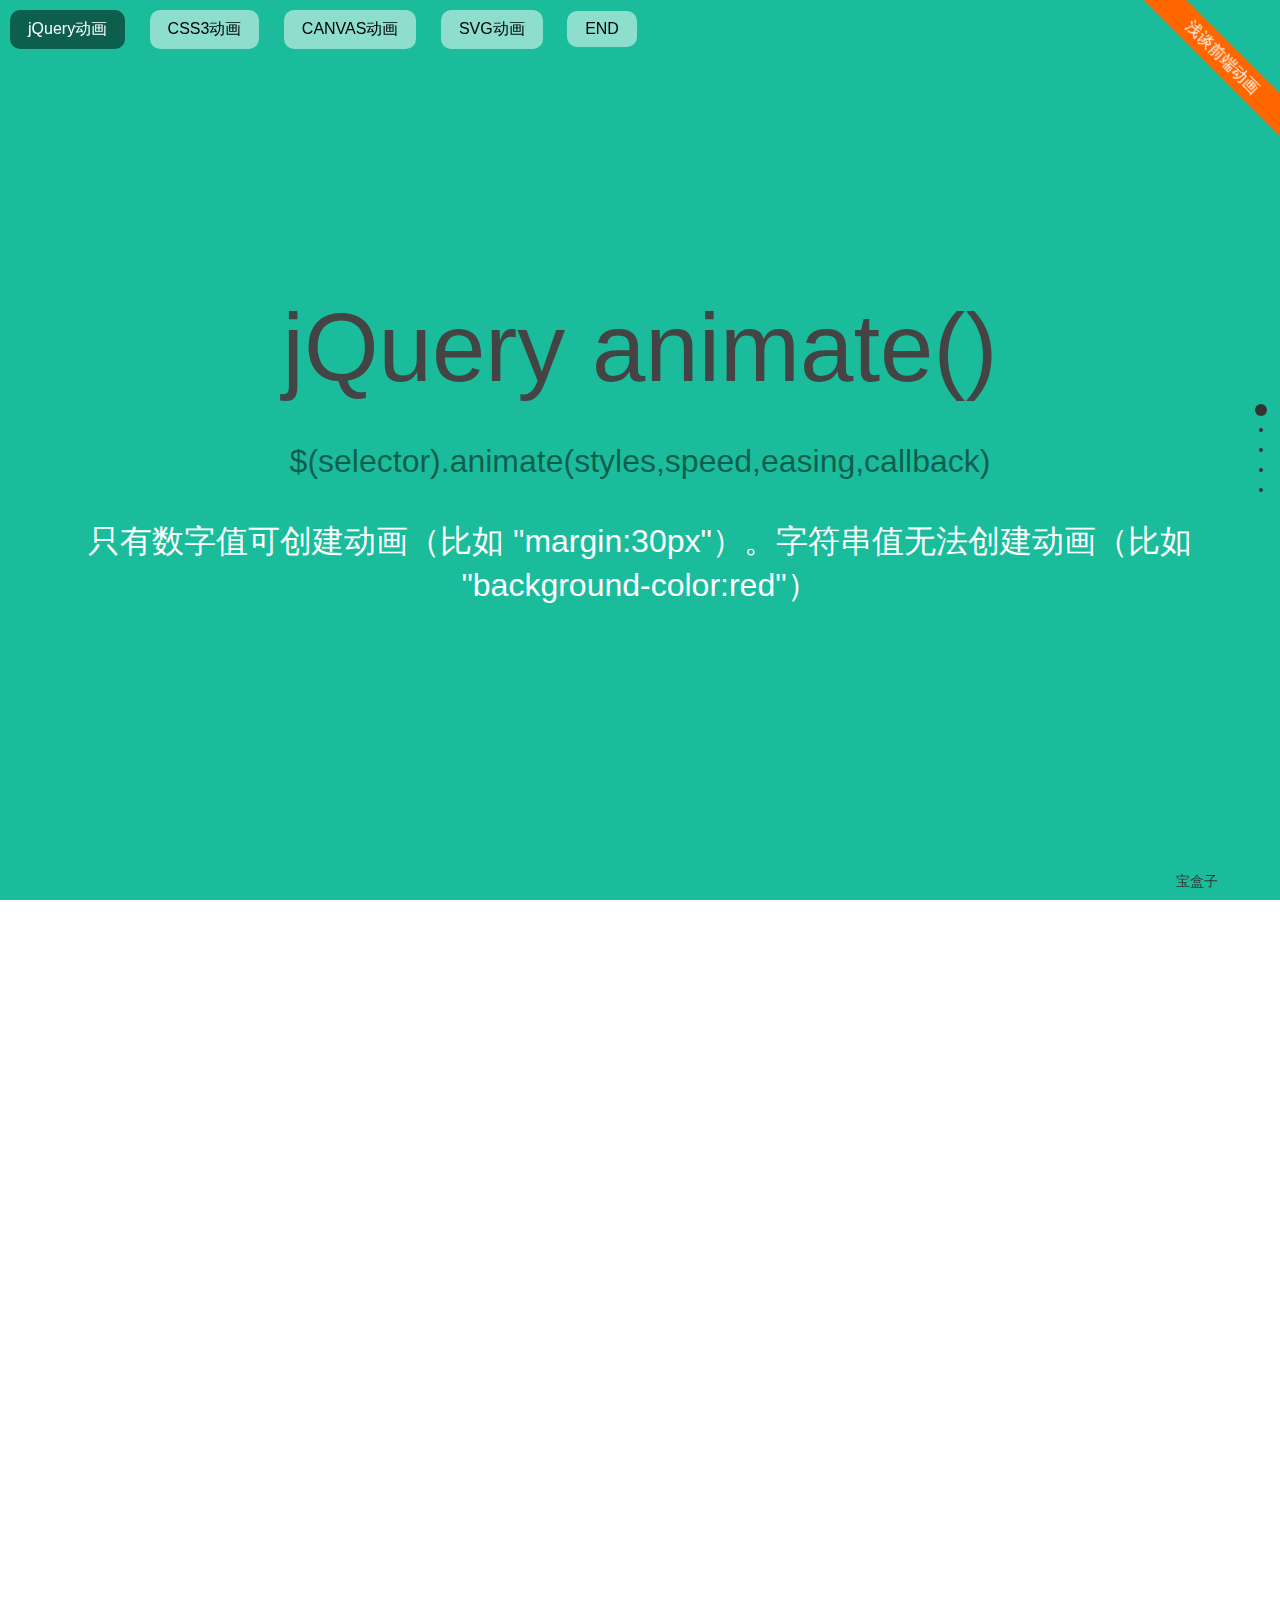
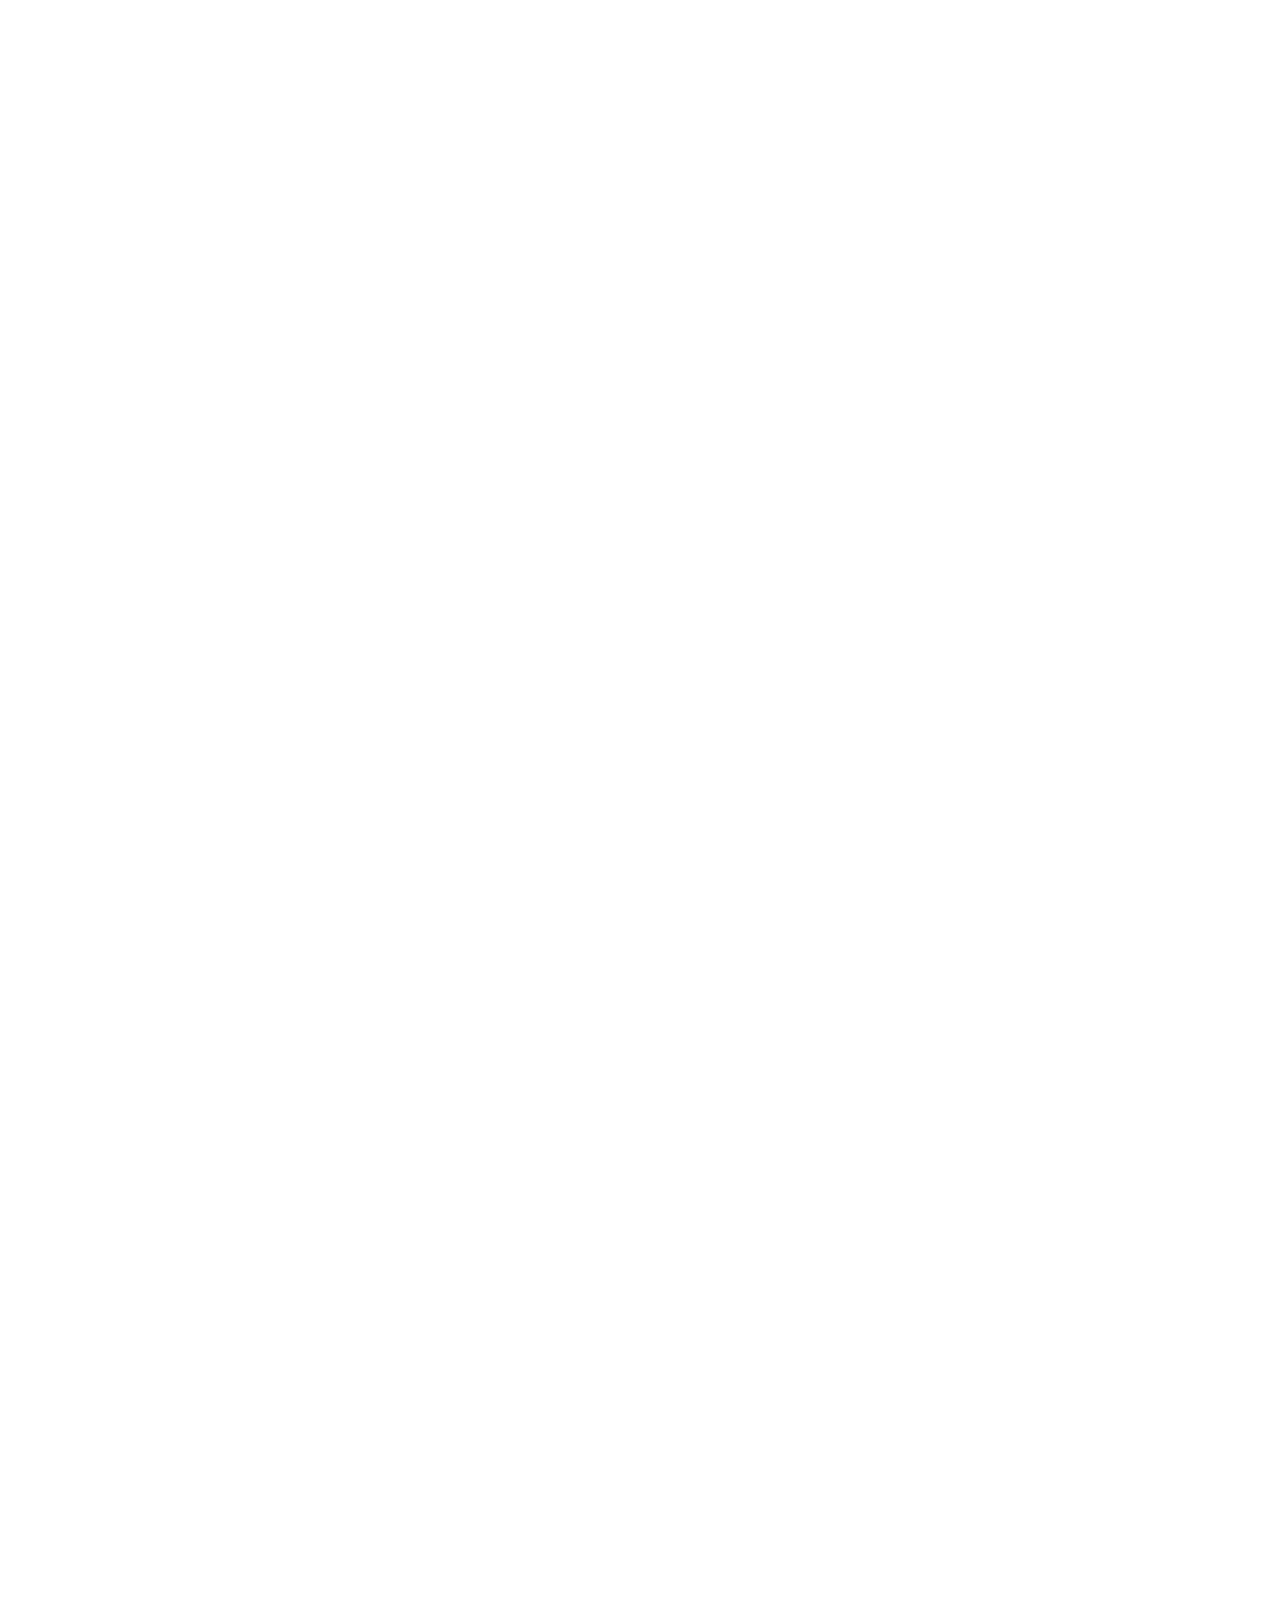
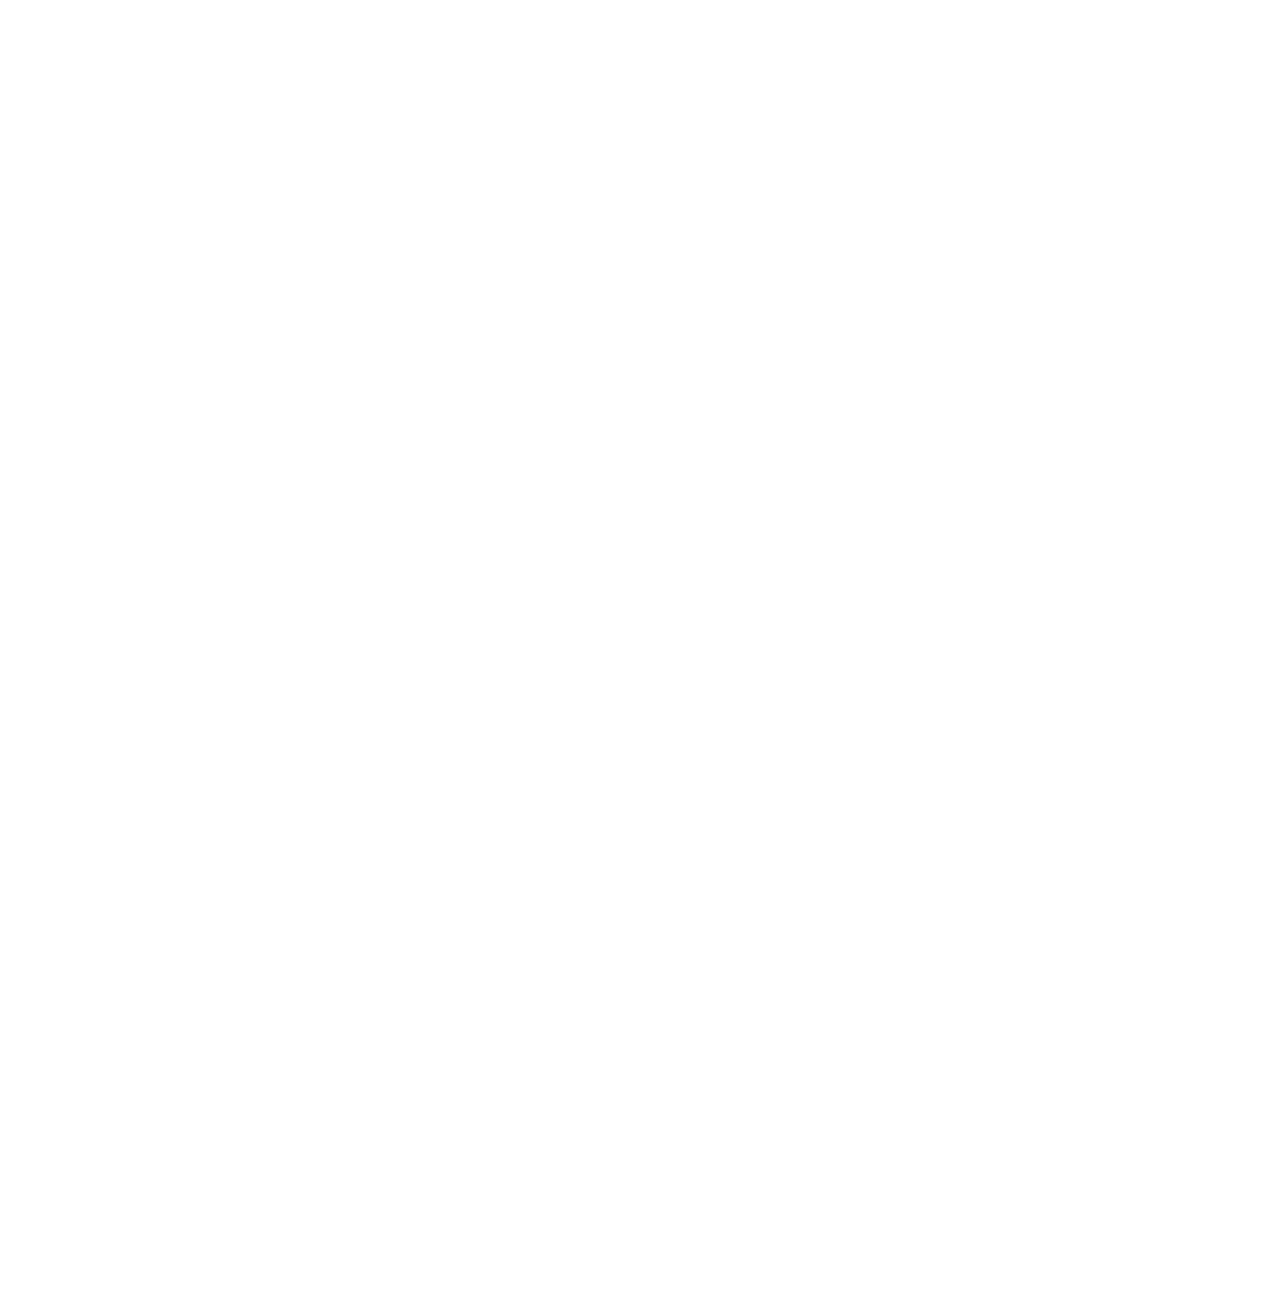
<file: index.html>
<!DOCTYPE html>
<html xmlns="http://www.w3.org/1999/xhtml">

<head>
	<meta http-equiv="Content-Type" content="text/html; charset=utf-8" />
	<title>浅谈前端动画</title>
	<meta name="author" content="aohui" />
	<link rel="stylesheet" type="text/css" href="css/jquery.fullPage.css" />
	<link rel="stylesheet" type="text/css" href="css/example.css" />
	<!--[if IE]>
		<script type="text/javascript">
			 var console = { log: function() {} };
		</script>
	<![endif]-->
	<script src="js/jquery-1.7.2.min.js"></script>
	<script src="js/jquery.easings.min.js"></script>
	<script type="text/javascript" src="js/jquery.fullPage.min.js"></script>
	<script type="text/javascript">
		$(document).ready(function() {
			$('#fullpage').fullpage({
				sectionsColor: ['#1bbc9b', '#4BBFC3', '#7BAABE', '#1bbc9b', '#2C3437'],
				anchors: ['firstPage', 'secondPage', '3rdPage', '4thpage', 'lastPage'],
				menu: '#menu',
				css3: true,
				scrollingSpeed: 1000,
				navigation: true,
        		navigationPosition: 'right',
        		navigationTooltips: ['jQuery动画', 'CSS3动画', 'CANVAS动画', 'SVG动画','END'],
        		afterLoad:function(anchorLink,index){
        			if(index==5){
			    		animate();
			    	}
        
			        $(".end-content .play").click(animate).mouseover(function(){
			          $(".end-content .play").css({"background-color":"#A55"});
			        }).mouseout(function(){
			          $(".end-content .play").css({"background-color":"#060"});
			        });

			        function animate(){
			          $('.end-content>div>div').each(function(id){
			          $(this).css({
			            position: 'relative',
			            top: '-200px',
			            opacity: 0
			          });
			          var wait = Math.floor((Math.random()*3000)+1);
			          $(this).delay(wait).animate({
			            top: '0px',
			            opacity: 1
			          },1000);
			        });
			      }
        		}
			});

			$('#showExamples').click(function(e){
				e.stopPropagation();
				e.preventDefault();
				$('#examplesList').toggle();
			});

			$('html').click(function(){
				$('#examplesList').hide();
			});
		});
	</script>

</head>
<body>
<div class="ppt-title">
	浅谈前端动画
</div>
<ul id="menu">
	<li data-menuanchor="firstPage" class="active"><a href="#firstPage">jQuery动画</a></li>
	<li data-menuanchor="secondPage"><a href="#secondPage">CSS3动画</a></li>
	<li data-menuanchor="3rdPage"><a href="#3rdPage">CANVAS动画</a></li>
	<li data-menuanchor="4thpage"><a href="#4thpage">SVG动画</a></li>
	<li data-menuanchor="lastPage"><a href="#lastPage">END</a></li>
</ul>

<div id="fullpage">

	<div class="section active" id="section0">
		<h1>jQuery animate()</h1>
		<div class="h40"></div>
		<p>$(selector).animate(styles,speed,easing,callback)</p>
		<div class="h40"></div>
		<p id="donations">
			只有数字值可创建动画（比如 "margin:30px"）。字符串值无法创建动画（比如 "background-color:red"）
		</p>

	</div>
	<div class="section" id="section1">
		<div class="slide active">
			<div class="intro">
				<h1>CSS3动画</h1>
				<p>过渡：transition；CSS3 2D/3D 转换：transform；CSS3 动画：animation</p>
				<img src="images/slider.png" alt="slider" height="132" width="662" />
			</div>

		</div>
		<div class="slide">
			<div class="intro">
				<img src="images/1.png" alt="simple" height="176" width="176" />
				<h1>Transition</h1>
				<p><a href="http://www.w3cplus.com/content/css3-transition/" class="btn-link" target="_blank">参考资料</a></p>
			</div>
		</div>
		<div class="slide">
			<div class="intro">
				<img src="images/2.png" alt="Cool" height="176" width="176" />
				<h1>Transform</h1>
				<p><a href="http://www.w3cplus.com/content/css3-transform/" class="btn-link" target="_blank">参考资料</a></p>
			</div>
		</div>
		<div class="slide">
			<div class="intro">
				<img src="images/3.png" alt="Compatible" height="176" width="176" />
				<h1>Animation</h1>
				<p><a href="http://www.w3cplus.com/css3/CSS3-animation.html" class="btn-link" target="_blank">参考资料</a></p>
			</div>
		</div>
	</div>
	<div class="section" id="section2">
		<div class="intro">
			<h1>canvas动画</h1>
			<p><a href="https://developer.mozilla.org/zh-CN/docs/Web/API/Canvas_API/Tutorial/Basic_animations" class="btn-link" target="_blank">参考资料</a></p>
		</div>
	</div>
	<div class="section" id="section3">
		<div class="intro">
			<h1>svg动画</h1>
			<p><a href="https://developer.mozilla.org/zh-CN/docs/Web/SVG" class="btn-link" target="_blank">参考资料</a></p>
		</div>
	</div>
	<div class="section" id="section4">
		<div class="intro">
			<h1 style="color:#fff;">谢谢</h1>
			<div class='end-content'>
		      <div>
		        <div></div>
		        <div></div>
		        <div></div>
		        <div></div>
		        <div></div>
		        <div></div>
		        <div style='margin-left:40px'></div>
		        <div></div>
		        <div></div>
		        <div></div>
		        <div></div>
		        <div></div>
		        <div></div>
		        <div></div>
		        <div></div>
		      </div>
		      <div>
		        <div></div>
		        <div></div>
		        <div></div>
		        <div></div>
		        <div></div>
		        <div></div>
		        <div style='margin-left:40px'></div>
		        <div></div>
		        <div></div>
		        <div></div>
		        <div></div>
		        <div></div>
		        <div></div>
		        <div></div>
		        <div></div>
		      </div>
		      <div style='padding-left:80px'>
		        <div></div>
		        <div></div>
		        <div style='margin-left:40px'></div>
		        <div></div>
		        <div style='margin-left:102px'></div>
		        <div></div>
		      </div>
		      <div style='padding-left:80px'>
		        <div></div>
		        <div></div>
		        <div style='margin-left:40px'></div>
		        <div></div>
		        <div style='margin-left:102px'></div>
		        <div></div>
		      </div>
		      <div style='padding-left:80px'>
		        <div></div>
		        <div></div>
		        <div style='margin-left:40px'></div>
		        <div></div>
		        <div style='margin-left:102px'></div>
		        <div></div>
		      </div>
		      <div style='padding-left:80px'>
		        <div></div>
		        <div></div>
		        <div style='margin-left:40px'></div>
		        <div></div>
		        <div style='margin-left:102px'></div>
		        <div></div>
		      </div>
		      <div>
		        <div></div>
		        <div></div>
		        <div></div>
		        <div></div>
		        <div></div>
		        <div></div>
		        <div style='margin-left:40px'></div>
		        <div></div>
		        <div style='margin-left:102px'></div>
		        <div></div>
		      </div>
		      <div>
		        <div></div>
		        <div></div>
		        <div></div>
		        <div></div>
		        <div></div>
		        <div></div>
		        <div style='margin-left:40px'></div>
		        <div></div>
		        <div style='margin-left:102px'></div>
		        <div></div>
		      </div>
		      <div style='padding-left:80px'>
		        <div></div>
		        <div></div>
		        <div style='margin-left:40px'></div>
		        <div></div>
		        <div style='margin-left:102px'></div>
		        <div></div>
		      </div>
		      <div style='padding-left:80px'>
		        <div></div>
		        <div></div>
		        <div style='margin-left:40px'></div>
		        <div></div>
		        <div style='margin-left:102px' class="play"></div>
		        <div class="play"></div>
		      </div>
		      <div style='padding-left:80px'>
		        <div></div>
		        <div></div>
		        <div style='margin-left:40px'></div>
		        <div></div>
		        <div></div>
		        <div></div>
		        <div></div>
		        <div></div>
		        <div></div>
		        <div class="play"></div>
		        <div class="play"></div>
		        <div class="play"></div>
		      </div>
		      <div style='padding-left:80px'>
		        <div></div>
		        <div></div>
		        <div style='margin-left:40px'></div>
		        <div></div>
		        <div></div>
		        <div></div>
		        <div></div>
		        <div></div>
		        <div></div>
		        <div class="play"></div>
		        <div class="play"></div>
		        <div class="play"></div>
		        <div class="play"></div>
		      </div>
		      <div>
		        <div></div>
		        <div></div>
		        <div></div>
		        <div></div>
		        <div></div>
		        <div></div>
		        <div style='margin-left:180px' class="play"></div>
		        <div class="play"></div>
		        <div class="play"></div>
		      </div>
		      <div>
		        <div></div>
		        <div></div>
		        <div></div>
		        <div></div>
		        <div></div>
		        <div></div>
		        <div style='margin-left:180px' class="play"></div>
		        <div class="play"></div>
		      </div>
		  </div>
		</div>
	</div>
</div>

<div id="infoMenu">
	<ul>
		<li>
			<a href="#" id="showExamples">宝盒子</a>
			<div id="examplesList">
				<div class="column">
					<h3>jQuery动画</h3>
					<ul>
						<li><a href="jQuery/animate01.html" target="_blank">无间隙滚动</a></li>
						<li><a href="jQuery/animate02.html" target="_blank">返回顶部</a></li>
						<li><a href="jQuery/animate03.html" target="_blank">左右切换幻灯片</a></li>
					</ul>
				</div>
				<div class="column">
					<h3>CSS3动画</h3>
					<ul>
						<li><a href="css3/loading.html" target="_blank">加载</a></li>
						<li><a href="css3/countdown.html" target="_blank">倒计时</a></li>
						<li><a href="css3/lottery.html" target="_blank">大转盘</a></li>
					</ul>
				</div>
				<div class="column">
					<h3>CANVAS动画</h3>
					<ul>
						<li><a href="canvas/lottery.html" target="_blank">大转盘</a></li>
						<li><a href="canvas/guaguale.html" target="_blank">橡皮擦</a></li>
					</ul>
				</div>
				<div class="column">
					<h3>SVG动画</h3>
					<ul>
						<li><a href="http://www.zhangxinxu.com/wordpress/2014/08/so-powerful-svg-smil-animation/" target="_blank">SVG SMIL animation</a></li>
						<li><a href="svg/loading.html" target="_blank">扇形加载</a></li>
						<li><a href="svg/clock.html" target="_blank">时钟</a></li>
					</ul>
				</div>
				<div class="column">
					<h3>工具</h3>
					<ul>
						<li><a href="http://caniuse.com/" target="_blank">caniuse</a></li>
						<li><a href="http://cubic-bezier.com/" target="_blank">cubic-bezier</a></li>
						<li><a href="http://daneden.github.io/animate.css/" target="_blank">animate.css</a></li>
						<li><a href="http://h5bp.github.io/Effeckt.css/" target="_blank">Effeckt.css</a></li>
						<li><a href="http://ianlunn.github.io/Hover/" target="_blank">Hover.css</a></li>
						<li><a href="magic/index.html" target="_blank">magic.css</a></li>
						<li><a href="http://www.zhangxinxu.com/GitHub/demo-Snap.svg/demo/basic/Element.after.php" target="_blank">snapsvg中文版</a></li>
						<li><a href="http://snapsvg.io/" target="_blank">snapsvg</a></li>
					</ul>
				</div>
			</div>

		</li>
	</ul>
</div>
</body>
</html>
</file>
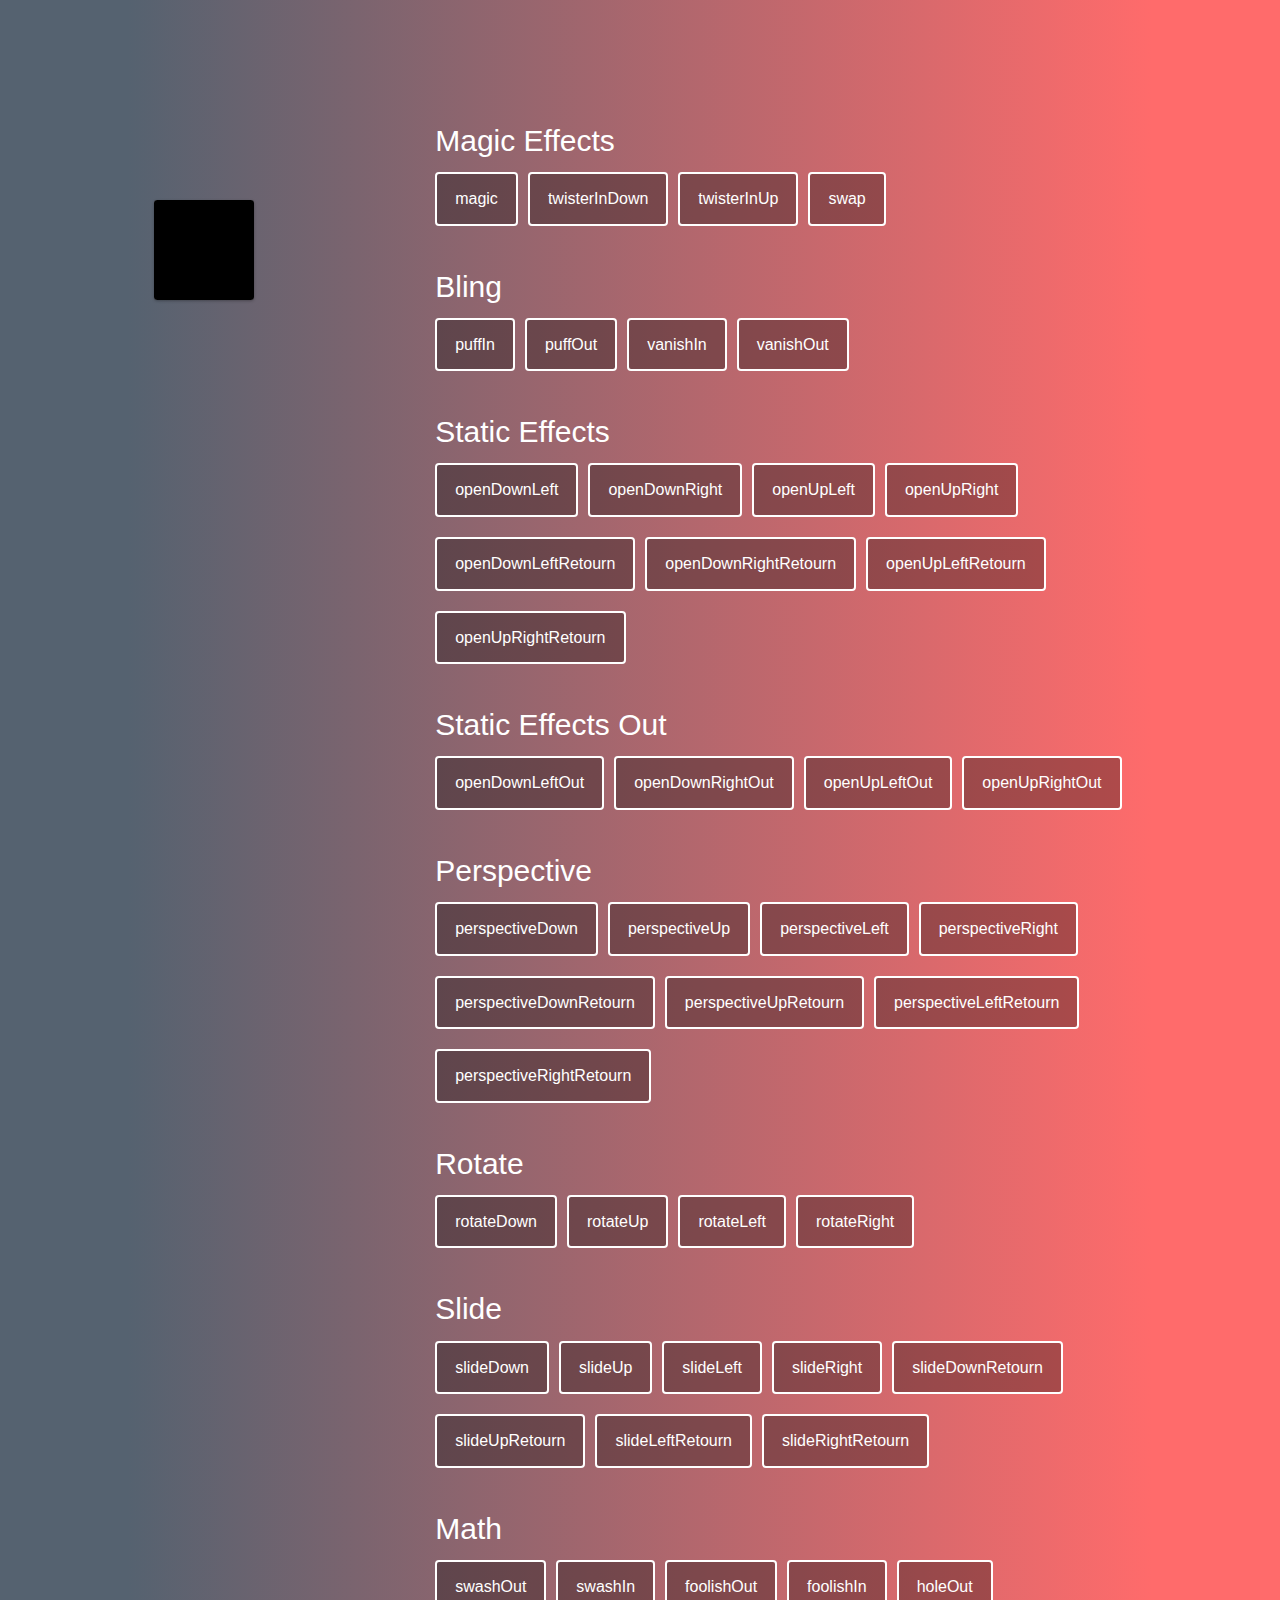
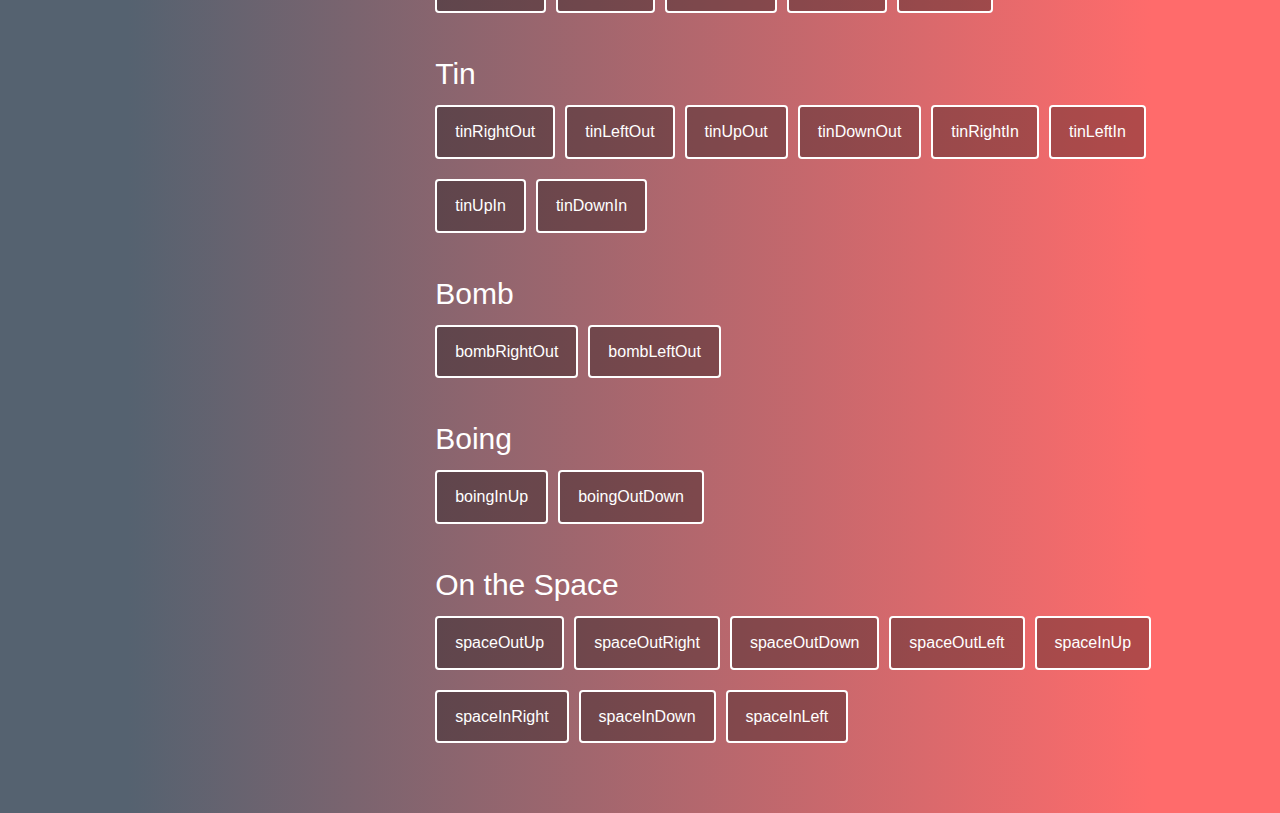
<file: magic/index.html>
<!DOCTYPE html>
<!--[if lt IE 7]><html class="no-js lt-ie9 lt-ie8 lt-ie7"> <![endif]-->
<!--[if IE 7]><html class="no-js lt-ie9 lt-ie8"> <![endif]-->
<!--[if IE 8]><html class="no-js lt-ie9"> <![endif]-->
<!--[if gt IE 8]><!--> <html class="no-js"> <!--<![endif]-->
<head>
	<meta charset="utf-8">
	<meta http-equiv="X-UA-Compatible" content="IE=edge,chrome=1">
	<title>Magic Animations CSS3</title>
	<meta name="description" content="">
	<meta name="viewport" content="width=device-width">
	<link rel="stylesheet" href="magic.min.css">
	<link rel="stylesheet" href="style.css">
</head>
<body>
	
	<div id="page" class="site">
	 	
		
		<div id="main" class="site-main">
			<div id="testbox">
				<div id="retrobox"></div>
				<div id="timing" class="perspective"><span class="icon-diamond"></span></div>
			</div>
			<div id="cssoptions">
				<h3>Magic Effects</h3>
				<a rel="nofollow" class="btn" data-test='magic'>magic</a>
				<a rel="nofollow" class="btn" data-test='twisterInDown'>twisterInDown</a>
				<a rel="nofollow" class="btn" data-test='twisterInUp'>twisterInUp</a>
				<a rel="nofollow" class="btn" data-test='swap'>swap</a>
				
				<h3>Bling</h3>
				<a rel="nofollow" class="btn" data-test='puffIn'>puffIn</a>
				<a rel="nofollow" class="btn" data-test='puffOut'>puffOut</a>
				<a rel="nofollow" class="btn" data-test='vanishIn'>vanishIn</a>
				<a rel="nofollow" class="btn" data-test='vanishOut'>vanishOut</a>
				
				<h3>Static Effects</h3>
				<a rel="nofollow" class="btn" data-test='openDownLeft'>openDownLeft</a>
				<a rel="nofollow" class="btn" data-test='openDownRight'>openDownRight</a>
				<a rel="nofollow" class="btn" data-test='openUpLeft'>openUpLeft</a>
				<a rel="nofollow" class="btn" data-test='openUpRight'>openUpRight</a>
				<a rel="nofollow" class="btn" data-test='openDownLeftRetourn'>openDownLeftRetourn</a>
				<a rel="nofollow" class="btn" data-test='openDownRightRetourn'>openDownRightRetourn</a>
				<a rel="nofollow" class="btn" data-test='openUpLeftRetourn'>openUpLeftRetourn</a>
				<a rel="nofollow" class="btn" data-test='openUpRightRetourn'>openUpRightRetourn</a>
				
				<h3>Static Effects Out</h3>
				<a rel="nofollow" class="btn" data-test='openDownLeftOut'>openDownLeftOut</a>
				<a rel="nofollow" class="btn" data-test='openDownRightOut'>openDownRightOut</a>
				<a rel="nofollow" class="btn" data-test='openUpLeftOut'>openUpLeftOut</a>
				<a rel="nofollow" class="btn" data-test='openUpRightOut'>openUpRightOut</a>
				
				<h3>Perspective</h3>
				<a rel="nofollow" class="btn" data-test='perspectiveDown'>perspectiveDown</a>
				<a rel="nofollow" class="btn" data-test='perspectiveUp'>perspectiveUp</a>
				<a rel="nofollow" class="btn" data-test='perspectiveLeft'>perspectiveLeft</a>
				<a rel="nofollow" class="btn" data-test='perspectiveRight'>perspectiveRight</a>
				<a rel="nofollow" class="btn" data-test='perspectiveDownRetourn'>perspectiveDownRetourn</a>
				<a rel="nofollow" class="btn" data-test='perspectiveUpRetourn'>perspectiveUpRetourn</a>
				<a rel="nofollow" class="btn" data-test='perspectiveLeftRetourn'>perspectiveLeftRetourn</a>
				<a rel="nofollow" class="btn" data-test='perspectiveRightRetourn'>perspectiveRightRetourn</a>
				
				<h3>Rotate</h3>
				<a rel="nofollow" class="btn" data-test='rotateDown'>rotateDown</a>
				<a rel="nofollow" class="btn" data-test='rotateUp'>rotateUp</a>
				<a rel="nofollow" class="btn" data-test='rotateLeft'>rotateLeft</a>
				<a rel="nofollow" class="btn" data-test='rotateRight'>rotateRight</a>
				
				<h3>Slide</h3>
				<a rel="nofollow" class="btn" data-test='slideDown'>slideDown</a>
				<a rel="nofollow" class="btn" data-test='slideUp'>slideUp</a>
				<a rel="nofollow" class="btn" data-test='slideLeft'>slideLeft</a>
				<a rel="nofollow" class="btn" data-test='slideRight'>slideRight</a>
				<a rel="nofollow" class="btn" data-test='slideDownRetourn'>slideDownRetourn</a>
				<a rel="nofollow" class="btn" data-test='slideUpRetourn'>slideUpRetourn</a>
				<a rel="nofollow" class="btn" data-test='slideLeftRetourn'>slideLeftRetourn</a>
				<a rel="nofollow" class="btn" data-test='slideRightRetourn'>slideRightRetourn</a>
				
				<h3>Math</h3>
				<a rel="nofollow" class="btn" data-test='swashOut'>swashOut</a>
				<a rel="nofollow" class="btn" data-test='swashIn'>swashIn</a>
				<a rel="nofollow" class="btn" data-test='foolishOut'>foolishOut</a>
				<a rel="nofollow" class="btn" data-test='foolishIn'>foolishIn</a>
				<a rel="nofollow" class="btn" data-test='holeOut'>holeOut</a>
				
				<h3>Tin</h3>
				<a rel="nofollow" class="btn" data-test='tinRightOut'>tinRightOut</a>
				<a rel="nofollow" class="btn" data-test='tinLeftOut'>tinLeftOut</a>
				<a rel="nofollow" class="btn" data-test='tinUpOut'>tinUpOut</a>
				<a rel="nofollow" class="btn" data-test='tinDownOut'>tinDownOut</a>
				
				<a rel="nofollow" class="btn" data-test='tinRightIn'>tinRightIn</a>
				<a rel="nofollow" class="btn" data-test='tinLeftIn'>tinLeftIn</a>
				<a rel="nofollow" class="btn" data-test='tinUpIn'>tinUpIn</a>
				<a rel="nofollow" class="btn" data-test='tinDownIn'>tinDownIn</a>
				
				<h3>Bomb</h3>
				<a rel="nofollow" class="btn" data-test='bombRightOut'>bombRightOut</a>
				<a rel="nofollow" class="btn" data-test='bombLeftOut'>bombLeftOut</a>
				
				<h3>Boing</h3>
				<a rel="nofollow" class="btn" data-test='boingInUp'>boingInUp</a>
				<a rel="nofollow" class="btn" data-test='boingOutDown'>boingOutDown</a>
				
				<h3>On the Space</h3>
				<a rel="nofollow" class="btn" data-test='spaceOutUp'>spaceOutUp</a>
				<a rel="nofollow" class="btn" data-test='spaceOutRight'>spaceOutRight</a>
				<a rel="nofollow" class="btn" data-test='spaceOutDown'>spaceOutDown</a>
				<a rel="nofollow" class="btn" data-test='spaceOutLeft'>spaceOutLeft</a>
				<a rel="nofollow" class="btn" data-test='spaceInUp'>spaceInUp</a>
				<a rel="nofollow" class="btn" data-test='spaceInRight'>spaceInRight</a>
				<a rel="nofollow" class="btn" data-test='spaceInDown'>spaceInDown</a>
				<a rel="nofollow" class="btn" data-test='spaceInLeft'>spaceInLeft</a>
			
			</div>
			
			<!-- END DEMO code -->
				
		</div><!-- #main -->
	</div>

<script src="../js/jquery-1.7.2.min.js"></script>
<script src="script.js"></script>
</body>
</html>
</file>
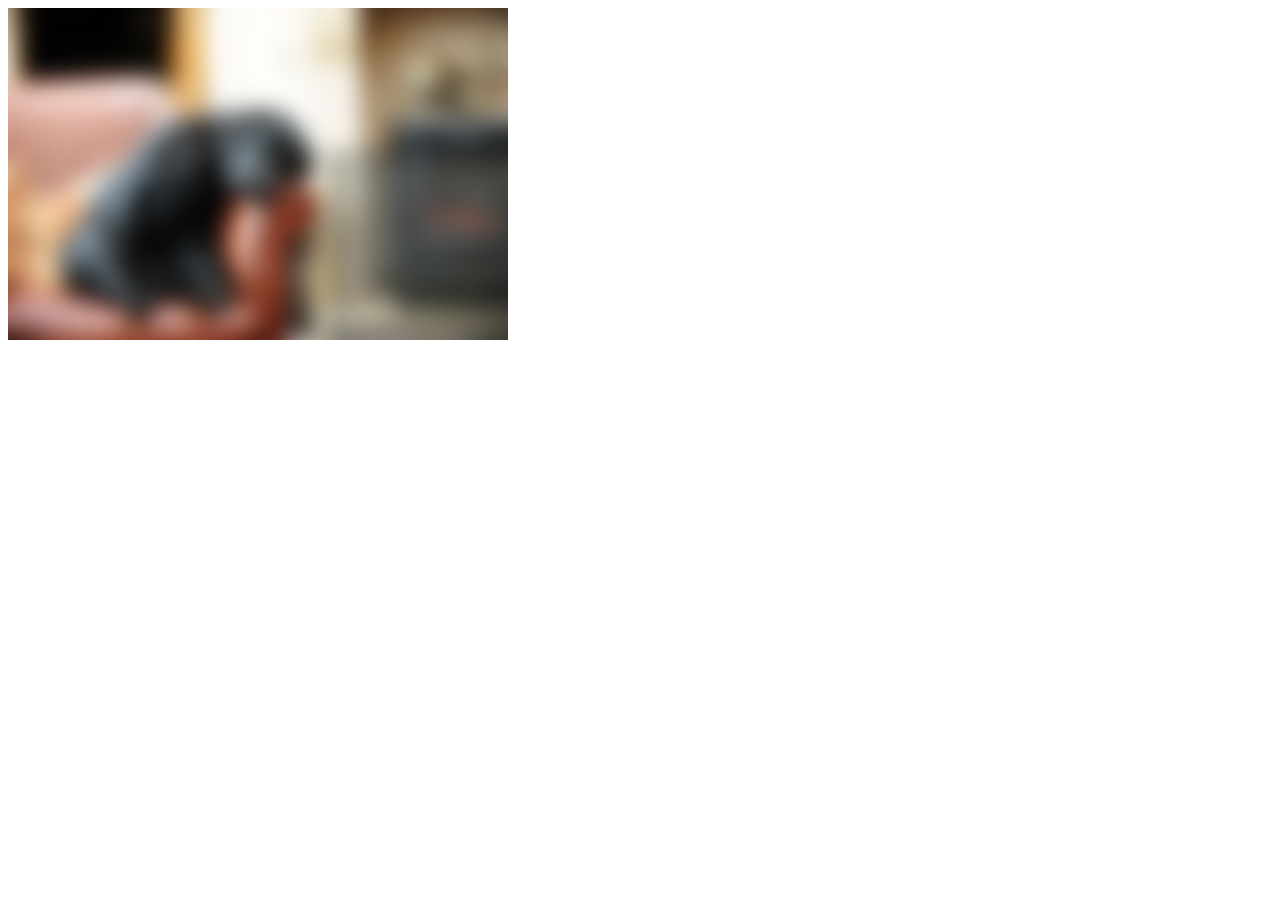
<file: canvas/guaguale.html>
<!doctype html>
<html lang="zh-cn">
<head>
<meta charset="utf-8">
<title>canvas橡皮擦</title>
</head>
<body>
<canvas></canvas>
<img id="lamp" src="pet2.jpg">
<script>
(function(bodyStyle) {
	bodyStyle.mozUserSelect = 'none';
	bodyStyle.webkitUserSelect = 'none';

	var img = new Image();
	var canvas = document.querySelector('canvas');
	canvas.style.backgroundColor='transparent';
	canvas.style.position = 'absolute';

	img.addEventListener('load', function(e) {
	var ctx;
	var w = img.width,
	h = img.height;
	var offsetX = canvas.offsetLeft,
	offsetY = canvas.offsetTop;
	var mousedown = false;

	function layer(ctx) {            

	var img=document.getElementById("lamp");
	var pat=ctx.createPattern(img,"repeat");                



	ctx.fillStyle = pat;
	ctx.fillRect(0, 0, w, h);
	}

	function eventDown(e){
	e.preventDefault();
	mousedown=true;
	}

	function eventUp(e){
	e.preventDefault();
	mousedown=false;
	}

	function eventMove(e){
	e.preventDefault();
	if(mousedown) {
	if(e.changedTouches){
	e=e.changedTouches[e.changedTouches.length-1];
	}
	var x = (e.clientX + document.body.scrollLeft || e.pageX) - offsetX || 0,
	y = (e.clientY + document.body.scrollTop || e.pageY) - offsetY || 0;
	with(ctx) {
	beginPath()
	arc(x, y, 20, 0, Math.PI * 2);
	fill();
	}
	}
	}

	canvas.width=w;
	canvas.height=h;
	canvas.style.backgroundImage='url('+img.src+')';
	ctx=canvas.getContext('2d');
	ctx.fillStyle='transparent';
	ctx.fillRect(0, 0, w, h);
	layer(ctx);

	ctx.globalCompositeOperation = 'destination-out';

	canvas.addEventListener('touchstart', eventDown);
	canvas.addEventListener('touchend', eventUp);
	canvas.addEventListener('touchmove', eventMove);
	canvas.addEventListener('mousedown', eventDown);
	canvas.addEventListener('mouseup', eventUp);
	canvas.addEventListener('mousemove', eventMove);
	});
	img.src = 'pet.jpg';
	})(document.body.style);
</script>
</body>
</html>
</file>
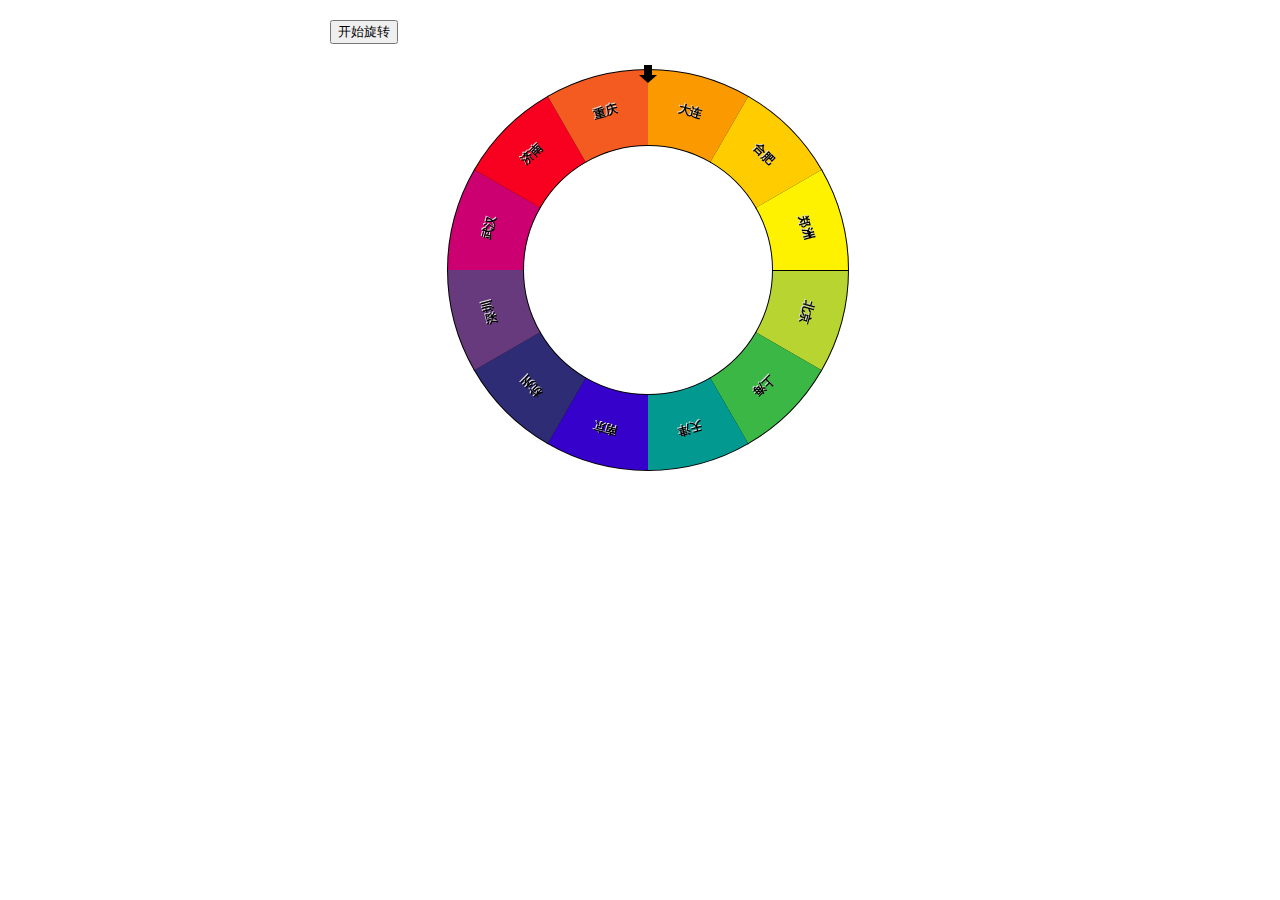
<file: canvas/lottery.html>
<!DOCTYPE html PUBLIC "-//W3C//DTD XHTML 1.0 Transitional//EN" "http://www.w3.org/TR/xhtml1/DTD/xhtml1-transitional.dtd">
<html xmlns="http://www.w3.org/1999/xhtml">
<head>
<meta http-equiv="Content-Type" content="text/html; charset=utf-8" />
<title>canvas大转盘</title>
</head>
<body>

<div style="width:620px;margin:20px auto 0 auto;">

	<input type="button" value="开始旋转" onClick="spin();" style="float: left;" />
	
	<canvas id="wheelcanvas" width="500" height="500"></canvas>

</div>

<script type="text/javascript">
var colors = ["#B8D430", "#3AB745", "#029990", "#3501CB","#2E2C75", "#673A7E", "#CC0071", "#F80120","#F35B20", "#FB9A00", "#FFCC00", "#FEF200"];  
var restaraunts = ["北京", "上海", "天津", "南京","杭州", "深圳", "武汉", "济南","重庆", "大连", "合肥", "郑洲"];   
var startAngle = 0;
var arc = Math.PI / 6;
var spinTimeout = null;    
var spinArcStart = 10;  
var spinTime = 0;  
var spinTimeTotal = 0;    
var ctx;    
function draw() {    
  drawRouletteWheel();  
}    
function drawRouletteWheel() {    
  var canvas = document.getElementById("wheelcanvas");    
  if (canvas.getContext) {      
	  var outsideRadius = 200;      
	  var textRadius = 160;      
	  var insideRadius = 125;            
	  ctx = canvas.getContext("2d");      
	  ctx.clearRect(0,0,500,500);
	  ctx.strokeStyle = "black";      
	  ctx.lineWidth = 2;            
	  ctx.font = 'bold 12px sans-serif';            
	  for(var i = 0; i < 12; i++) {       
		  var angle = startAngle + i * arc;        
		  ctx.fillStyle = colors[i];                
		  ctx.beginPath();        
		  ctx.arc(250, 250, outsideRadius, angle, angle + arc, false);        
		  ctx.arc(250, 250, insideRadius, angle + arc, angle, true);        
		  ctx.stroke();        
		  ctx.fill();                
		  ctx.save();       
		  ctx.shadowOffsetX = -1;        
		  ctx.shadowOffsetY = -1;        
		  ctx.shadowBlur    = 0;        
		  ctx.shadowColor   = "rgb(220,220,220)";        
		  ctx.fillStyle = "black";        
		  ctx.translate(250 + Math.cos(angle + arc / 2) * textRadius, 250 + Math.sin(angle + arc / 2) * textRadius);        
		  ctx.rotate(angle + arc / 2 + Math.PI / 2);        
		  var text = restaraunts[i];        
		  ctx.fillText(text, -ctx.measureText(text).width / 2, 0);        
		  ctx.restore();      
		  }             
		  //Arrow
		  ctx.fillStyle = "black";      
		  ctx.beginPath();      
		  ctx.moveTo(250 - 4, 250 - (outsideRadius + 5));      
		  ctx.lineTo(250 + 4, 250 - (outsideRadius + 5));      
		  ctx.lineTo(250 + 4, 250 - (outsideRadius - 5)); 
		  ctx.lineTo(250 + 9, 250 - (outsideRadius - 5));      
		  ctx.lineTo(250 + 0, 250 - (outsideRadius - 13));     
		  ctx.lineTo(250 - 9, 250 - (outsideRadius - 5));      
		  ctx.lineTo(250 - 4, 250 - (outsideRadius - 5));      
		  ctx.lineTo(250 - 4, 250 - (outsideRadius + 5));      
		  ctx.fill();    
		  } 
}    
function spin() {    
	spinAngleStart = Math.random() * 10 + 10;    
	spinTime = 0;    
	spinTimeTotal = Math.random() * 3 + 4 * 1000;   
	rotateWheel();  
}    
function rotateWheel() {    
	spinTime += 30;    
	if(spinTime >= spinTimeTotal) {      
		stopRotateWheel();      
		return;    
	}    
	var spinAngle = spinAngleStart - easeOut(spinTime, 0, spinAngleStart, spinTimeTotal);    
	startAngle += (spinAngle * Math.PI / 180);
	drawRouletteWheel();    spinTimeout = setTimeout('rotateWheel()', 30); 
}    
function stopRotateWheel() {    
	clearTimeout(spinTimeout);    
	var degrees = startAngle * 180 / Math.PI + 90;    
	var arcd = arc * 180 / Math.PI;    
	var index = Math.floor((360 - degrees % 360) / arcd);    ctx.save();
	ctx.font = 'bold 30px sans-serif';    
	var text = restaraunts[index]    
	ctx.fillText(text, 250 - ctx.measureText(text).width / 2, 250 + 10);    ctx.restore();  
}    
function easeOut(t, b, c, d) {    
	var ts = (t/=d)*t;    
	var tc = ts*t;    
	return b+c*(tc + -3*ts + 3*t);  
}    
draw();
</script>
 </body>
</html>
</file>
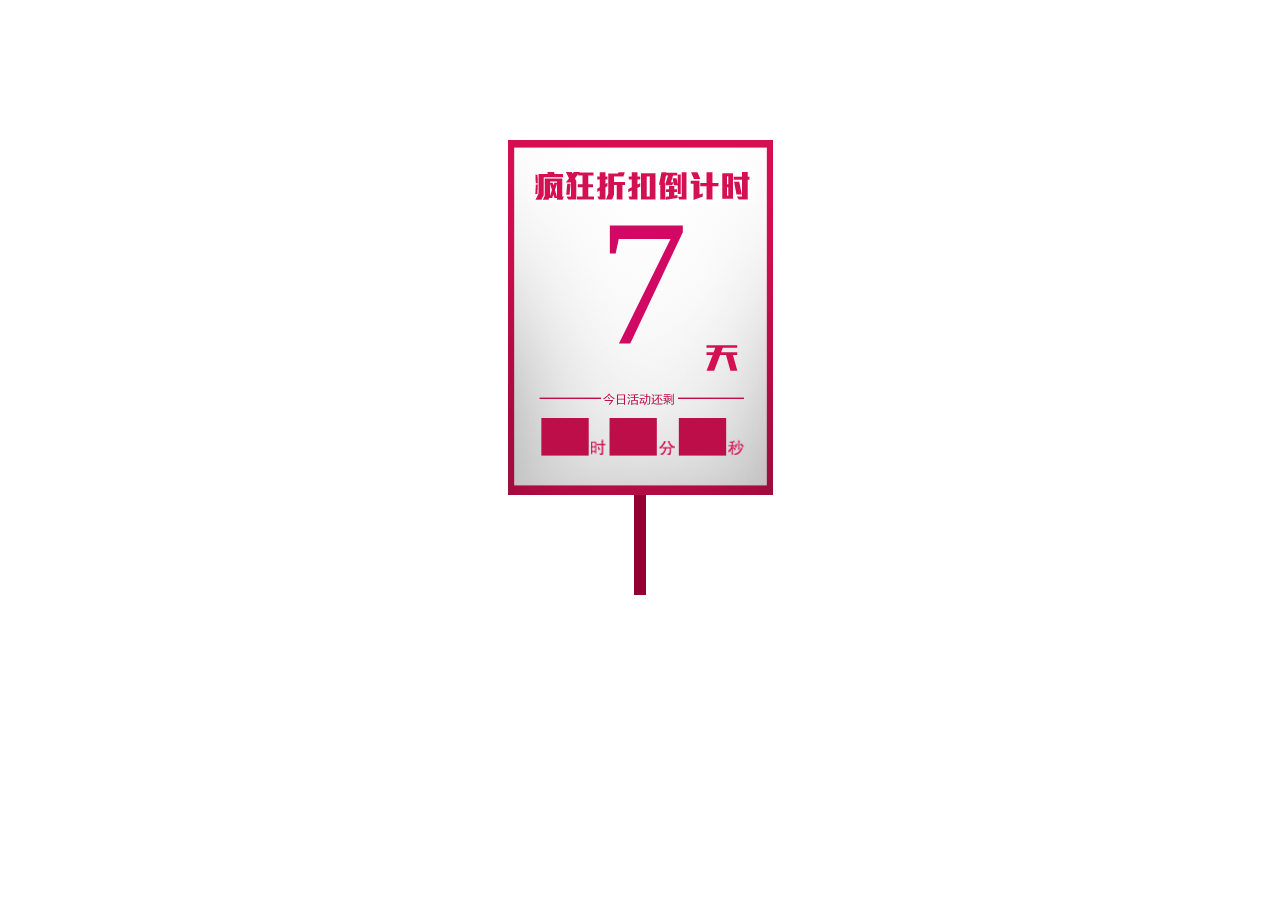
<file: css3/countdown.html>
<!DOCTYPE html>
<html>
<head>
    <meta charset="utf-8">
	<title>css3倒计时</title>
    <link rel="stylesheet" type="text/css" href="../css/css3/countdown.css" />
</head>
<body>
	<div class="ani-coat">
		<div class="board-coat" id="boardCoat">
          <div class="board">
            <div class="day">7</div><!-- 倒计时天数 -->
            <div class="time"></div>
          </div>
          <div class="board other" id="other_3">
            <div class="day">9</div>
            <div class="time-other"><span class="hour">00</span><span class="minute">00</span><span class="second">00</span></div>
          </div> 
          <div class="board other" id="other_2">
            <div class="day">10</div>
            <div class="time-other"><span class="hour">00</span><span class="minute">00</span><span class="second">00</span></div>
          </div>
          <div class="board other" id="other_1">
            <div class="day">11</div>
            <div class="time-other"><span class="hour">00</span><span class="minute">00</span><span class="second">00</span></div>
          </div> 

        </div>
	</div>
	<script src="../js/jquery-1.7.2.min.js"></script>
	<script type="text/javascript">
		//倒计时控件start
    ;(function($){

        $.fn.todaytimedown = function(options){
            var opts = $.extend({},$.fn.todaytimedown.defaults,options);

            return this.each(function(){
                var timedown = $(this);

                var endHour = opts.endHour;
                var now = new Date();
                var nowY = now.getFullYear(),
                    nowM = now.getMonth()+1,
                    nowD = now.getDate();  

                var endDateStr = nowY + '/' + nowM + '/' + nowD + ' ' + endHour;               

                var ntime,
                    etime = new Date(endDateStr).getTime();

                var timer = setInterval(action,1000);

                function action(){
                    ntime = new Date().getTime();
                    var left_time = (etime - ntime) / 1000;
                    var left_hour, left_minute, left_second, time_str;

                    timedown.html('<span class="hour">00</span><span class="minute">00</span><span class="second">00</span>');
                    if (left_time > 0 ) {
                        left_hour = Math.floor( left_time / 3600 );
                        left_minute = Math.floor( (left_time - left_hour*3600) / 60 );
                        left_second = Math.floor( left_time % 60 );                         
                        timedown.find('.hour').html( formatNum(left_hour) );
                        timedown.find('.minute').html( formatNum(left_minute) );
                        timedown.find('.second').html( formatNum(left_second) );                    
                    } else {
                        clearInterval(timer);
                    }

                }

            });

        }
        //格式化数字: 1 -> 01
        function formatNum(num){
            return num.toString().replace(/^(\d)$/, "0$1");
        }  

        $.fn.todaytimedown.defaults = {
            endHour : '23:59:59'
        }
    })(jQuery);
//倒计时控件end
$(function(){
	if ($.browser.msie && parseInt($.browser.version) < 10.0) {
            // alert(parseInt($.browser.version) < 11.0);
            $('#boardCoat').find('.other').hide();
        }else{
            $('#other_1').addClass('go');
            setTimeout(function(){
                $('#other_2').addClass('go');
            },300);
            setTimeout(function(){
                $('#other_3').addClass('go');
            },600);            
        }

        $(".time").todaytimedown();

})
	</script>
</body>
</html>
</file>
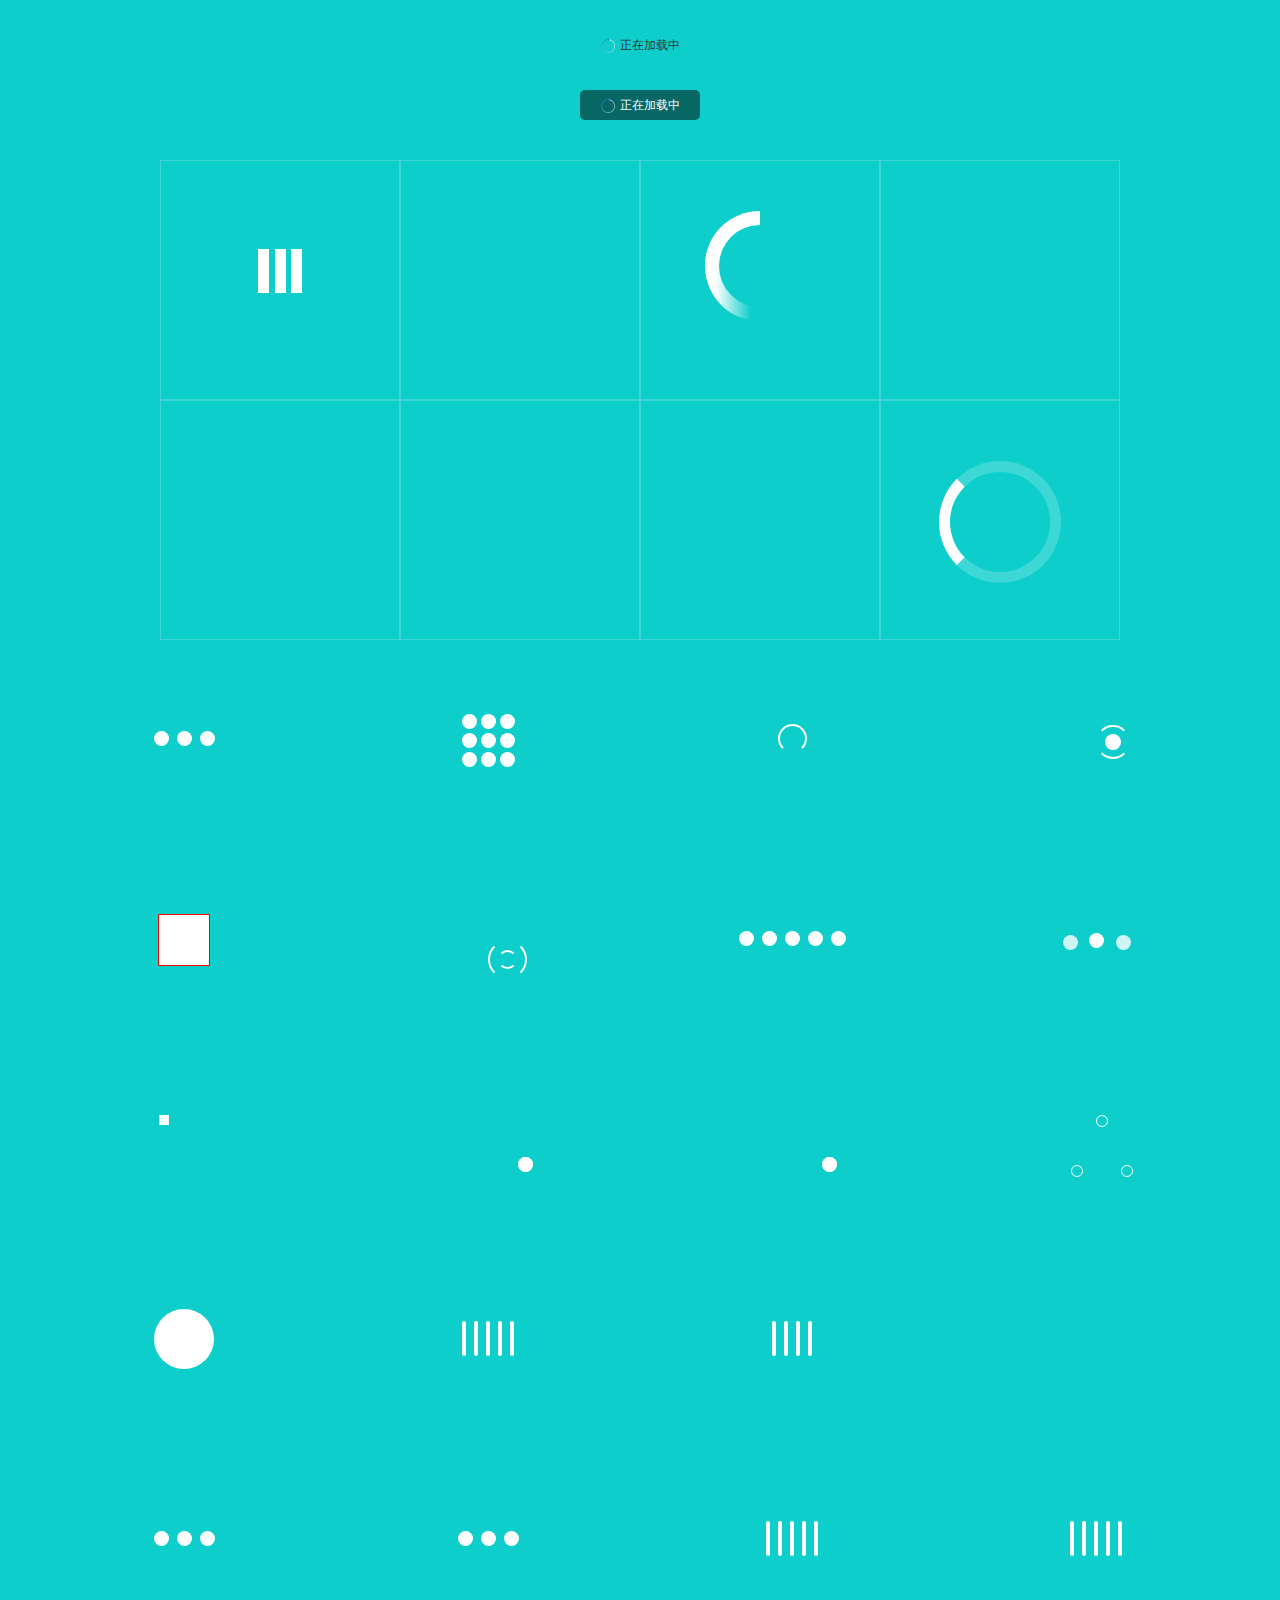
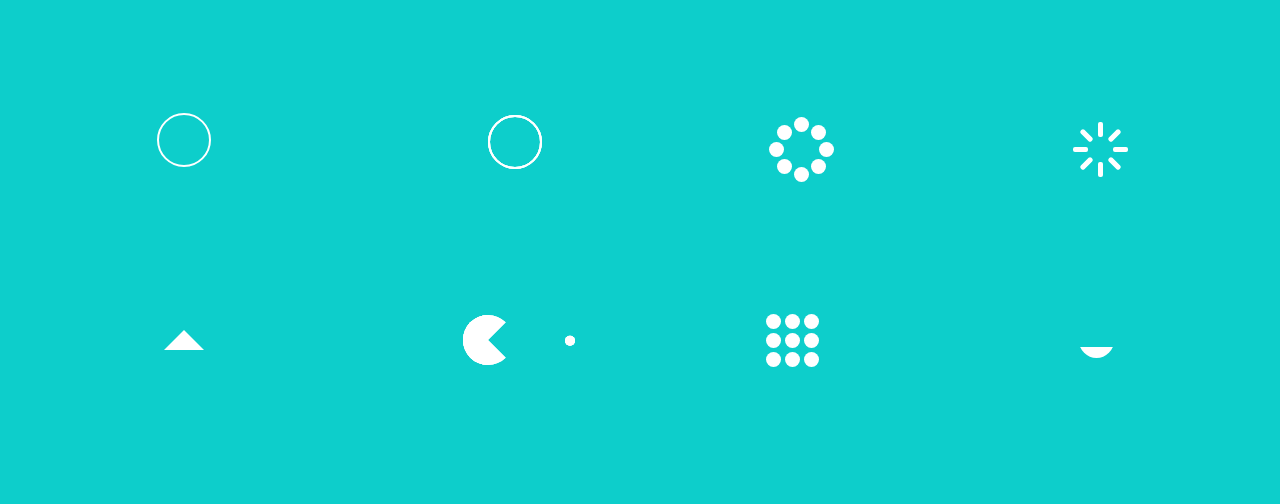
<file: css3/loading.html>
<!DOCTYPE html>
<html>
<head>
	<meta charset="utf-8">
	<title>css3加载样式</title>
	<link rel="stylesheet" type="text/css" href="../css/css3/style.css" />
	<link rel="stylesheet" type="text/css" href="../css/css3/loaders.css" />
</head>
<body>
	<div class="loading-more">
        <a href="javascript:void(0);" class="loading"><i></i><span>正在加载中</span></a>
    </div>
    <div class="loading-in">
        <div class="loading-mask"></div>
        <a href="javascript:void(0);" class="loading"><i></i><span>正在加载中</span></a>
    </div>
    <div class="inner">
		<div class="load-container load1">
			<div class="loader">Loading...</div>
		</div>
		<div class="load-container load2">
			<div class="loader">Loading...</div>
		</div>
		<div class="load-container load3">
			<div class="loader">Loading...</div>
		</div>
		<div class="load-container load4">
			<div class="loader">Loading...</div>
		</div>
		<div class="load-container load5">
			<div class="loader">Loading...</div>
		</div>
		<div class="load-container load6">
			<div class="loader">Loading...</div>
		</div>
		<div class="load-container load7">
			<div class="loader">Loading...</div>
		</div>
		<div class="load-container load8">
			<div class="loader">Loading...</div>
		</div>
	</div>
	<div class="main">

    <div class="loaders">

      <div class="loader">

        <div class="loader-inner ball-pulse">

          <div></div>

          <div></div>

          <div></div>

        </div>

      </div>

      <div class="loader">

        <div class="loader-inner ball-grid-pulse">

          <div></div>

          <div></div>

          <div></div>

          <div></div>

          <div></div>

          <div></div>

          <div></div>

          <div></div>

          <div></div>

        </div>

      </div>

      <div class="loader">

        <div class="loader-inner ball-clip-rotate">

          <div></div>

        </div>

      </div>

      <div class="loader">

        <div class="loader-inner ball-clip-rotate-pulse">

          <div></div>

          <div></div>

        </div>

      </div>

      <div class="loader">

        <div class="loader-inner square-spin">

          <div></div>

        </div>

      </div>

      <div class="loader">

        <div class="loader-inner ball-clip-rotate-multiple">

          <div></div>

          <div></div>

        </div>

      </div>

      <div class="loader">

        <div class="loader-inner ball-pulse-rise">

          <div></div>

          <div></div>

          <div></div>

          <div></div>

          <div></div>

        </div>

      </div>

      <div class="loader">

        <div class="loader-inner ball-rotate">

          <div></div>

        </div>

      </div>

      <div class="loader">

        <div class="loader-inner cube-transition">

          <div></div>

          <div></div>

        </div>

      </div>

      <div class="loader">

        <div class="loader-inner ball-zig-zag">

          <div></div>

          <div></div>

        </div>

      </div>

      <div class="loader">

        <div class="loader-inner ball-zig-zag-deflect">

          <div></div>

          <div></div>

        </div>

      </div>

      <div class="loader">

        <div class="loader-inner ball-triangle-path">

          <div></div>

          <div></div>

          <div></div>

        </div>

      </div>

      <div class="loader">

        <div class="loader-inner ball-scale">

          <div></div>

        </div>

      </div>

      <div class="loader">

        <div class="loader-inner line-scale">

          <div></div>

          <div></div>

          <div></div>

          <div></div>

          <div></div>

        </div>

      </div>

      <div class="loader">

        <div class="loader-inner line-scale-party">

          <div></div>

          <div></div>

          <div></div>

          <div></div>

        </div>

      </div>

      <div class="loader">

        <div class="loader-inner ball-scale-multiple">

          <div></div>

          <div></div>

          <div></div>

        </div>

      </div>

      <div class="loader">

        <div class="loader-inner ball-pulse-sync">

          <div></div>

          <div></div>

          <div></div>

        </div>

      </div>

      <div class="loader">

        <div class="loader-inner ball-beat">

          <div></div>

          <div></div>

          <div></div>

        </div>

      </div>

      <div class="loader">

        <div class="loader-inner line-scale-pulse-out">

          <div></div>

          <div></div>

          <div></div>

          <div></div>

          <div></div>

        </div>

      </div>

      <div class="loader">

        <div class="loader-inner line-scale-pulse-out-rapid">

          <div></div>

          <div></div>

          <div></div>

          <div></div>

          <div></div>

        </div>

      </div>

      <div class="loader">

        <div class="loader-inner ball-scale-ripple">

          <div></div>

        </div>

      </div>

      <div class="loader">

        <div class="loader-inner ball-scale-ripple-multiple">

          <div></div>

          <div></div>

          <div></div>

        </div>

      </div>

      <div class="loader">

        <div class="loader-inner ball-spin-fade-loader">

          <div></div>

          <div></div>

          <div></div>

          <div></div>

          <div></div>

          <div></div>

          <div></div>

          <div></div>

        </div>

      </div>

      <div class="loader">

        <div class="loader-inner line-spin-fade-loader">

          <div></div>

          <div></div>

          <div></div>

          <div></div>

          <div></div>

          <div></div>

          <div></div>

          <div></div>

        </div>

      </div>

      <div class="loader">

        <div class="loader-inner triangle-skew-spin">

          <div></div>

        </div>

      </div>

      <div class="loader">

        <div class="loader-inner pacman">

          <div></div>

          <div></div>

          <div></div>

          <div></div>

          <div></div>

        </div>

      </div>

      <div class="loader">

        <div class="loader-inner ball-grid-beat">

          <div></div>

          <div></div>

          <div></div>

          <div></div>

          <div></div>

          <div></div>

          <div></div>

          <div></div>

          <div></div>

        </div>

      </div>

      <div class="loader">

        <div class="loader-inner semi-circle-spin">

          <div></div>

        </div>

      </div>

    </div>

  </div>


</body>
</html>
</file>
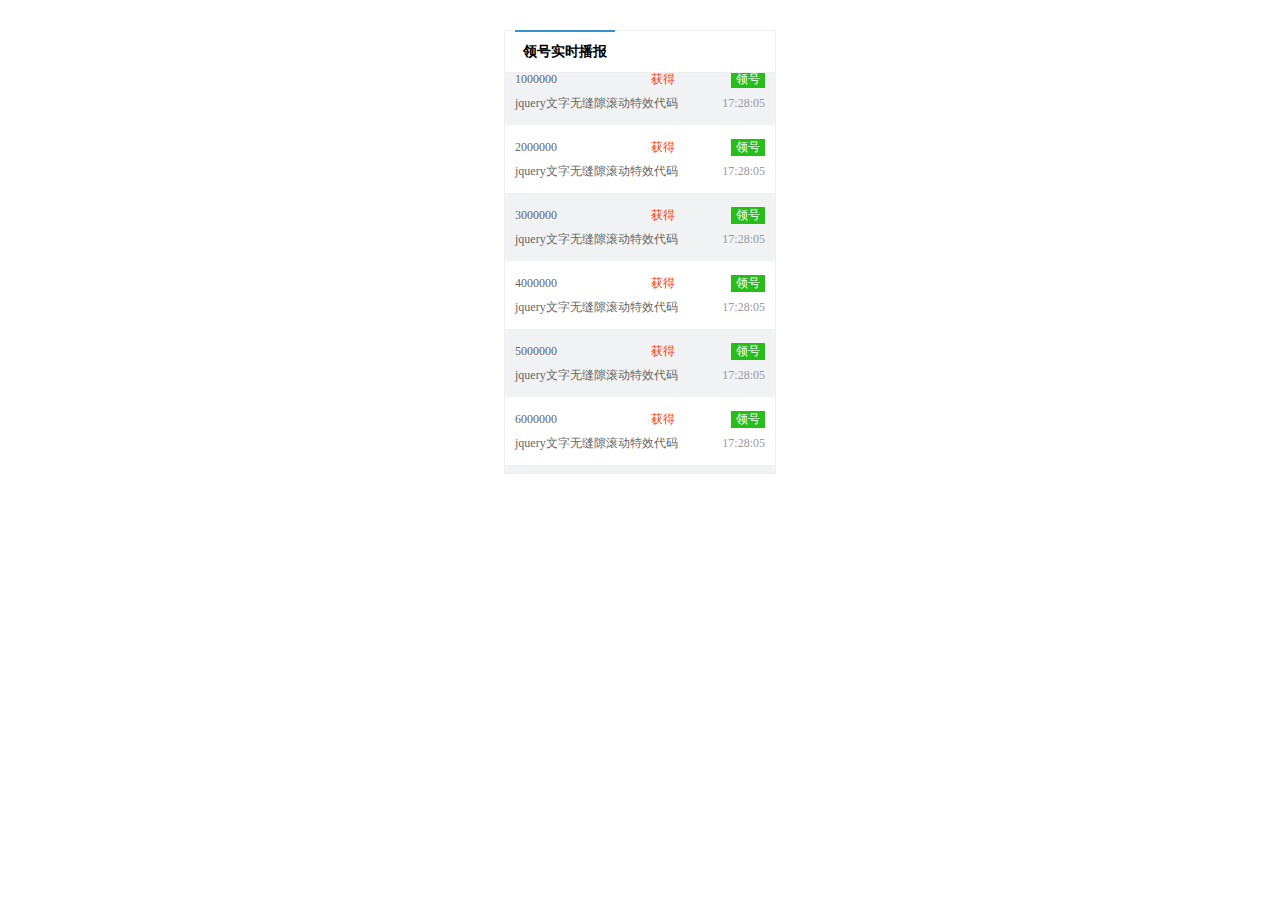
<file: jQuery/animate01.html>
<!DOCTYPE html PUBLIC "-//W3C//DTD XHTML 1.0 Transitional//EN" "http://www.w3.org/TR/xhtml1/DTD/xhtml1-transitional.dtd">
<html xmlns="http://www.w3.org/1999/xhtml">
<head>
<meta http-equiv="Content-Type" content="text/html; charset=utf-8" />
<title>jquery无缝隙滚动</title>
<link type="text/css" rel="stylesheet" href="../css/jquery/style.css" />
<script type="text/javascript" src="../js/jquery-1.7.2.min.js"></script>
<script type="text/javascript" src="../js/scroll.js"></script>
<script type="text/javascript">
$(document).ready(function(){
	$('.list-lh li:even').addClass('lieven');
})
$(function(){
	$("div.list-lh").myScroll({
		speed:40, //数值越大，速度越慢
		rowHeight:68 //li的高度
	});
});
</script>
</head>

<body>

<div class="box">
	<div class="bcon">
		<h1><b>领号实时播报</b></h1>
		<!-- 代码开始 -->
		<div class="list-lh">
			<ul>
				<li>
					<p><a href="#" target="_blank">1000000</a><a href="#" target="_blank" class="btn-lh">领号</a><em>获得</em></p>
					<p><a href="#" target="_blank" class="a-blue">jquery文字无缝隙滚动特效代码</a><span>17:28:05</span></p>
				</li>
				<li>
					<p><a href="#" target="_blank">2000000</a><a href="#" target="_blank" class="btn-lh">领号</a><em>获得</em></p>
					<p><a href="#" target="_blank" class="a-blue">jquery文字无缝隙滚动特效代码</a><span>17:28:05</span></p>
				</li>
				<li>
					<p><a href="#" target="_blank">3000000</a><a href="#" target="_blank" class="btn-lh">领号</a><em>获得</em></p>
					<p><a href="#" target="_blank" class="a-blue">jquery文字无缝隙滚动特效代码</a><span>17:28:05</span></p>
				</li>
				<li>
					<p><a href="#" target="_blank">4000000</a><a href="#" target="_blank" class="btn-lh">领号</a><em>获得</em></p>
					<p><a href="#" target="_blank" class="a-blue">jquery文字无缝隙滚动特效代码</a><span>17:28:05</span></p>
				</li>
				<li>
					<p><a href="#" target="_blank">5000000</a><a href="#" target="_blank" class="btn-lh">领号</a><em>获得</em></p>
					<p><a href="#" target="_blank" class="a-blue">jquery文字无缝隙滚动特效代码</a><span>17:28:05</span></p>
				</li>
				<li>
					<p><a href="#" target="_blank">6000000</a><a href="#" target="_blank" class="btn-lh">领号</a><em>获得</em></p>
					<p><a href="#" target="_blank" class="a-blue">jquery文字无缝隙滚动特效代码</a><span>17:28:05</span></p>
				</li>
				<li>
					<p><a href="#" target="_blank">7000000</a><a href="#" target="_blank" class="btn-lh">领号</a><em>获得</em></p>
					<p><a href="#" target="_blank" class="a-blue">jquery文字无缝隙滚动特效代码</a><span>17:28:05</span></p>
				</li>
				<li>
					<p><a href="#" target="_blank">8000000</a><a href="#" target="_blank" class="btn-lh">领号</a><em>获得</em></p>
					<p><a href="#" target="_blank" class="a-blue">jquery文字无缝隙滚动特效代码</a><span>17:28:05</span></p>
				</li>
				<li>
					<p><a href="#" target="_blank">9000000</a><a href="#" target="_blank" class="btn-lh">领号</a><em>获得</em></p>
					<p><a href="#" target="_blank" class="a-blue">jquery文字无缝隙滚动特效代码</a><span>17:28:05</span></p>
				</li>
				<li>
					<p><a href="#" target="_blank">1000000</a><a href="#" target="_blank" class="btn-lh">领号</a><em>获得</em></p>
					<p><a href="#" target="_blank" class="a-blue">jquery文字无缝隙滚动特效代码</a><span>17:28:05</span></p>
				</li>
				<li>
					<p><a href="#" target="_blank">1100000</a><a href="#" target="_blank" class="btn-lh">领号</a><em>获得</em></p>
					<p><a href="#" target="_blank" class="a-blue">jquery文字无缝隙滚动特效代码</a><span>17:28:05</span></p>
				</li>
				<li>
					<p><a href="#" target="_blank">1200000</a><a href="#" target="_blank" class="btn-lh">领号</a><em>获得</em></p>
					<p><a href="#" target="_blank" class="a-blue">jquery文字无缝隙滚动特效代码</a><span>17:28:05</span></p>
				</li>
			</ul>
		</div>
		<!-- 代码结束 -->
	</div>
</div>

</body>
</html>
</file>
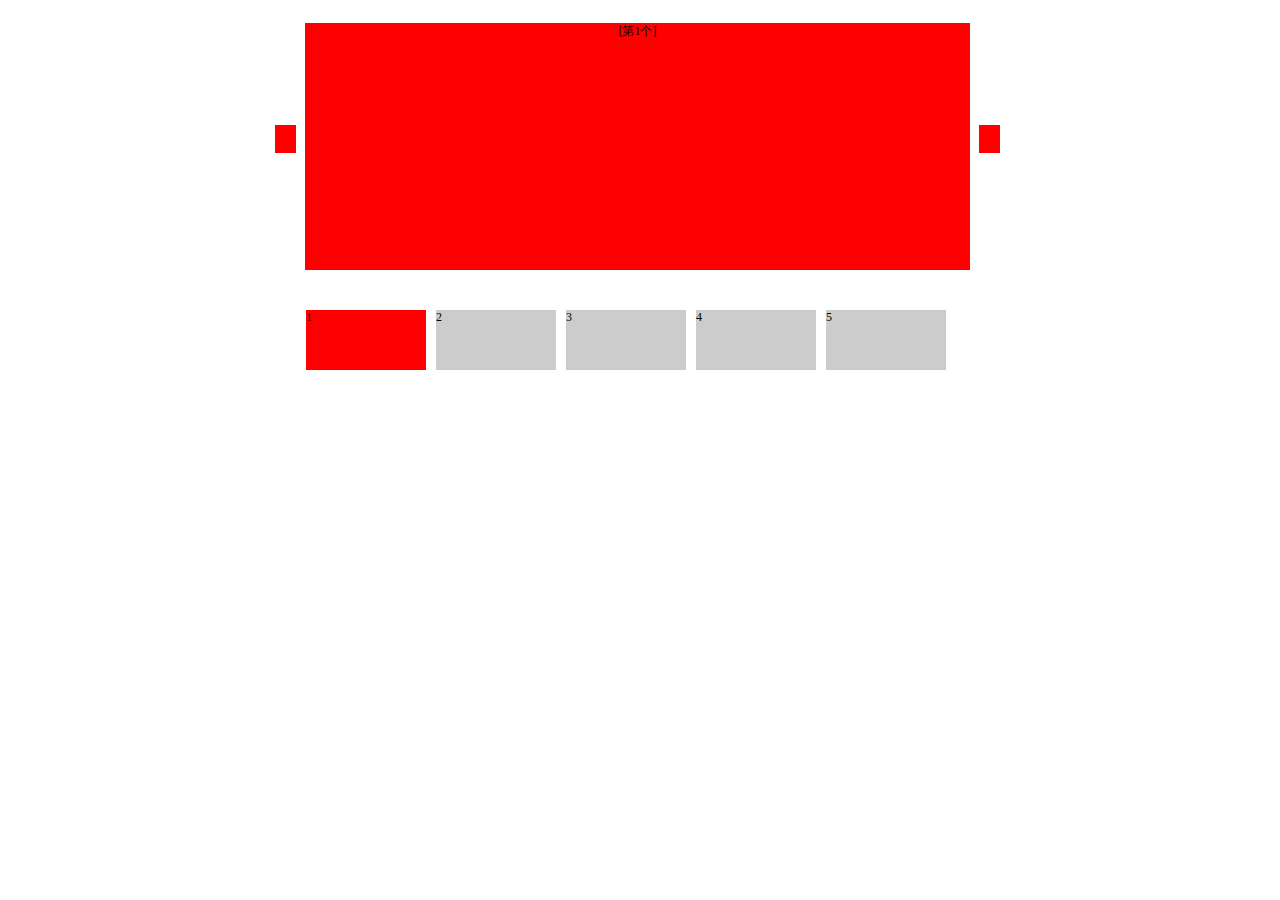
<file: jQuery/animate03.html>
<!DOCTYPE html PUBLIC "-//W3C//DTD XHTML 1.0 Transitional//EN" "http://www.w3.org/TR/xhtml1/DTD/xhtml1-transitional.dtd">
<html xmlns="http://www.w3.org/1999/xhtml">
<head>
<meta http-equiv="Content-Type" content="text/html; charset=utf-8" />
<title>jQuery左右滚动幻灯片</title>
<link type="text/css" rel="stylesheet" href="../css/jquery/style.css" />
<script type="text/javascript" src="../js/jquery-1.7.2.min.js"></script>
</head>
<body>
<div class="v-out">
	<div class="prev"><a href="javascript:void(0)"></a></div>
	<div class="v-show">
		<div class="v-cont">
			<ul>
				<li index="0" style="background:#f00">[第1个]</li>
				<li index="1" style="background:#ff0">[第2个]</li>
				<li index="2" style="background:#f0f">[第3个]</li>
				<li index="3" style="background:#999">[第4个]</li>
				<li index="4" style="background:#666">[第5个]</li>
			</ul>
		</div>
	</div>
	<div class="next"><a href="javascript:void(0)"></a></div>

	<ul class="circle">
		<li class="circle-cur">1</li>
		<li>2</li>
		<li>3</li>
		<li>4</li>
		<li>5</li>
	</ul>
</div>
<script type="text/javascript" src="../js/slide.js"></script>
</body>
</html>
</file>
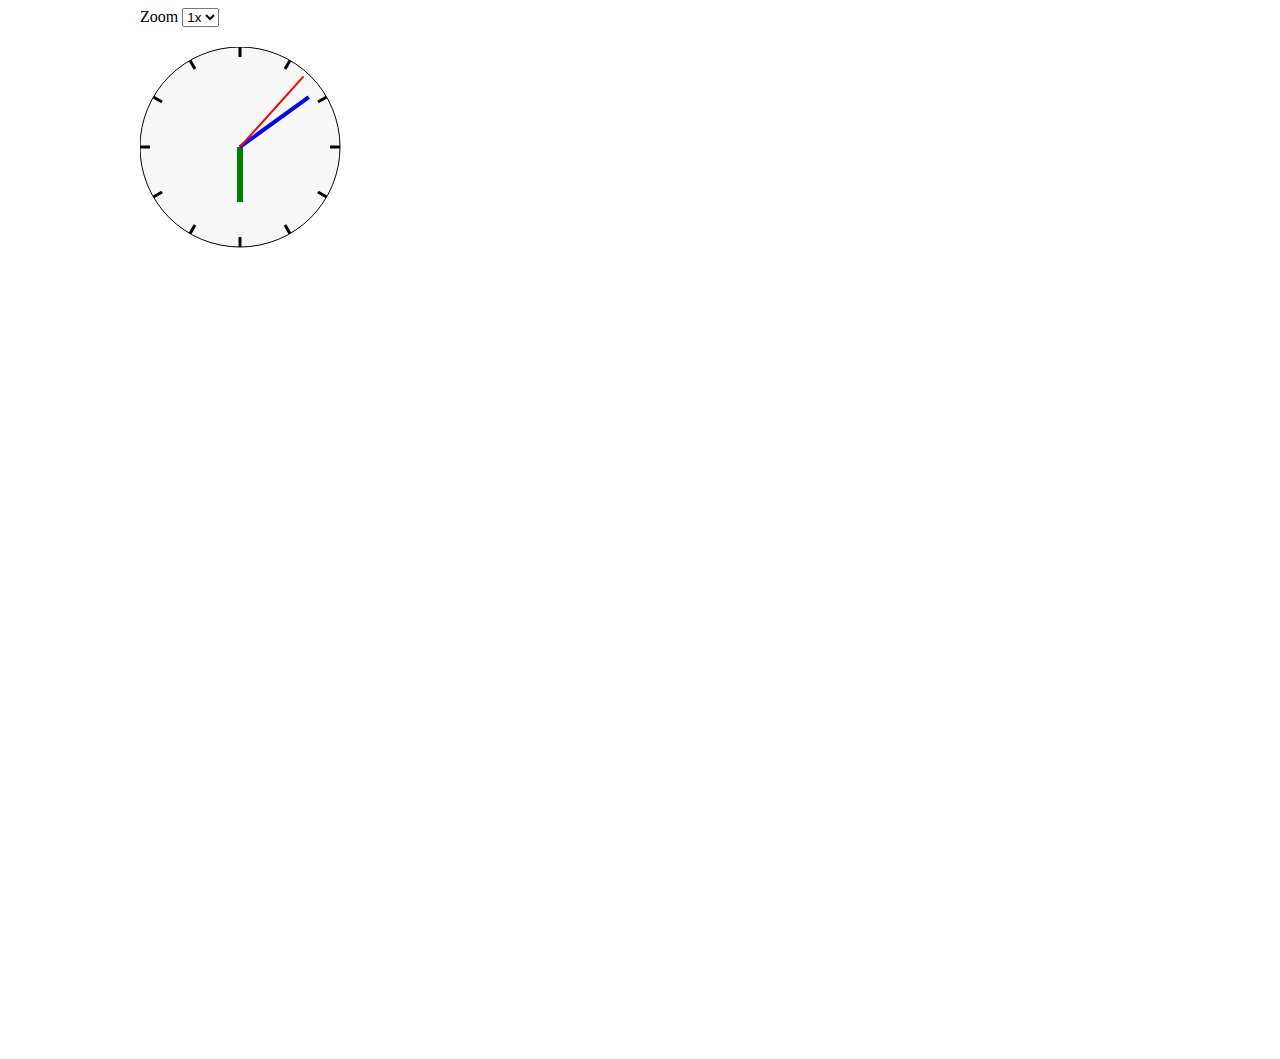
<file: svg/clock.html>
<!DOCTYPE html>
<html lang="en">
<head>
<meta charset=utf-8>
<meta name="viewport" content="width=620">
<title>SVG动画</title>
<style>
  article{
    width: 1000px;
    margin: 0 auto;
  }
  line {
  stroke-width: 3px;
  stroke: black;
  }      
</style>
</head>
<body>
<article>
    <div style="margin-bottom:20px;">
      <label for="zoominput">Zoom</label>
      <select id="rangeinput" onchange="CLOCK.zoom();">
        <option value="1" selected="selected">1x</option>
        <option value="2">2x</option>
        <option value="3">3x</option>
        <option value="4">4x</option>
        <option value="5">5x</option>
      </select>
    </div>
    <div>
      <svg xmlns="http://www.w3.org/2000/svg" width="1000" height="1000" >
        <g>
          <circle id="circle" style="stroke: black; fill: #f8f8f8;" cx="100" cy="100" r="100"/>
          <line id="hour0" x1="100" y1="10"  x2="100" y2="0"/>
          <line id="hour1" x1="150" y1="13"  x2="145" y2="22"/>
          <line id="hour2" x1="187" y1="50"  x2="178" y2="55"/>
          <line id="hour3" x1="190" y1="100" x2="200" y2="100"/>
          <line id="hour4" x1="187" y1="150" x2="178" y2="145"/>
          <line id="hour5" x1="150" y1="187" x2="145" y2="178"/>
          <line id="hour6" x1="100" y1="190" x2="100" y2="200"/>
          <line id="hour7" x1="50"  y1="187" x2="55"  y2="178"/>
          <line id="hour8" x1="13"  y1="150" x2="22"  y2="145"/>
          <line id="hour9" x1="0"   y1="100" x2="10"  y2="100"/>
          <line id="hour10" x1="13"  y1="50"  x2="22"  y2="55" />
          <line id="hour11" x1="50"  y1="13"  x2="55"  y2="22" />
        </g>
        <g>
          <line x1="100" y1="100" x2="100" y2="45" style="stroke-width: 6px; stroke: green;" id="hourhand"/>
          <line x1="100" y1="100" x2="100" y2="15" style="stroke-width: 4px; stroke: blue;"  id="minutehand"/>
          <line x1="100" y1="100" x2="100" y2="5"  style="stroke-width: 2px; stroke: red;"   id="secondhand"/>
        </g>
      </svg>
    </div>

</article>
<script>
var CLOCK = (function() {
    var drawClock = function() {
        var INITIAL_R = 100;

        var zoom = document.getElementById("rangeinput").value;
        
        var r = INITIAL_R * zoom;

        // Draw Circle
        var circle = document.getElementById("circle");
        circle.setAttribute('r', r);
        circle.setAttribute('cx', r);
        circle.setAttribute('cy', r);

        // Draw Hours
        for(var i = 0; i < 12; i++) {
            var hour = document.getElementById("hour"+i);
            var degrees = i * 30;
            hour.setAttribute('x1', getX(degrees, r, 0.9)); // 90% of radio's length.
            hour.setAttribute('y1', getY(degrees, r, 0.9)); // 90% of radio's length.
            hour.setAttribute('x2', getX(degrees, r));
            hour.setAttribute('y2', getY(degrees, r));
        }

        // Draw hands
        drawHands();
    };

    var drawHands = function() {
        // Constants for hand's sizes.
        var SECONDS_HAND_SIZE = 0.95,
        MINUTES_HAND_SIZE = 0.85,
        HOURS_HAND_SIZE = 0.55;

        var circle = document.getElementById("circle");

        // Clock Circle's Properties
        var r = circle.getAttribute('r'),
        cx = parseInt(circle.getAttribute('cx')),
        cy = parseInt(circle.getAttribute('cy'));

        // Current time.
        var currentTime = new Date();

        // Draw Hands
        drawHand(document.getElementById("secondhand"),
                 currentTime.getSeconds(),
                 SECONDS_HAND_SIZE,
                 6);
        drawHand(document.getElementById("minutehand"),
                 currentTime.getMinutes(),
                 MINUTES_HAND_SIZE,
                 6);
        drawHand(document.getElementById("hourhand"),
                 currentTime.getHours(),
                 HOURS_HAND_SIZE,
                 30);
        
        function drawHand(hand, value, size, degrees) {
            var deg = degrees * value;
            x2 = getX(deg, r, size, cx),
            y2 = getY(deg, r, size, cy);
            
            hand.setAttribute('x1', cx);
            hand.setAttribute('y1', cy); 
            hand.setAttribute('x2', x2);
            hand.setAttribute('y2', y2); 
        }
    };


    function getX(degrees, r, adjust, x) {
        var x = x || r, 
        adj = adjust || 1;
        return x + r * adj * Math.cos(getRad(degrees));
    }

    
    function getY(degrees, r, adjust, y) {
        var y = y || r,
        adj = adjust || 1;
        return y + r * adj * Math.sin(getRad(degrees));
    }

    // Convert from degrees to radians.
    function getRad(degrees) {
        var adjust = Math.PI / 2;
        return (degrees * Math.PI / 180) - adjust;
    }
        
    return {
        init: function() {
            drawClock();
            setInterval(drawHands, 1000);
        },
        zoom: function() {
            drawClock();
        }
    };
})();
CLOCK.init();
</script>
</body>
</html>
</file>
<file: css/css3/countdown.css>
*{
			margin: 0;
			padding: 0;
		}
		.ani-coat {
		  width: 1000px;
		  height: 547px;
		  margin: 0 auto;
		  margin-top: 100px;
		  position: relative;
		}
		.ani-coat .board-coat {
		  position: absolute;
		  width: 1000px;
		  height: 455px;
		  left: 0px;
		  top: 40px;
		  overflow: hidden;
		}
		.ani-coat .board-coat .board {
		  width: 265px;
		  height: 910px;
		  left: 50%;
		  margin-left: -132px;
		  top: 0px;
		  background: url(../images/daojishipai6.9.png) no-repeat center top;
		  position: absolute;
		}
		.ani-coat .board-coat .board .day {
		  font-size: 180px;
		  font-family: "impact";
		  position: absolute;
		  right: 85px;
		  top: 40px;
		  width: 200px;
		  text-align: right;
		  color: #d10964;
		}
		.ani-coat .board-coat .board .time {
		  width: 260px;
		  height: 38px;
		  position: absolute;
		  left: 40px;
		  top: 280px;
		}
		.ani-coat .board-coat .board .time span {
		    display: inline-block;
		    font-family: sans-serif;
		    width: 48px;
		    height: 30px;
		    font-size: 30px;
		    color: #fff;
		    margin-right: 22px;
		    font-family: "impact";
		}

		.ani-coat .board-coat .board .time-other {
		    width: 260px;
		    height: 38px;
		    position: absolute;
		    left: 40px;
		    top: 275px;
		}
		.ani-coat .board-coat .board .time-other span {
		    display: inline-block;
		    font-family: sans-serif;
		    width: 48px;
		    height: 30px;
		    font-size: 30px;
		    color: #fff;
		    margin-right: 22px;
		    font-family: "impact";
		}
		.ani-coat .board-coat .board.go{
          -webkit-transition:all 0.6s ease-out;
          -webkit-transform:rotate(180deg);
          -webkit-transform-origin:50% 50%;
          -moz-transition:all 1s ease-out;
          -moz-transform:rotate(180deg);
          -moz-transform-origin:50% 50%;
          -ms-transition:all 1s ease-out;
          -ms-transform:rotate(180deg);
          -ms-transform-origin:50% 50%;          
          -o-transition:all 1s ease-out;
          -o-transform:rotate(180deg);
          -o-transform-origin:50% 50%;
          transition:all 0.6s ease-out;
          transform:rotate(180deg);
          transform-origin:50% 50%; 
        }
</file>
<file: css/css3/style.css>
html,
body,
div,
span,
applet,
object,
iframe,
h1,
h2,
h3,
h4,
h5,
h6,
p,
blockquote,
pre,
a,
abbr,
acronym,
address,
big,
cite,
code,
del,
dfn,
em,
img,
ins,
kbd,
q,
s,
samp,
small,
strike,
strong,
sub,
sup,
tt,
var,
b,
u,
i,
center,
dl,
dt,
dd,
ol,
ul,
li,
fieldset,
form,
label,
legend,
table,
caption,
tbody,
tfoot,
thead,
tr,
th,
td,
article,
aside,
canvas,
details,
embed,
figure,
figcaption,
footer,
header,
hgroup,
menu,
nav,
output,
ruby,
section,
summary,
time,
mark,
audio,
video {
  margin: 0;
  padding: 0;
  border: 0;
  font-size: 100%;
  font: inherit;
  vertical-align: baseline;
}
/* HTML5 display-role reset for older browsers */
article,
aside,
details,
figcaption,
figure,
footer,
header,
hgroup,
menu,
nav,
section {
  display: block;
}
body {
  line-height: 1;
}
ol,
ul {
  list-style: none;
}
blockquote,
q {
  quotes: none;
}
blockquote:before,
blockquote:after,
q:before,
q:after {
  content: '';
  content: none;
}
table {
  border-collapse: collapse;
  border-spacing: 0;
}
body {
  font-size: 62.5%;
  font-family: 'Lato', sans-serif;
  background: #0dcecb;
  color: #FFF;
}
.loading-more {
    width: 120px;
    margin: 0 auto;
    margin-top:30px;
    position: relative;
    color: #333;
    font-size: 12px;
    text-align: center;
}

.loading-more a {
    display: block;
    height: 30px;
    line-height: 1;
    color: #fff;
    text-align: center;
    position: relative;
    z-index: 10;
    font-size: 0;
}

.loading-more a i {
    display: inline-block;
    margin: 8px 5px 0 0;
    width: 14px;
    height: 15px;
    background: url(../images/loading.png) no-repeat;
    background-size: 14px 15px;
    -webkit-animation: roll 0.8s linear infinite;
    z-index: 12;
}

.loading-more a span {
    position: relative;
    display: inline-block;
    line-height: 30px;
    color: #333;
    font-size: 12px;
    z-index: 12;
    top: -4px;
}

.loading-more .loading-tips,.loading-more .loading {
    
}

.loading-in {
    width: 120px;
    margin: 0 auto;
    margin-top:30px;
    position: relative;
    color: #333;
    font-size: 12px;
    text-align: center;
}

.loading-in a {
    display: block;
    height: 30px;
    line-height: 1;
    color: #fff;
    text-align: center;
    position: relative;
    z-index: 10;
    font-size: 0;
}

.loading-in a i {
    display: inline-block;
    margin: 8px 5px 0 0;
    width: 14px;
    height: 15px;
    background: url(../images/loading.png) no-repeat;
    background-size: 14px 15px;
    -webkit-animation: roll 0.8s linear infinite;
    z-index: 12;
}

.loading-in a span {
    position: relative;
    display: inline-block;
    line-height: 30px;
    color: #fff;
    font-size: 12px;
    z-index: 12;
    top: -4px;
}

.loading-mask {
    position: absolute;
    width: 100%;
    height: 30px;
    background-color: #000;
    border-radius: 5px;
    opacity: 0.5;
    left: 0;
    top: 0;
    z-index: 4;
}

@-webkit-keyframes roll {
    0% {
        -webkit-transform: rotate(0deg);
    }

    100% {
        -webkit-transform: rotate(360deg);
    }
}

keyframes roll 0% {
    -webkit-transform: rotate(0deg);
}

keyframes roll 100% {
    -webkit-transform: rotate(360deg);
}

.inner {
  width: 960px;
  margin:40px auto 0 auto;
  font-family: 'Lato', sans-serif;
  background: #0dcecb;
  color: #FFF;
  font-size: 62.5%;
  line-height: 1;
}
.load-container {
  border: 1px solid rgba(255, 255, 255, 0.2);
  width: 240px;
  height: 240px;
  float: left;
  position: relative;
  overflow: hidden;
  -moz-box-sizing: border-box;
  box-sizing: border-box;
}
.load-container a:link,
.load-container a:visited {
  position: absolute;
  bottom: 3px;
  font-size: 1.15em;
  text-align: center;
  left: 0;
  right: 0;
  text-decoration: none;
  color: #FFF;
}
.load-container a:link:hover,
.load-container a:visited:hover {
  text-decoration: underline;
}
.loader {
  -webkit-transform: translateZ(0);
  -moz-transform: translateZ(0);
  -ms-transform: translateZ(0);
  -o-transform: translateZ(0);
  transform: translateZ(0);
}
.load1 .loader,
.load1 .loader:before,
.load1 .loader:after {
  background: #FFF;
  -webkit-animation: load1 1s infinite ease-in-out;
  animation: load1 1s infinite ease-in-out;
  width: 1em;
  height: 4em;
}
.load1 .loader:before,
.load1 .loader:after {
  position: absolute;
  top: 0;
  content: '';
}
.load1 .loader:before {
  left: -1.5em;
  -webkit-animation-delay: -0.32s;
  animation-delay: -0.32s;
}
.load1 .loader {
  text-indent: -9999em;
  margin: 8em auto;
  position: relative;
  font-size: 11px;
  -webkit-animation-delay: -0.16s;
  animation-delay: -0.16s;
}
.load1 .loader:after {
  left: 1.5em;
}
@-webkit-keyframes load1 {
  0%,
  80%,
  100% {
    box-shadow: 0 0 #FFF;
    height: 4em;
  }
  40% {
    box-shadow: 0 -2em #ffffff;
    height: 5em;
  }
}
@keyframes load1 {
  0%,
  80%,
  100% {
    box-shadow: 0 0 #FFF;
    height: 4em;
  }
  40% {
    box-shadow: 0 -2em #ffffff;
    height: 5em;
  }
}
.load2 .loader,
.load2 .loader:before,
.load2 .loader:after {
  border-radius: 50%;
}
.load2 .loader:before,
.load2 .loader:after {
  position: absolute;
  content: '';
}
.load2 .loader:before {
  width: 5.2em;
  height: 10.2em;
  background: #0dcecb;
  border-radius: 10.2em 0 0 10.2em;
  top: -0.1em;
  left: -0.1em;
  -webkit-transform-origin: 5.2em 5.1em;
  transform-origin: 5.2em 5.1em;
  -webkit-animation: load2 2s infinite ease 1.5s;
  animation: load2 2s infinite ease 1.5s;
}
.load2 .loader {
  font-size: 11px;
  text-indent: -99999em;
  margin: 5em auto;
  position: relative;
  width: 10em;
  height: 10em;
  box-shadow: inset 0 0 0 1em #FFF;
}
.load2 .loader:after {
  width: 5.2em;
  height: 10.2em;
  background: #0dcecb;
  border-radius: 0 10.2em 10.2em 0;
  top: -0.1em;
  left: 5.1em;
  -webkit-transform-origin: 0px 5.1em;
  transform-origin: 0px 5.1em;
  -webkit-animation: load2 2s infinite ease;
  animation: load2 2s infinite ease;
}
@-webkit-keyframes load2 {
  0% {
    -webkit-transform: rotate(0deg);
    transform: rotate(0deg);
  }
  100% {
    -webkit-transform: rotate(360deg);
    transform: rotate(360deg);
  }
}
@keyframes load2 {
  0% {
    -webkit-transform: rotate(0deg);
    transform: rotate(0deg);
  }
  100% {
    -webkit-transform: rotate(360deg);
    transform: rotate(360deg);
  }
}
.load3 .loader {
  font-size: 10px;
  margin: 5em auto;
  text-indent: -9999em;
  width: 11em;
  height: 11em;
  border-radius: 50%;
  background: #ffffff;
  background: -moz-linear-gradient(left, #ffffff 10%, rgba(255, 255, 255, 0) 42%);
  background: -webkit-linear-gradient(left, #ffffff 10%, rgba(255, 255, 255, 0) 42%);
  background: -o-linear-gradient(left, #ffffff 10%, rgba(255, 255, 255, 0) 42%);
  background: -ms-linear-gradient(left, #ffffff 10%, rgba(255, 255, 255, 0) 42%);
  background: linear-gradient(to right, #ffffff 10%, rgba(255, 255, 255, 0) 42%);
  position: relative;
  -webkit-animation: load3 1.4s infinite linear;
  animation: load3 1.4s infinite linear;
}
.load3 .loader:before {
  width: 50%;
  height: 50%;
  background: #FFF;
  border-radius: 100% 0 0 0;
  position: absolute;
  top: 0;
  left: 0;
  content: '';
}
.load3 .loader:after {
  background: #0dcecb;
  width: 75%;
  height: 75%;
  border-radius: 50%;
  content: '';
  margin: auto;
  position: absolute;
  top: 0;
  left: 0;
  bottom: 0;
  right: 0;
}
@-webkit-keyframes load3 {
  0% {
    -webkit-transform: rotate(0deg);
    transform: rotate(0deg);
  }
  100% {
    -webkit-transform: rotate(360deg);
    transform: rotate(360deg);
  }
}
@keyframes load3 {
  0% {
    -webkit-transform: rotate(0deg);
    transform: rotate(0deg);
  }
  100% {
    -webkit-transform: rotate(360deg);
    transform: rotate(360deg);
  }
}
.load4 .loader {
  font-size: 20px;
  margin: 5em auto;
  width: 1em;
  height: 1em;
  border-radius: 50%;
  position: relative;
  text-indent: -9999em;
  -webkit-animation: load4 1.3s infinite linear;
  animation: load4 1.3s infinite linear;
}
@-webkit-keyframes load4 {
  0%,
  100% {
    box-shadow: 0em -3em 0em 0.2em #ffffff, 2em -2em 0 0em #ffffff, 3em 0em 0 -0.5em #ffffff, 2em 2em 0 -0.5em #ffffff, 0em 3em 0 -0.5em #ffffff, -2em 2em 0 -0.5em #ffffff, -3em 0em 0 -0.5em #ffffff, -2em -2em 0 0em #ffffff;
  }
  12.5% {
    box-shadow: 0em -3em 0em 0em #ffffff, 2em -2em 0 0.2em #ffffff, 3em 0em 0 0em #ffffff, 2em 2em 0 -0.5em #ffffff, 0em 3em 0 -0.5em #ffffff, -2em 2em 0 -0.5em #ffffff, -3em 0em 0 -0.5em #ffffff, -2em -2em 0 -0.5em #ffffff;
  }
  25% {
    box-shadow: 0em -3em 0em -0.5em #ffffff, 2em -2em 0 0em #ffffff, 3em 0em 0 0.2em #ffffff, 2em 2em 0 0em #ffffff, 0em 3em 0 -0.5em #ffffff, -2em 2em 0 -0.5em #ffffff, -3em 0em 0 -0.5em #ffffff, -2em -2em 0 -0.5em #ffffff;
  }
  37.5% {
    box-shadow: 0em -3em 0em -0.5em #ffffff, 2em -2em 0 -0.5em #ffffff, 3em 0em 0 0em #ffffff, 2em 2em 0 0.2em #ffffff, 0em 3em 0 0em #ffffff, -2em 2em 0 -0.5em #ffffff, -3em 0em 0 -0.5em #ffffff, -2em -2em 0 -0.5em #ffffff;
  }
  50% {
    box-shadow: 0em -3em 0em -0.5em #ffffff, 2em -2em 0 -0.5em #ffffff, 3em 0em 0 -0.5em #ffffff, 2em 2em 0 0em #ffffff, 0em 3em 0 0.2em #ffffff, -2em 2em 0 0em #ffffff, -3em 0em 0 -0.5em #ffffff, -2em -2em 0 -0.5em #ffffff;
  }
  62.5% {
    box-shadow: 0em -3em 0em -0.5em #ffffff, 2em -2em 0 -0.5em #ffffff, 3em 0em 0 -0.5em #ffffff, 2em 2em 0 -0.5em #ffffff, 0em 3em 0 0em #ffffff, -2em 2em 0 0.2em #ffffff, -3em 0em 0 0em #ffffff, -2em -2em 0 -0.5em #ffffff;
  }
  75% {
    box-shadow: 0em -3em 0em -0.5em #ffffff, 2em -2em 0 -0.5em #ffffff, 3em 0em 0 -0.5em #ffffff, 2em 2em 0 -0.5em #ffffff, 0em 3em 0 -0.5em #ffffff, -2em 2em 0 0em #ffffff, -3em 0em 0 0.2em #ffffff, -2em -2em 0 0em #ffffff;
  }
  87.5% {
    box-shadow: 0em -3em 0em 0em #ffffff, 2em -2em 0 -0.5em #ffffff, 3em 0em 0 -0.5em #ffffff, 2em 2em 0 -0.5em #ffffff, 0em 3em 0 -0.5em #ffffff, -2em 2em 0 0em #ffffff, -3em 0em 0 0em #ffffff, -2em -2em 0 0.2em #ffffff;
  }
}
@keyframes load4 {
  0%,
  100% {
    box-shadow: 0em -3em 0em 0.2em #ffffff, 2em -2em 0 0em #ffffff, 3em 0em 0 -0.5em #ffffff, 2em 2em 0 -0.5em #ffffff, 0em 3em 0 -0.5em #ffffff, -2em 2em 0 -0.5em #ffffff, -3em 0em 0 -0.5em #ffffff, -2em -2em 0 0em #ffffff;
  }
  12.5% {
    box-shadow: 0em -3em 0em 0em #ffffff, 2em -2em 0 0.2em #ffffff, 3em 0em 0 0em #ffffff, 2em 2em 0 -0.5em #ffffff, 0em 3em 0 -0.5em #ffffff, -2em 2em 0 -0.5em #ffffff, -3em 0em 0 -0.5em #ffffff, -2em -2em 0 -0.5em #ffffff;
  }
  25% {
    box-shadow: 0em -3em 0em -0.5em #ffffff, 2em -2em 0 0em #ffffff, 3em 0em 0 0.2em #ffffff, 2em 2em 0 0em #ffffff, 0em 3em 0 -0.5em #ffffff, -2em 2em 0 -0.5em #ffffff, -3em 0em 0 -0.5em #ffffff, -2em -2em 0 -0.5em #ffffff;
  }
  37.5% {
    box-shadow: 0em -3em 0em -0.5em #ffffff, 2em -2em 0 -0.5em #ffffff, 3em 0em 0 0em #ffffff, 2em 2em 0 0.2em #ffffff, 0em 3em 0 0em #ffffff, -2em 2em 0 -0.5em #ffffff, -3em 0em 0 -0.5em #ffffff, -2em -2em 0 -0.5em #ffffff;
  }
  50% {
    box-shadow: 0em -3em 0em -0.5em #ffffff, 2em -2em 0 -0.5em #ffffff, 3em 0em 0 -0.5em #ffffff, 2em 2em 0 0em #ffffff, 0em 3em 0 0.2em #ffffff, -2em 2em 0 0em #ffffff, -3em 0em 0 -0.5em #ffffff, -2em -2em 0 -0.5em #ffffff;
  }
  62.5% {
    box-shadow: 0em -3em 0em -0.5em #ffffff, 2em -2em 0 -0.5em #ffffff, 3em 0em 0 -0.5em #ffffff, 2em 2em 0 -0.5em #ffffff, 0em 3em 0 0em #ffffff, -2em 2em 0 0.2em #ffffff, -3em 0em 0 0em #ffffff, -2em -2em 0 -0.5em #ffffff;
  }
  75% {
    box-shadow: 0em -3em 0em -0.5em #ffffff, 2em -2em 0 -0.5em #ffffff, 3em 0em 0 -0.5em #ffffff, 2em 2em 0 -0.5em #ffffff, 0em 3em 0 -0.5em #ffffff, -2em 2em 0 0em #ffffff, -3em 0em 0 0.2em #ffffff, -2em -2em 0 0em #ffffff;
  }
  87.5% {
    box-shadow: 0em -3em 0em 0em #ffffff, 2em -2em 0 -0.5em #ffffff, 3em 0em 0 -0.5em #ffffff, 2em 2em 0 -0.5em #ffffff, 0em 3em 0 -0.5em #ffffff, -2em 2em 0 0em #ffffff, -3em 0em 0 0em #ffffff, -2em -2em 0 0.2em #ffffff;
  }
}
.load5 .loader {
  margin: 4em auto;
  font-size: 25px;
  width: 1em;
  height: 1em;
  border-radius: 50%;
  position: relative;
  text-indent: -9999em;
  -webkit-animation: load5 1.1s infinite ease;
  animation: load5 1.1s infinite ease;
}
@-webkit-keyframes load5 {
  0%,
  100% {
    box-shadow: 0em -2.6em 0em 0em #ffffff, 1.8em -1.8em 0 0em rgba(255, 255, 255, 0.2), 2.5em 0em 0 0em rgba(255, 255, 255, 0.2), 1.75em 1.75em 0 0em rgba(255, 255, 255, 0.2), 0em 2.5em 0 0em rgba(255, 255, 255, 0.2), -1.8em 1.8em 0 0em rgba(255, 255, 255, 0.2), -2.6em 0em 0 0em rgba(255, 255, 255, 0.5), -1.8em -1.8em 0 0em rgba(255, 255, 255, 0.7);
  }
  12.5% {
    box-shadow: 0em -2.6em 0em 0em rgba(255, 255, 255, 0.7), 1.8em -1.8em 0 0em #ffffff, 2.5em 0em 0 0em rgba(255, 255, 255, 0.2), 1.75em 1.75em 0 0em rgba(255, 255, 255, 0.2), 0em 2.5em 0 0em rgba(255, 255, 255, 0.2), -1.8em 1.8em 0 0em rgba(255, 255, 255, 0.2), -2.6em 0em 0 0em rgba(255, 255, 255, 0.2), -1.8em -1.8em 0 0em rgba(255, 255, 255, 0.5);
  }
  25% {
    box-shadow: 0em -2.6em 0em 0em rgba(255, 255, 255, 0.5), 1.8em -1.8em 0 0em rgba(255, 255, 255, 0.7), 2.5em 0em 0 0em #ffffff, 1.75em 1.75em 0 0em rgba(255, 255, 255, 0.2), 0em 2.5em 0 0em rgba(255, 255, 255, 0.2), -1.8em 1.8em 0 0em rgba(255, 255, 255, 0.2), -2.6em 0em 0 0em rgba(255, 255, 255, 0.2), -1.8em -1.8em 0 0em rgba(255, 255, 255, 0.2);
  }
  37.5% {
    box-shadow: 0em -2.6em 0em 0em rgba(255, 255, 255, 0.2), 1.8em -1.8em 0 0em rgba(255, 255, 255, 0.5), 2.5em 0em 0 0em rgba(255, 255, 255, 0.7), 1.75em 1.75em 0 0em rgba(255, 255, 255, 0.2), 0em 2.5em 0 0em rgba(255, 255, 255, 0.2), -1.8em 1.8em 0 0em rgba(255, 255, 255, 0.2), -2.6em 0em 0 0em rgba(255, 255, 255, 0.2), -1.8em -1.8em 0 0em rgba(255, 255, 255, 0.2);
  }
  50% {
    box-shadow: 0em -2.6em 0em 0em rgba(255, 255, 255, 0.2), 1.8em -1.8em 0 0em rgba(255, 255, 255, 0.2), 2.5em 0em 0 0em rgba(255, 255, 255, 0.5), 1.75em 1.75em 0 0em rgba(255, 255, 255, 0.7), 0em 2.5em 0 0em #ffffff, -1.8em 1.8em 0 0em rgba(255, 255, 255, 0.2), -2.6em 0em 0 0em rgba(255, 255, 255, 0.2), -1.8em -1.8em 0 0em rgba(255, 255, 255, 0.2);
  }
  62.5% {
    box-shadow: 0em -2.6em 0em 0em rgba(255, 255, 255, 0.2), 1.8em -1.8em 0 0em rgba(255, 255, 255, 0.2), 2.5em 0em 0 0em rgba(255, 255, 255, 0.2), 1.75em 1.75em 0 0em rgba(255, 255, 255, 0.5), 0em 2.5em 0 0em rgba(255, 255, 255, 0.7), -1.8em 1.8em 0 0em #ffffff, -2.6em 0em 0 0em rgba(255, 255, 255, 0.2), -1.8em -1.8em 0 0em rgba(255, 255, 255, 0.2);
  }
  75% {
    box-shadow: 0em -2.6em 0em 0em rgba(255, 255, 255, 0.2), 1.8em -1.8em 0 0em rgba(255, 255, 255, 0.2), 2.5em 0em 0 0em rgba(255, 255, 255, 0.2), 1.75em 1.75em 0 0em rgba(255, 255, 255, 0.2), 0em 2.5em 0 0em rgba(255, 255, 255, 0.5), -1.8em 1.8em 0 0em rgba(255, 255, 255, 0.7), -2.6em 0em 0 0em #ffffff, -1.8em -1.8em 0 0em rgba(255, 255, 255, 0.2);
  }
  87.5% {
    box-shadow: 0em -2.6em 0em 0em rgba(255, 255, 255, 0.2), 1.8em -1.8em 0 0em rgba(255, 255, 255, 0.2), 2.5em 0em 0 0em rgba(255, 255, 255, 0.2), 1.75em 1.75em 0 0em rgba(255, 255, 255, 0.2), 0em 2.5em 0 0em rgba(255, 255, 255, 0.2), -1.8em 1.8em 0 0em rgba(255, 255, 255, 0.5), -2.6em 0em 0 0em rgba(255, 255, 255, 0.7), -1.8em -1.8em 0 0em #ffffff;
  }
}
@keyframes load5 {
  0%,
  100% {
    box-shadow: 0em -2.6em 0em 0em #ffffff, 1.8em -1.8em 0 0em rgba(255, 255, 255, 0.2), 2.5em 0em 0 0em rgba(255, 255, 255, 0.2), 1.75em 1.75em 0 0em rgba(255, 255, 255, 0.2), 0em 2.5em 0 0em rgba(255, 255, 255, 0.2), -1.8em 1.8em 0 0em rgba(255, 255, 255, 0.2), -2.6em 0em 0 0em rgba(255, 255, 255, 0.5), -1.8em -1.8em 0 0em rgba(255, 255, 255, 0.7);
  }
  12.5% {
    box-shadow: 0em -2.6em 0em 0em rgba(255, 255, 255, 0.7), 1.8em -1.8em 0 0em #ffffff, 2.5em 0em 0 0em rgba(255, 255, 255, 0.2), 1.75em 1.75em 0 0em rgba(255, 255, 255, 0.2), 0em 2.5em 0 0em rgba(255, 255, 255, 0.2), -1.8em 1.8em 0 0em rgba(255, 255, 255, 0.2), -2.6em 0em 0 0em rgba(255, 255, 255, 0.2), -1.8em -1.8em 0 0em rgba(255, 255, 255, 0.5);
  }
  25% {
    box-shadow: 0em -2.6em 0em 0em rgba(255, 255, 255, 0.5), 1.8em -1.8em 0 0em rgba(255, 255, 255, 0.7), 2.5em 0em 0 0em #ffffff, 1.75em 1.75em 0 0em rgba(255, 255, 255, 0.2), 0em 2.5em 0 0em rgba(255, 255, 255, 0.2), -1.8em 1.8em 0 0em rgba(255, 255, 255, 0.2), -2.6em 0em 0 0em rgba(255, 255, 255, 0.2), -1.8em -1.8em 0 0em rgba(255, 255, 255, 0.2);
  }
  37.5% {
    box-shadow: 0em -2.6em 0em 0em rgba(255, 255, 255, 0.2), 1.8em -1.8em 0 0em rgba(255, 255, 255, 0.5), 2.5em 0em 0 0em rgba(255, 255, 255, 0.7), 1.75em 1.75em 0 0em rgba(255, 255, 255, 0.2), 0em 2.5em 0 0em rgba(255, 255, 255, 0.2), -1.8em 1.8em 0 0em rgba(255, 255, 255, 0.2), -2.6em 0em 0 0em rgba(255, 255, 255, 0.2), -1.8em -1.8em 0 0em rgba(255, 255, 255, 0.2);
  }
  50% {
    box-shadow: 0em -2.6em 0em 0em rgba(255, 255, 255, 0.2), 1.8em -1.8em 0 0em rgba(255, 255, 255, 0.2), 2.5em 0em 0 0em rgba(255, 255, 255, 0.5), 1.75em 1.75em 0 0em rgba(255, 255, 255, 0.7), 0em 2.5em 0 0em #ffffff, -1.8em 1.8em 0 0em rgba(255, 255, 255, 0.2), -2.6em 0em 0 0em rgba(255, 255, 255, 0.2), -1.8em -1.8em 0 0em rgba(255, 255, 255, 0.2);
  }
  62.5% {
    box-shadow: 0em -2.6em 0em 0em rgba(255, 255, 255, 0.2), 1.8em -1.8em 0 0em rgba(255, 255, 255, 0.2), 2.5em 0em 0 0em rgba(255, 255, 255, 0.2), 1.75em 1.75em 0 0em rgba(255, 255, 255, 0.5), 0em 2.5em 0 0em rgba(255, 255, 255, 0.7), -1.8em 1.8em 0 0em #ffffff, -2.6em 0em 0 0em rgba(255, 255, 255, 0.2), -1.8em -1.8em 0 0em rgba(255, 255, 255, 0.2);
  }
  75% {
    box-shadow: 0em -2.6em 0em 0em rgba(255, 255, 255, 0.2), 1.8em -1.8em 0 0em rgba(255, 255, 255, 0.2), 2.5em 0em 0 0em rgba(255, 255, 255, 0.2), 1.75em 1.75em 0 0em rgba(255, 255, 255, 0.2), 0em 2.5em 0 0em rgba(255, 255, 255, 0.5), -1.8em 1.8em 0 0em rgba(255, 255, 255, 0.7), -2.6em 0em 0 0em #ffffff, -1.8em -1.8em 0 0em rgba(255, 255, 255, 0.2);
  }
  87.5% {
    box-shadow: 0em -2.6em 0em 0em rgba(255, 255, 255, 0.2), 1.8em -1.8em 0 0em rgba(255, 255, 255, 0.2), 2.5em 0em 0 0em rgba(255, 255, 255, 0.2), 1.75em 1.75em 0 0em rgba(255, 255, 255, 0.2), 0em 2.5em 0 0em rgba(255, 255, 255, 0.2), -1.8em 1.8em 0 0em rgba(255, 255, 255, 0.5), -2.6em 0em 0 0em rgba(255, 255, 255, 0.7), -1.8em -1.8em 0 0em #ffffff;
  }
}
.load6 .loader {
  font-size: 90px;
  text-indent: -9999em;
  overflow: hidden;
  width: 1em;
  height: 1em;
  border-radius: 50%;
  margin: 0.8em auto;
  position: relative;
  -webkit-animation: load6 1.7s infinite ease;
  animation: load6 1.7s infinite ease;
}
@-webkit-keyframes load6 {
  0% {
    -webkit-transform: rotate(0deg);
    transform: rotate(0deg);
    box-shadow: -0.11em -0.83em 0 -0.4em #ffffff, -0.11em -0.83em 0 -0.42em #ffffff, -0.11em -0.83em 0 -0.44em #ffffff, -0.11em -0.83em 0 -0.46em #ffffff, -0.11em -0.83em 0 -0.477em #ffffff;
  }
  5%,
  95% {
    box-shadow: -0.11em -0.83em 0 -0.4em #ffffff, -0.11em -0.83em 0 -0.42em #ffffff, -0.11em -0.83em 0 -0.44em #ffffff, -0.11em -0.83em 0 -0.46em #ffffff, -0.11em -0.83em 0 -0.477em #ffffff;
  }
  30% {
    box-shadow: -0.11em -0.83em 0 -0.4em #ffffff, -0.51em -0.66em 0 -0.42em #ffffff, -0.75em -0.36em 0 -0.44em #ffffff, -0.83em -0.03em 0 -0.46em #ffffff, -0.81em 0.21em 0 -0.477em #ffffff;
  }
  55% {
    box-shadow: -0.11em -0.83em 0 -0.4em #ffffff, -0.29em -0.78em 0 -0.42em #ffffff, -0.43em -0.72em 0 -0.44em #ffffff, -0.52em -0.65em 0 -0.46em #ffffff, -0.57em -0.61em 0 -0.477em #ffffff;
  }
  100% {
    -webkit-transform: rotate(360deg);
    transform: rotate(360deg);
    box-shadow: -0.11em -0.83em 0 -0.4em #ffffff, -0.11em -0.83em 0 -0.42em #ffffff, -0.11em -0.83em 0 -0.44em #ffffff, -0.11em -0.83em 0 -0.46em #ffffff, -0.11em -0.83em 0 -0.477em #ffffff;
  }
}
@keyframes load6 {
  0% {
    -webkit-transform: rotate(0deg);
    transform: rotate(0deg);
    box-shadow: -0.11em -0.83em 0 -0.4em #ffffff, -0.11em -0.83em 0 -0.42em #ffffff, -0.11em -0.83em 0 -0.44em #ffffff, -0.11em -0.83em 0 -0.46em #ffffff, -0.11em -0.83em 0 -0.477em #ffffff;
  }
  5%,
  95% {
    box-shadow: -0.11em -0.83em 0 -0.4em #ffffff, -0.11em -0.83em 0 -0.42em #ffffff, -0.11em -0.83em 0 -0.44em #ffffff, -0.11em -0.83em 0 -0.46em #ffffff, -0.11em -0.83em 0 -0.477em #ffffff;
  }
  30% {
    box-shadow: -0.11em -0.83em 0 -0.4em #ffffff, -0.51em -0.66em 0 -0.42em #ffffff, -0.75em -0.36em 0 -0.44em #ffffff, -0.83em -0.03em 0 -0.46em #ffffff, -0.81em 0.21em 0 -0.477em #ffffff;
  }
  55% {
    box-shadow: -0.11em -0.83em 0 -0.4em #ffffff, -0.29em -0.78em 0 -0.42em #ffffff, -0.43em -0.72em 0 -0.44em #ffffff, -0.52em -0.65em 0 -0.46em #ffffff, -0.57em -0.61em 0 -0.477em #ffffff;
  }
  100% {
    -webkit-transform: rotate(360deg);
    transform: rotate(360deg);
    box-shadow: -0.11em -0.83em 0 -0.4em #ffffff, -0.11em -0.83em 0 -0.42em #ffffff, -0.11em -0.83em 0 -0.44em #ffffff, -0.11em -0.83em 0 -0.46em #ffffff, -0.11em -0.83em 0 -0.477em #ffffff;
  }
}
.load7 .loader:before,
.load7 .loader:after,
.load7 .loader {
  border-radius: 50%;
  width: 2.5em;
  height: 2.5em;
  -webkit-animation-fill-mode: both;
  animation-fill-mode: both;
  -webkit-animation: load7 1.8s infinite ease-in-out;
  animation: load7 1.8s infinite ease-in-out;
}
.load7 .loader {
  margin: 8em auto;
  font-size: 10px;
  position: relative;
  text-indent: -9999em;
  -webkit-animation-delay: -0.16s;
  animation-delay: -0.16s;
}
.load7 .loader:before {
  left: -3.5em;
  -webkit-animation-delay: -0.32s;
  animation-delay: -0.32s;
}
.load7 .loader:after {
  left: 3.5em;
}
.load7 .loader:before,
.loader:after {
  content: '';
  position: absolute;
  top: 0;
}
@-webkit-keyframes load7 {
  0%,
  80%,
  100% {
    box-shadow: 0 2.5em 0 -1.3em #ffffff;
  }
  40% {
    box-shadow: 0 2.5em 0 0 #FFF;
  }
}
@keyframes load7 {
  0%,
  80%,
  100% {
    box-shadow: 0 2.5em 0 -1.3em #ffffff;
  }
  40% {
    box-shadow: 0 2.5em 0 0 #FFF;
  }
}
.load8 .loader {
  margin: 6em auto;
  font-size: 10px;
  position: relative;
  text-indent: -9999em;
  border-top: 1.1em solid rgba(255, 255, 255, 0.2);
  border-right: 1.1em solid rgba(255, 255, 255, 0.2);
  border-bottom: 1.1em solid rgba(255, 255, 255, 0.2);
  border-left: 1.1em solid #ffffff;
  -webkit-animation: load8 1.1s infinite linear;
  animation: load8 1.1s infinite linear;
}
.load8 .loader,
.load8 .loader:after {
  border-radius: 50%;
  width: 10em;
  height: 10em;
}
@-webkit-keyframes load8 {
  0% {
    -webkit-transform: rotate(0deg);
    transform: rotate(0deg);
  }
  100% {
    -webkit-transform: rotate(360deg);
    transform: rotate(360deg);
  }
}
@keyframes load8 {
  0% {
    -webkit-transform: rotate(0deg);
    transform: rotate(0deg);
  }
  100% {
    -webkit-transform: rotate(360deg);
    transform: rotate(360deg);
  }
}

.main {
	width: 95%;
	margin: 4em auto;
	
	font-size: 16px;
  
  color: #fff;
  font-family: 'Source Sans Pro';
}
.main.loaded {transition: opacity .25s linear;opacity: 1; }
.main header {width: 100%; }
.main header > div {width: 50%; }
.main header > .left, main header > .right {height: 100%; }
.main .loaders {
	width: 100%;
	box-sizing: border-box;
	display: flex;
	flex: 0 1 auto;
	flex-direction: row;
	flex-wrap: wrap;
}
.main .loaders .loader {
	box-sizing: border-box;
	display: flex;
	flex: 0 1 auto;
	flex-direction: column;
	flex-grow: 1;
	flex-shrink: 0;
	flex-basis: 25%;
	max-width: 25%;
	height: 200px;
	align-items: center;
	justify-content: center;
}
</file>
<file: css/css3/loaders.css>
/**
 *
 * All animations must live in their own file
 * in the animations directory and be included
 * here.
 *
 */
/**
 * Styles shared by multiple animations
 */
@-webkit-keyframes scale {
  0% {
    -webkit-transform: scale(1);
            transform: scale(1);
    opacity: 1; }

  45% {
    -webkit-transform: scale(0.1);
            transform: scale(0.1);
    opacity: 0.7; }

  80% {
    -webkit-transform: scale(1);
            transform: scale(1);
    opacity: 1; } }
@keyframes scale {
  0% {
    -webkit-transform: scale(1);
            transform: scale(1);
    opacity: 1; }

  45% {
    -webkit-transform: scale(0.1);
            transform: scale(0.1);
    opacity: 0.7; }

  80% {
    -webkit-transform: scale(1);
            transform: scale(1);
    opacity: 1; } }

.ball-pulse > div:nth-child(0) {
  -webkit-animation: scale 0.75s 0s infinite cubic-bezier(.2, .68, .18, 1.08);
          animation: scale 0.75s 0s infinite cubic-bezier(.2, .68, .18, 1.08); }
.ball-pulse > div:nth-child(1) {
  -webkit-animation: scale 0.75s 0.12s infinite cubic-bezier(.2, .68, .18, 1.08);
          animation: scale 0.75s 0.12s infinite cubic-bezier(.2, .68, .18, 1.08); }
.ball-pulse > div:nth-child(2) {
  -webkit-animation: scale 0.75s 0.24s infinite cubic-bezier(.2, .68, .18, 1.08);
          animation: scale 0.75s 0.24s infinite cubic-bezier(.2, .68, .18, 1.08); }
.ball-pulse > div:nth-child(3) {
  -webkit-animation: scale 0.75s 0.36s infinite cubic-bezier(.2, .68, .18, 1.08);
          animation: scale 0.75s 0.36s infinite cubic-bezier(.2, .68, .18, 1.08); }
.ball-pulse > div {
  background-color: #fff;
  width: 15px;
  height: 15px;
  border-radius: 100%;
  margin: 2px;
  -webkit-animation-fill-mode: both;
          animation-fill-mode: both;
  display: inline-block; }

@-webkit-keyframes ball-pulse-sync {
  33% {
    -webkit-transform: translateY(10px);
            transform: translateY(10px); }

  66% {
    -webkit-transform: translateY(-10px);
            transform: translateY(-10px); }

  100% {
    -webkit-transform: translateY(0);
            transform: translateY(0); } }

@keyframes ball-pulse-sync {
  33% {
    -webkit-transform: translateY(10px);
            transform: translateY(10px); }

  66% {
    -webkit-transform: translateY(-10px);
            transform: translateY(-10px); }

  100% {
    -webkit-transform: translateY(0);
            transform: translateY(0); } }

.ball-pulse-sync > div:nth-child(0) {
  -webkit-animation: ball-pulse-sync 0.6s 0s infinite ease-in-out;
          animation: ball-pulse-sync 0.6s 0s infinite ease-in-out; }
.ball-pulse-sync > div:nth-child(1) {
  -webkit-animation: ball-pulse-sync 0.6s 0.07s infinite ease-in-out;
          animation: ball-pulse-sync 0.6s 0.07s infinite ease-in-out; }
.ball-pulse-sync > div:nth-child(2) {
  -webkit-animation: ball-pulse-sync 0.6s 0.14s infinite ease-in-out;
          animation: ball-pulse-sync 0.6s 0.14s infinite ease-in-out; }
.ball-pulse-sync > div:nth-child(3) {
  -webkit-animation: ball-pulse-sync 0.6s 0.21s infinite ease-in-out;
          animation: ball-pulse-sync 0.6s 0.21s infinite ease-in-out; }
.ball-pulse-sync > div {
  background-color: #fff;
  width: 15px;
  height: 15px;
  border-radius: 100%;
  margin: 2px;
  -webkit-animation-fill-mode: both;
          animation-fill-mode: both;
  display: inline-block; }

@-webkit-keyframes ball-scale {
  0% {
    -webkit-transform: scale(0);
            transform: scale(0); }

  100% {
    -webkit-transform: scale(1);
            transform: scale(1);
    opacity: 0; } }

@keyframes ball-scale {
  0% {
    -webkit-transform: scale(0);
            transform: scale(0); }

  100% {
    -webkit-transform: scale(1);
            transform: scale(1);
    opacity: 0; } }

.ball-scale > div {
  background-color: #fff;
  width: 15px;
  height: 15px;
  border-radius: 100%;
  margin: 2px;
  -webkit-animation-fill-mode: both;
          animation-fill-mode: both;
  display: inline-block;
  height: 60px;
  width: 60px;
  -webkit-animation: ball-scale 1s 0s ease-in-out infinite;
          animation: ball-scale 1s 0s ease-in-out infinite; }

@-webkit-keyframes rotate {
  0% {
    -webkit-transform: rotate(0deg);
            transform: rotate(0deg); }

  50% {
    -webkit-transform: rotate(180deg);
            transform: rotate(180deg); }

  100% {
    -webkit-transform: rotate(360deg);
            transform: rotate(360deg); } }

@keyframes rotate {
  0% {
    -webkit-transform: rotate(0deg);
            transform: rotate(0deg); }

  50% {
    -webkit-transform: rotate(180deg);
            transform: rotate(180deg); }

  100% {
    -webkit-transform: rotate(360deg);
            transform: rotate(360deg); } }

.ball-rotate {
  position: relative; }
  .ball-rotate > div {
    background-color: #fff;
    width: 15px;
    height: 15px;
    border-radius: 100%;
    margin: 2px;
    -webkit-animation-fill-mode: both;
            animation-fill-mode: both;
    position: relative; }
    .ball-rotate > div:first-child {
      -webkit-animation: rotate 1s 0s cubic-bezier(.7, -.13, .22, .86) infinite;
              animation: rotate 1s 0s cubic-bezier(.7, -.13, .22, .86) infinite; }
    .ball-rotate > div:before, .ball-rotate > div:after {
      background-color: #fff;
      width: 15px;
      height: 15px;
      border-radius: 100%;
      margin: 2px;
      content: "";
      position: absolute;
      opacity: 0.8; }
    .ball-rotate > div:before {
      top: 0px;
      left: -28px; }
    .ball-rotate > div:after {
      top: 0px;
      left: 25px; }

@keyframes rotate {
  0% {
    -webkit-transform: rotate(0deg) scale(1);
            transform: rotate(0deg) scale(1); }

  50% {
    -webkit-transform: rotate(180deg) scale(0.6);
            transform: rotate(180deg) scale(0.6); }

  100% {
    -webkit-transform: rotate(360deg) scale(1);
            transform: rotate(360deg) scale(1); } }

.ball-clip-rotate > div {
  background-color: #fff;
  width: 15px;
  height: 15px;
  border-radius: 100%;
  margin: 2px;
  -webkit-animation-fill-mode: both;
          animation-fill-mode: both;
  border: 2px solid #fff;
  border-bottom-color: transparent;
  height: 25px;
  width: 25px;
  background: transparent !important;
  display: inline-block;
  -webkit-animation: rotate 0.75s 0s linear infinite;
          animation: rotate 0.75s 0s linear infinite; }

@keyframes rotate {
  0% {
    -webkit-transform: rotate(0deg) scale(1);
            transform: rotate(0deg) scale(1); }

  50% {
    -webkit-transform: rotate(180deg) scale(0.6);
            transform: rotate(180deg) scale(0.6); }

  100% {
    -webkit-transform: rotate(360deg) scale(1);
            transform: rotate(360deg) scale(1); } }

@keyframes scale {
  30% {
    -webkit-transform: scale(0.3);
            transform: scale(0.3); }

  100% {
    -webkit-transform: scale(1);
            transform: scale(1); } }

.ball-clip-rotate-pulse {
  position: relative;
  -webkit-transform: translateY(-15px);
      -ms-transform: translateY(-15px);
          transform: translateY(-15px); }
  .ball-clip-rotate-pulse > div {
    -webkit-animation-fill-mode: both;
            animation-fill-mode: both;
    position: absolute;
    top: 0px;
    left: 0px;
    border-radius: 100%; }
    .ball-clip-rotate-pulse > div:first-child {
      background: #fff;
      height: 16px;
      width: 16px;
      top: 9px;
      left: 9px;
      -webkit-animation: scale 1s 0s cubic-bezier(.09, .57, .49, .9) infinite;
              animation: scale 1s 0s cubic-bezier(.09, .57, .49, .9) infinite; }
    .ball-clip-rotate-pulse > div:last-child {
      position: absolute;
      border: 2px solid #fff;
      width: 30px;
      height: 30px;
      background: transparent;
      border: 2px solid;
      border-color: #fff transparent #fff transparent;
      -webkit-animation: rotate 1s 0s cubic-bezier(.09, .57, .49, .9) infinite;
              animation: rotate 1s 0s cubic-bezier(.09, .57, .49, .9) infinite;
      -webkit-animation-duration: 1s;
              animation-duration: 1s; }

@keyframes rotate {
  0% {
    -webkit-transform: rotate(0deg) scale(1);
            transform: rotate(0deg) scale(1); }

  50% {
    -webkit-transform: rotate(180deg) scale(0.6);
            transform: rotate(180deg) scale(0.6); }

  100% {
    -webkit-transform: rotate(360deg) scale(1);
            transform: rotate(360deg) scale(1); } }

.ball-clip-rotate-multiple {
  position: relative; }
  .ball-clip-rotate-multiple > div {
    -webkit-animation-fill-mode: both;
            animation-fill-mode: both;
    position: absolute;
    left: 0px;
    top: 0px;
    border: 2px solid #fff;
    border-bottom-color: transparent;
    border-top-color: transparent;
    border-radius: 100%;
    height: 35px;
    width: 35px;
    -webkit-animation: rotate 1s 0s ease-in-out infinite;
            animation: rotate 1s 0s ease-in-out infinite; }
    .ball-clip-rotate-multiple > div:last-child {
      display: inline-block;
      top: 10px;
      left: 10px;
      width: 15px;
      height: 15px;
      -webkit-animation-duration: 0.5s;
              animation-duration: 0.5s;
      border-color: #fff transparent #fff transparent;
      -webkit-animation-direction: reverse;
              animation-direction: reverse; }

@-webkit-keyframes ball-scale-ripple {
  0% {
    -webkit-transform: scale(0.1);
            transform: scale(0.1);
    opacity: 1; }

  70% {
    -webkit-transform: scale(1);
            transform: scale(1);
    opacity: 0.7; }

  100% {
    opacity: 0.0; } }

@keyframes ball-scale-ripple {
  0% {
    -webkit-transform: scale(0.1);
            transform: scale(0.1);
    opacity: 1; }

  70% {
    -webkit-transform: scale(1);
            transform: scale(1);
    opacity: 0.7; }

  100% {
    opacity: 0.0; } }

.ball-scale-ripple > div {
  -webkit-animation-fill-mode: both;
          animation-fill-mode: both;
  height: 50px;
  width: 50px;
  border-radius: 100%;
  border: 2px solid #fff;
  -webkit-animation: ball-scale-ripple 1s 0s infinite cubic-bezier(.21, .53, .56, .8);
          animation: ball-scale-ripple 1s 0s infinite cubic-bezier(.21, .53, .56, .8); }

@-webkit-keyframes ball-scale-ripple-multiple {
  0% {
    -webkit-transform: scale(0.1);
            transform: scale(0.1);
    opacity: 1; }

  70% {
    -webkit-transform: scale(1);
            transform: scale(1);
    opacity: 0.7; }

  100% {
    opacity: 0.0; } }

@keyframes ball-scale-ripple-multiple {
  0% {
    -webkit-transform: scale(0.1);
            transform: scale(0.1);
    opacity: 1; }

  70% {
    -webkit-transform: scale(1);
            transform: scale(1);
    opacity: 0.7; }

  100% {
    opacity: 0.0; } }

.ball-scale-ripple-multiple {
  position: relative;
  -webkit-transform: translateY(-25px);
      -ms-transform: translateY(-25px);
          transform: translateY(-25px); }
  .ball-scale-ripple-multiple > div:nth-child(0) {
    -webkit-animation-delay: -0.2s;
            animation-delay: -0.2s; }
  .ball-scale-ripple-multiple > div:nth-child(1) {
    -webkit-animation-delay: 0s;
            animation-delay: 0s; }
  .ball-scale-ripple-multiple > div:nth-child(2) {
    -webkit-animation-delay: 0.2s;
            animation-delay: 0.2s; }
  .ball-scale-ripple-multiple > div:nth-child(3) {
    -webkit-animation-delay: 0.4s;
            animation-delay: 0.4s; }
  .ball-scale-ripple-multiple > div {
    -webkit-animation-fill-mode: both;
            animation-fill-mode: both;
    position: absolute;
    top: 0;
    left: 0;
    width: 50px;
    height: 50px;
    border-radius: 100%;
    border: 2px solid #fff;
    -webkit-animation: ball-scale-ripple-multiple 1.25s 0s infinite cubic-bezier(.21, .53, .56, .8);
            animation: ball-scale-ripple-multiple 1.25s 0s infinite cubic-bezier(.21, .53, .56, .8); }

@-webkit-keyframes ball-beat {
  50% {
    opacity: 0.2;
    -webkit-transform: scale(0.75);
            transform: scale(0.75); }

  100% {
    opacity: 1;
    -webkit-transform: scale(1);
            transform: scale(1); } }

@keyframes ball-beat {
  50% {
    opacity: 0.2;
    -webkit-transform: scale(0.75);
            transform: scale(0.75); }

  100% {
    opacity: 1;
    -webkit-transform: scale(1);
            transform: scale(1); } }

.ball-beat > div {
  background-color: #fff;
  width: 15px;
  height: 15px;
  border-radius: 100%;
  margin: 2px;
  -webkit-animation-fill-mode: both;
          animation-fill-mode: both;
  display: inline-block;
  -webkit-animation: ball-beat 0.7s 0s infinite linear;
          animation: ball-beat 0.7s 0s infinite linear; }
  .ball-beat > div:nth-child(2n-1) {
    -webkit-animation-delay: 0.35s !important;
            animation-delay: 0.35s !important; }

@-webkit-keyframes ball-scale-multiple {
  0% {
    -webkit-transform: scale(0);
            transform: scale(0);
    opacity: 0; }

  5% {
    opacity: 1; }

  100% {
    -webkit-transform: scale(1);
            transform: scale(1);
    opacity: 0; } }

@keyframes ball-scale-multiple {
  0% {
    -webkit-transform: scale(0);
            transform: scale(0);
    opacity: 0; }

  5% {
    opacity: 1; }

  100% {
    -webkit-transform: scale(1);
            transform: scale(1);
    opacity: 0; } }

.ball-scale-multiple {
  position: relative;
  -webkit-transform: translateY(-30px);
      -ms-transform: translateY(-30px);
          transform: translateY(-30px); }
  .ball-scale-multiple > div:nth-child(2) {
    -webkit-animation-delay: 0.2s;
            animation-delay: 0.2s; }
  .ball-scale-multiple > div:nth-child(3) {
    -webkit-animation-delay: 0.4s;
            animation-delay: 0.4s; }
  .ball-scale-multiple > div {
    background-color: #fff;
    width: 15px;
    height: 15px;
    border-radius: 100%;
    margin: 2px;
    -webkit-animation-fill-mode: both;
            animation-fill-mode: both;
    position: absolute;
    left: 0px;
    top: 0px;
    opacity: 0;
    margin: 0;
    width: 60px;
    height: 60px;
    -webkit-animation: ball-scale-multiple 1s 0s linear infinite;
            animation: ball-scale-multiple 1s 0s linear infinite; }

@-webkit-keyframes ball-triangle-path-1 {
  33% {
    -webkit-transform: translate(25px, -50px);
            transform: translate(25px, -50px); }

  66% {
    -webkit-transform: translate(50px, 0px);
            transform: translate(50px, 0px); }

  100% {
    -webkit-transform: translate(0px, 0px);
            transform: translate(0px, 0px); } }

@keyframes ball-triangle-path-1 {
  33% {
    -webkit-transform: translate(25px, -50px);
            transform: translate(25px, -50px); }

  66% {
    -webkit-transform: translate(50px, 0px);
            transform: translate(50px, 0px); }

  100% {
    -webkit-transform: translate(0px, 0px);
            transform: translate(0px, 0px); } }

@-webkit-keyframes ball-triangle-path-2 {
  33% {
    -webkit-transform: translate(25px, 50px);
            transform: translate(25px, 50px); }

  66% {
    -webkit-transform: translate(-25px, 50px);
            transform: translate(-25px, 50px); }

  100% {
    -webkit-transform: translate(0px, 0px);
            transform: translate(0px, 0px); } }

@keyframes ball-triangle-path-2 {
  33% {
    -webkit-transform: translate(25px, 50px);
            transform: translate(25px, 50px); }

  66% {
    -webkit-transform: translate(-25px, 50px);
            transform: translate(-25px, 50px); }

  100% {
    -webkit-transform: translate(0px, 0px);
            transform: translate(0px, 0px); } }

@-webkit-keyframes ball-triangle-path-3 {
  33% {
    -webkit-transform: translate(-50px, 0px);
            transform: translate(-50px, 0px); }

  66% {
    -webkit-transform: translate(-25px, -50px);
            transform: translate(-25px, -50px); }

  100% {
    -webkit-transform: translate(0px, 0px);
            transform: translate(0px, 0px); } }

@keyframes ball-triangle-path-3 {
  33% {
    -webkit-transform: translate(-50px, 0px);
            transform: translate(-50px, 0px); }

  66% {
    -webkit-transform: translate(-25px, -50px);
            transform: translate(-25px, -50px); }

  100% {
    -webkit-transform: translate(0px, 0px);
            transform: translate(0px, 0px); } }

.ball-triangle-path {
  position: relative;
  -webkit-transform: translate(-25px, -25px);
      -ms-transform: translate(-25px, -25px);
          transform: translate(-25px, -25px); }
  .ball-triangle-path > div:nth-child(1) {
    -webkit-animation-name: ball-triangle-path-1;
            animation-name: ball-triangle-path-1;
    -webkit-animation-delay: 0;
            animation-delay: 0;
    -webkit-animation-duration: 2s;
            animation-duration: 2s;
    -webkit-animation-timing-function: ease-in-out;
            animation-timing-function: ease-in-out;
    -webkit-animation-iteration-count: infinite;
            animation-iteration-count: infinite; }
  .ball-triangle-path > div:nth-child(2) {
    -webkit-animation-name: ball-triangle-path-2;
            animation-name: ball-triangle-path-2;
    -webkit-animation-delay: 0;
            animation-delay: 0;
    -webkit-animation-duration: 2s;
            animation-duration: 2s;
    -webkit-animation-timing-function: ease-in-out;
            animation-timing-function: ease-in-out;
    -webkit-animation-iteration-count: infinite;
            animation-iteration-count: infinite; }
  .ball-triangle-path > div:nth-child(3) {
    -webkit-animation-name: ball-triangle-path-3;
            animation-name: ball-triangle-path-3;
    -webkit-animation-delay: 0;
            animation-delay: 0;
    -webkit-animation-duration: 2s;
            animation-duration: 2s;
    -webkit-animation-timing-function: ease-in-out;
            animation-timing-function: ease-in-out;
    -webkit-animation-iteration-count: infinite;
            animation-iteration-count: infinite; }
  .ball-triangle-path > div {
    -webkit-animation-fill-mode: both;
            animation-fill-mode: both;
    position: absolute;
    width: 10px;
    height: 10px;
    border-radius: 100%;
    border: 1px solid #fff; }
    .ball-triangle-path > div:nth-of-type(1) {
      top: 50px; }
    .ball-triangle-path > div:nth-of-type(2) {
      left: 25px; }
    .ball-triangle-path > div:nth-of-type(3) {
      top: 50px;
      left: 50px; }

@-webkit-keyframes ball-pulse-rise-even {
  0% {
    -webkit-transform: scale(1.1);
            transform: scale(1.1); }

  25% {
    -webkit-transform: translateY(-30px);
            transform: translateY(-30px); }

  50% {
    -webkit-transform: scale(0.4);
            transform: scale(0.4); }

  75% {
    -webkit-transform: translateY(30px);
            transform: translateY(30px); }

  100% {
    -webkit-transform: translateY(0);
            transform: translateY(0);
    -webkit-transform: scale(1);
            transform: scale(1); } }

@keyframes ball-pulse-rise-even {
  0% {
    -webkit-transform: scale(1.1);
            transform: scale(1.1); }

  25% {
    -webkit-transform: translateY(-30px);
            transform: translateY(-30px); }

  50% {
    -webkit-transform: scale(0.4);
            transform: scale(0.4); }

  75% {
    -webkit-transform: translateY(30px);
            transform: translateY(30px); }

  100% {
    -webkit-transform: translateY(0);
            transform: translateY(0);
    -webkit-transform: scale(1);
            transform: scale(1); } }

@-webkit-keyframes ball-pulse-rise-odd {
  0% {
    -webkit-transform: scale(0.4);
            transform: scale(0.4); }

  25% {
    -webkit-transform: translateY(30px);
            transform: translateY(30px); }

  50% {
    -webkit-transform: scale(1.1);
            transform: scale(1.1); }

  75% {
    -webkit-transform: translateY(-30px);
            transform: translateY(-30px); }

  100% {
    -webkit-transform: translateY(0);
            transform: translateY(0);
    -webkit-transform: scale(0.75);
            transform: scale(0.75); } }

@keyframes ball-pulse-rise-odd {
  0% {
    -webkit-transform: scale(0.4);
            transform: scale(0.4); }

  25% {
    -webkit-transform: translateY(30px);
            transform: translateY(30px); }

  50% {
    -webkit-transform: scale(1.1);
            transform: scale(1.1); }

  75% {
    -webkit-transform: translateY(-30px);
            transform: translateY(-30px); }

  100% {
    -webkit-transform: translateY(0);
            transform: translateY(0);
    -webkit-transform: scale(0.75);
            transform: scale(0.75); } }

.ball-pulse-rise > div {
  background-color: #fff;
  width: 15px;
  height: 15px;
  border-radius: 100%;
  margin: 2px;
  -webkit-animation-fill-mode: both;
          animation-fill-mode: both;
  display: inline-block;
  -webkit-animation-duration: 1s;
          animation-duration: 1s;
  -webkit-animation-timing-function: cubic-bezier(.15, .46, .9, .6);
          animation-timing-function: cubic-bezier(.15, .46, .9, .6);
  -webkit-animation-iteration-count: infinite;
          animation-iteration-count: infinite;
  -webkit-animation-delay: 0;
          animation-delay: 0; }
  .ball-pulse-rise > div:nth-child(2n) {
    -webkit-animation-name: ball-pulse-rise-even;
            animation-name: ball-pulse-rise-even; }
  .ball-pulse-rise > div:nth-child(2n-1) {
    -webkit-animation-name: ball-pulse-rise-odd;
            animation-name: ball-pulse-rise-odd; }

@-webkit-keyframes ball-grid-beat {
  50% {
    opacity: 0.7; }

  100% {
    opacity: 1; } }

@keyframes ball-grid-beat {
  50% {
    opacity: 0.7; }

  100% {
    opacity: 1; } }

.ball-grid-beat {
  width: 57px; }
  .ball-grid-beat > div:nth-child(1) {
    -webkit-animation-delay: 0.36s;
            animation-delay: 0.36s;
    -webkit-animation-duration: 0.96s;
            animation-duration: 0.96s; }
  .ball-grid-beat > div:nth-child(2) {
    -webkit-animation-delay: 0.4s;
            animation-delay: 0.4s;
    -webkit-animation-duration: 0.93s;
            animation-duration: 0.93s; }
  .ball-grid-beat > div:nth-child(3) {
    -webkit-animation-delay: 0.68s;
            animation-delay: 0.68s;
    -webkit-animation-duration: 1.19s;
            animation-duration: 1.19s; }
  .ball-grid-beat > div:nth-child(4) {
    -webkit-animation-delay: 0.41s;
            animation-delay: 0.41s;
    -webkit-animation-duration: 1.13s;
            animation-duration: 1.13s; }
  .ball-grid-beat > div:nth-child(5) {
    -webkit-animation-delay: 0.71s;
            animation-delay: 0.71s;
    -webkit-animation-duration: 1.34s;
            animation-duration: 1.34s; }
  .ball-grid-beat > div:nth-child(6) {
    -webkit-animation-delay: -0.15s;
            animation-delay: -0.15s;
    -webkit-animation-duration: 0.94s;
            animation-duration: 0.94s; }
  .ball-grid-beat > div:nth-child(7) {
    -webkit-animation-delay: -0.12s;
            animation-delay: -0.12s;
    -webkit-animation-duration: 1.2s;
            animation-duration: 1.2s; }
  .ball-grid-beat > div:nth-child(8) {
    -webkit-animation-delay: 0.01s;
            animation-delay: 0.01s;
    -webkit-animation-duration: 0.82s;
            animation-duration: 0.82s; }
  .ball-grid-beat > div:nth-child(9) {
    -webkit-animation-delay: 0.32s;
            animation-delay: 0.32s;
    -webkit-animation-duration: 1.19s;
            animation-duration: 1.19s; }
  .ball-grid-beat > div {
    background-color: #fff;
    width: 15px;
    height: 15px;
    border-radius: 100%;
    margin: 2px;
    -webkit-animation-fill-mode: both;
            animation-fill-mode: both;
    display: inline-block;
    float: left;
    -webkit-animation-name: ball-grid-beat;
            animation-name: ball-grid-beat;
    -webkit-animation-iteration-count: infinite;
            animation-iteration-count: infinite;
    -webkit-animation-delay: 0;
            animation-delay: 0; }

@-webkit-keyframes ball-grid-pulse {
  0% {
    -webkit-transform: scale(1);
            transform: scale(1); }

  50% {
    -webkit-transform: scale(0.5);
            transform: scale(0.5);
    opacity: 0.7; }

  100% {
    -webkit-transform: scale(1);
            transform: scale(1);
    opacity: 1; } }

@keyframes ball-grid-pulse {
  0% {
    -webkit-transform: scale(1);
            transform: scale(1); }

  50% {
    -webkit-transform: scale(0.5);
            transform: scale(0.5);
    opacity: 0.7; }

  100% {
    -webkit-transform: scale(1);
            transform: scale(1);
    opacity: 1; } }

.ball-grid-pulse {
  width: 57px; }
  .ball-grid-pulse > div:nth-child(1) {
    -webkit-animation-delay: -0.06s;
            animation-delay: -0.06s;
    -webkit-animation-duration: 0.72s;
            animation-duration: 0.72s; }
  .ball-grid-pulse > div:nth-child(2) {
    -webkit-animation-delay: 0.25s;
            animation-delay: 0.25s;
    -webkit-animation-duration: 1.02s;
            animation-duration: 1.02s; }
  .ball-grid-pulse > div:nth-child(3) {
    -webkit-animation-delay: -0.17s;
            animation-delay: -0.17s;
    -webkit-animation-duration: 1.28s;
            animation-duration: 1.28s; }
  .ball-grid-pulse > div:nth-child(4) {
    -webkit-animation-delay: 0.48s;
            animation-delay: 0.48s;
    -webkit-animation-duration: 1.42s;
            animation-duration: 1.42s; }
  .ball-grid-pulse > div:nth-child(5) {
    -webkit-animation-delay: 0.31s;
            animation-delay: 0.31s;
    -webkit-animation-duration: 1.45s;
            animation-duration: 1.45s; }
  .ball-grid-pulse > div:nth-child(6) {
    -webkit-animation-delay: 0.03s;
            animation-delay: 0.03s;
    -webkit-animation-duration: 1.18s;
            animation-duration: 1.18s; }
  .ball-grid-pulse > div:nth-child(7) {
    -webkit-animation-delay: 0.46s;
            animation-delay: 0.46s;
    -webkit-animation-duration: 0.87s;
            animation-duration: 0.87s; }
  .ball-grid-pulse > div:nth-child(8) {
    -webkit-animation-delay: 0.78s;
            animation-delay: 0.78s;
    -webkit-animation-duration: 1.45s;
            animation-duration: 1.45s; }
  .ball-grid-pulse > div:nth-child(9) {
    -webkit-animation-delay: 0.45s;
            animation-delay: 0.45s;
    -webkit-animation-duration: 1.06s;
            animation-duration: 1.06s; }
  .ball-grid-pulse > div {
    background-color: #fff;
    width: 15px;
    height: 15px;
    border-radius: 100%;
    margin: 2px;
    -webkit-animation-fill-mode: both;
            animation-fill-mode: both;
    display: inline-block;
    float: left;
    -webkit-animation-name: ball-grid-pulse;
            animation-name: ball-grid-pulse;
    -webkit-animation-iteration-count: infinite;
            animation-iteration-count: infinite;
    -webkit-animation-delay: 0;
            animation-delay: 0; }

@-webkit-keyframes ball-spin-fade-loader {
  50% {
    opacity: 0.3;
    -webkit-transform: scale(0.4);
            transform: scale(0.4); }

  100% {
    opacity: 1;
    -webkit-transform: scale(1);
            transform: scale(1); } }

@keyframes ball-spin-fade-loader {
  50% {
    opacity: 0.3;
    -webkit-transform: scale(0.4);
            transform: scale(0.4); }

  100% {
    opacity: 1;
    -webkit-transform: scale(1);
            transform: scale(1); } }

.ball-spin-fade-loader {
  position: relative; }
  .ball-spin-fade-loader > div:nth-child(1) {
    top: 25px;
    left: 0;
    -webkit-animation: ball-spin-fade-loader 1s 0s infinite linear;
            animation: ball-spin-fade-loader 1s 0s infinite linear; }
  .ball-spin-fade-loader > div:nth-child(2) {
    top: 17.04545px;
    left: 17.04545px;
    -webkit-animation: ball-spin-fade-loader 1s 0.12s infinite linear;
            animation: ball-spin-fade-loader 1s 0.12s infinite linear; }
  .ball-spin-fade-loader > div:nth-child(3) {
    top: 0;
    left: 25px;
    -webkit-animation: ball-spin-fade-loader 1s 0.24s infinite linear;
            animation: ball-spin-fade-loader 1s 0.24s infinite linear; }
  .ball-spin-fade-loader > div:nth-child(4) {
    top: -17.04545px;
    left: 17.04545px;
    -webkit-animation: ball-spin-fade-loader 1s 0.36s infinite linear;
            animation: ball-spin-fade-loader 1s 0.36s infinite linear; }
  .ball-spin-fade-loader > div:nth-child(5) {
    top: -25px;
    left: 0;
    -webkit-animation: ball-spin-fade-loader 1s 0.48s infinite linear;
            animation: ball-spin-fade-loader 1s 0.48s infinite linear; }
  .ball-spin-fade-loader > div:nth-child(6) {
    top: -17.04545px;
    left: -17.04545px;
    -webkit-animation: ball-spin-fade-loader 1s 0.6s infinite linear;
            animation: ball-spin-fade-loader 1s 0.6s infinite linear; }
  .ball-spin-fade-loader > div:nth-child(7) {
    top: 0;
    left: -25px;
    -webkit-animation: ball-spin-fade-loader 1s 0.72s infinite linear;
            animation: ball-spin-fade-loader 1s 0.72s infinite linear; }
  .ball-spin-fade-loader > div:nth-child(8) {
    top: 17.04545px;
    left: -17.04545px;
    -webkit-animation: ball-spin-fade-loader 1s 0.84s infinite linear;
            animation: ball-spin-fade-loader 1s 0.84s infinite linear; }
  .ball-spin-fade-loader > div {
    background-color: #fff;
    width: 15px;
    height: 15px;
    border-radius: 100%;
    margin: 2px;
    -webkit-animation-fill-mode: both;
            animation-fill-mode: both;
    position: absolute; }

@-webkit-keyframes ball-spin-loader {
  75% {
    opacity: 0.2; }

  100% {
    opacity: 1; } }

@keyframes ball-spin-loader {
  75% {
    opacity: 0.2; }

  100% {
    opacity: 1; } }

.ball-spin-loader {
  position: relative; }
  .ball-spin-loader > span:nth-child(1) {
    top: 45px;
    left: 0;
    -webkit-animation: ball-spin-loader 2s 0.9s infinite linear;
            animation: ball-spin-loader 2s 0.9s infinite linear; }
  .ball-spin-loader > span:nth-child(2) {
    top: 30.68182px;
    left: 30.68182px;
    -webkit-animation: ball-spin-loader 2s 1.8s infinite linear;
            animation: ball-spin-loader 2s 1.8s infinite linear; }
  .ball-spin-loader > span:nth-child(3) {
    top: 0;
    left: 45px;
    -webkit-animation: ball-spin-loader 2s 2.7s infinite linear;
            animation: ball-spin-loader 2s 2.7s infinite linear; }
  .ball-spin-loader > span:nth-child(4) {
    top: -30.68182px;
    left: 30.68182px;
    -webkit-animation: ball-spin-loader 2s 3.6s infinite linear;
            animation: ball-spin-loader 2s 3.6s infinite linear; }
  .ball-spin-loader > span:nth-child(5) {
    top: -45px;
    left: 0;
    -webkit-animation: ball-spin-loader 2s 4.5s infinite linear;
            animation: ball-spin-loader 2s 4.5s infinite linear; }
  .ball-spin-loader > span:nth-child(6) {
    top: -30.68182px;
    left: -30.68182px;
    -webkit-animation: ball-spin-loader 2s 5.4s infinite linear;
            animation: ball-spin-loader 2s 5.4s infinite linear; }
  .ball-spin-loader > span:nth-child(7) {
    top: 0;
    left: -45px;
    -webkit-animation: ball-spin-loader 2s 6.3s infinite linear;
            animation: ball-spin-loader 2s 6.3s infinite linear; }
  .ball-spin-loader > span:nth-child(8) {
    top: 30.68182px;
    left: -30.68182px;
    -webkit-animation: ball-spin-loader 2s 7.2s infinite linear;
            animation: ball-spin-loader 2s 7.2s infinite linear; }
  .ball-spin-loader > div {
    -webkit-animation-fill-mode: both;
            animation-fill-mode: both;
    position: absolute;
    width: 15px;
    height: 15px;
    border-radius: 100%;
    background: green; }

@-webkit-keyframes ball-zig {
  33% {
    -webkit-transform: translate(-15px, -30px);
            transform: translate(-15px, -30px); }

  66% {
    -webkit-transform: translate(15px, -30px);
            transform: translate(15px, -30px); }

  100% {
    -webkit-transform: translate(0, 0);
            transform: translate(0, 0); } }

@keyframes ball-zig {
  33% {
    -webkit-transform: translate(-15px, -30px);
            transform: translate(-15px, -30px); }

  66% {
    -webkit-transform: translate(15px, -30px);
            transform: translate(15px, -30px); }

  100% {
    -webkit-transform: translate(0, 0);
            transform: translate(0, 0); } }

@-webkit-keyframes ball-zag {
  33% {
    -webkit-transform: translate(15px, 30px);
            transform: translate(15px, 30px); }

  66% {
    -webkit-transform: translate(-15px, 30px);
            transform: translate(-15px, 30px); }

  100% {
    -webkit-transform: translate(0, 0);
            transform: translate(0, 0); } }

@keyframes ball-zag {
  33% {
    -webkit-transform: translate(15px, 30px);
            transform: translate(15px, 30px); }

  66% {
    -webkit-transform: translate(-15px, 30px);
            transform: translate(-15px, 30px); }

  100% {
    -webkit-transform: translate(0, 0);
            transform: translate(0, 0); } }

.ball-zig-zag {
  position: relative;
  -webkit-transform: translate(-15px, -15px);
      -ms-transform: translate(-15px, -15px);
          transform: translate(-15px, -15px); }
  .ball-zig-zag > div {
    background-color: #fff;
    width: 15px;
    height: 15px;
    border-radius: 100%;
    margin: 2px;
    -webkit-animation-fill-mode: both;
            animation-fill-mode: both;
    position: absolute;
    margin-left: 15px;
    top: 30px;
    left: 30px; }
    .ball-zig-zag > div:first-child {
      -webkit-animation: ball-zig 0.7s 0s infinite linear;
              animation: ball-zig 0.7s 0s infinite linear; }
    .ball-zig-zag > div:last-child {
      -webkit-animation: ball-zag 0.7s 0s infinite linear;
              animation: ball-zag 0.7s 0s infinite linear; }

@-webkit-keyframes ball-zig-deflect {
  17% {
    -webkit-transform: translate(-15px, -30px);
            transform: translate(-15px, -30px); }

  34% {
    -webkit-transform: translate(15px, -30px);
            transform: translate(15px, -30px); }

  50% {
    -webkit-transform: translate(0, 0);
            transform: translate(0, 0); }

  67% {
    -webkit-transform: translate(15px, -30px);
            transform: translate(15px, -30px); }

  84% {
    -webkit-transform: translate(-15px, -30px);
            transform: translate(-15px, -30px); }

  100% {
    -webkit-transform: translate(0, 0);
            transform: translate(0, 0); } }

@keyframes ball-zig-deflect {
  17% {
    -webkit-transform: translate(-15px, -30px);
            transform: translate(-15px, -30px); }

  34% {
    -webkit-transform: translate(15px, -30px);
            transform: translate(15px, -30px); }

  50% {
    -webkit-transform: translate(0, 0);
            transform: translate(0, 0); }

  67% {
    -webkit-transform: translate(15px, -30px);
            transform: translate(15px, -30px); }

  84% {
    -webkit-transform: translate(-15px, -30px);
            transform: translate(-15px, -30px); }

  100% {
    -webkit-transform: translate(0, 0);
            transform: translate(0, 0); } }

@-webkit-keyframes ball-zag-deflect {
  17% {
    -webkit-transform: translate(15px, 30px);
            transform: translate(15px, 30px); }

  34% {
    -webkit-transform: translate(-15px, 30px);
            transform: translate(-15px, 30px); }

  50% {
    -webkit-transform: translate(0, 0);
            transform: translate(0, 0); }

  67% {
    -webkit-transform: translate(-15px, 30px);
            transform: translate(-15px, 30px); }

  84% {
    -webkit-transform: translate(15px, 30px);
            transform: translate(15px, 30px); }

  100% {
    -webkit-transform: translate(0, 0);
            transform: translate(0, 0); } }

@keyframes ball-zag-deflect {
  17% {
    -webkit-transform: translate(15px, 30px);
            transform: translate(15px, 30px); }

  34% {
    -webkit-transform: translate(-15px, 30px);
            transform: translate(-15px, 30px); }

  50% {
    -webkit-transform: translate(0, 0);
            transform: translate(0, 0); }

  67% {
    -webkit-transform: translate(-15px, 30px);
            transform: translate(-15px, 30px); }

  84% {
    -webkit-transform: translate(15px, 30px);
            transform: translate(15px, 30px); }

  100% {
    -webkit-transform: translate(0, 0);
            transform: translate(0, 0); } }

.ball-zig-zag-deflect {
  position: relative;
  -webkit-transform: translate(-15px, -15px);
      -ms-transform: translate(-15px, -15px);
          transform: translate(-15px, -15px); }
  .ball-zig-zag-deflect > div {
    background-color: #fff;
    width: 15px;
    height: 15px;
    border-radius: 100%;
    margin: 2px;
    -webkit-animation-fill-mode: both;
            animation-fill-mode: both;
    position: absolute;
    margin-left: 15px;
    top: 30px;
    left: 30px; }
    .ball-zig-zag-deflect > div:first-child {
      -webkit-animation: ball-zig-deflect 1.5s 0s infinite linear;
              animation: ball-zig-deflect 1.5s 0s infinite linear; }
    .ball-zig-zag-deflect > div:last-child {
      -webkit-animation: ball-zag-deflect 1.5s 0s infinite linear;
              animation: ball-zag-deflect 1.5s 0s infinite linear; }

/**
 * Lines
 */
@-webkit-keyframes line-scale {
  0% {
    -webkit-transform: scaley(1);
            transform: scaley(1); }

  50% {
    -webkit-transform: scaley(0.4);
            transform: scaley(0.4); }

  100% {
    -webkit-transform: scaley(1);
            transform: scaley(1); } }
@keyframes line-scale {
  0% {
    -webkit-transform: scaley(1);
            transform: scaley(1); }

  50% {
    -webkit-transform: scaley(0.4);
            transform: scaley(0.4); }

  100% {
    -webkit-transform: scaley(1);
            transform: scaley(1); } }

.line-scale > div:nth-child(1) {
  -webkit-animation: line-scale 1s 0.1s infinite cubic-bezier(.2, .68, .18, 1.08);
          animation: line-scale 1s 0.1s infinite cubic-bezier(.2, .68, .18, 1.08); }
.line-scale > div:nth-child(2) {
  -webkit-animation: line-scale 1s 0.2s infinite cubic-bezier(.2, .68, .18, 1.08);
          animation: line-scale 1s 0.2s infinite cubic-bezier(.2, .68, .18, 1.08); }
.line-scale > div:nth-child(3) {
  -webkit-animation: line-scale 1s 0.3s infinite cubic-bezier(.2, .68, .18, 1.08);
          animation: line-scale 1s 0.3s infinite cubic-bezier(.2, .68, .18, 1.08); }
.line-scale > div:nth-child(4) {
  -webkit-animation: line-scale 1s 0.4s infinite cubic-bezier(.2, .68, .18, 1.08);
          animation: line-scale 1s 0.4s infinite cubic-bezier(.2, .68, .18, 1.08); }
.line-scale > div:nth-child(5) {
  -webkit-animation: line-scale 1s 0.5s infinite cubic-bezier(.2, .68, .18, 1.08);
          animation: line-scale 1s 0.5s infinite cubic-bezier(.2, .68, .18, 1.08); }
.line-scale > div {
  background-color: #fff;
  width: 4px;
  height: 35px;
  border-radius: 2px;
  margin: 2px;
  -webkit-animation-fill-mode: both;
          animation-fill-mode: both;
  display: inline-block; }

@-webkit-keyframes line-scale-party {
  0% {
    -webkit-transform: scale(1);
            transform: scale(1); }

  50% {
    -webkit-transform: scale(0.5);
            transform: scale(0.5); }

  100% {
    -webkit-transform: scale(1);
            transform: scale(1); } }

@keyframes line-scale-party {
  0% {
    -webkit-transform: scale(1);
            transform: scale(1); }

  50% {
    -webkit-transform: scale(0.5);
            transform: scale(0.5); }

  100% {
    -webkit-transform: scale(1);
            transform: scale(1); } }

.line-scale-party > div:nth-child(1) {
  -webkit-animation-delay: 0.77s;
          animation-delay: 0.77s;
  -webkit-animation-duration: 1.26s;
          animation-duration: 1.26s; }
.line-scale-party > div:nth-child(2) {
  -webkit-animation-delay: 0.29s;
          animation-delay: 0.29s;
  -webkit-animation-duration: 0.43s;
          animation-duration: 0.43s; }
.line-scale-party > div:nth-child(3) {
  -webkit-animation-delay: 0.28s;
          animation-delay: 0.28s;
  -webkit-animation-duration: 1.01s;
          animation-duration: 1.01s; }
.line-scale-party > div:nth-child(4) {
  -webkit-animation-delay: 0.74s;
          animation-delay: 0.74s;
  -webkit-animation-duration: 0.73s;
          animation-duration: 0.73s; }
.line-scale-party > div {
  background-color: #fff;
  width: 4px;
  height: 35px;
  border-radius: 2px;
  margin: 2px;
  -webkit-animation-fill-mode: both;
          animation-fill-mode: both;
  display: inline-block;
  -webkit-animation-name: line-scale-party;
          animation-name: line-scale-party;
  -webkit-animation-iteration-count: infinite;
          animation-iteration-count: infinite;
  -webkit-animation-delay: 0;
          animation-delay: 0; }

@-webkit-keyframes line-scale-pulse-out {
  0% {
    -webkit-transform: scaley(1);
            transform: scaley(1); }

  50% {
    -webkit-transform: scaley(0.4);
            transform: scaley(0.4); }

  100% {
    -webkit-transform: scaley(1);
            transform: scaley(1); } }

@keyframes line-scale-pulse-out {
  0% {
    -webkit-transform: scaley(1);
            transform: scaley(1); }

  50% {
    -webkit-transform: scaley(0.4);
            transform: scaley(0.4); }

  100% {
    -webkit-transform: scaley(1);
            transform: scaley(1); } }

.line-scale-pulse-out > div {
  background-color: #fff;
  width: 4px;
  height: 35px;
  border-radius: 2px;
  margin: 2px;
  -webkit-animation-fill-mode: both;
          animation-fill-mode: both;
  display: inline-block;
  -webkit-animation: line-scale-pulse-out 0.9s 0s infinite cubic-bezier(.85, .25, .37, .85);
          animation: line-scale-pulse-out 0.9s 0s infinite cubic-bezier(.85, .25, .37, .85); }
  .line-scale-pulse-out > div:nth-child(2), .line-scale-pulse-out > div:nth-child(4) {
    -webkit-animation-delay: 0.2s !important;
            animation-delay: 0.2s !important; }
  .line-scale-pulse-out > div:nth-child(1), .line-scale-pulse-out > div:nth-child(5) {
    -webkit-animation-delay: 0.4s !important;
            animation-delay: 0.4s !important; }

@-webkit-keyframes line-scale-pulse-out-rapid {
  0% {
    -webkit-transform: scaley(1);
            transform: scaley(1); }

  80% {
    -webkit-transform: scaley(0.3);
            transform: scaley(0.3); }

  90% {
    -webkit-transform: scaley(1);
            transform: scaley(1); } }

@keyframes line-scale-pulse-out-rapid {
  0% {
    -webkit-transform: scaley(1);
            transform: scaley(1); }

  80% {
    -webkit-transform: scaley(0.3);
            transform: scaley(0.3); }

  90% {
    -webkit-transform: scaley(1);
            transform: scaley(1); } }

.line-scale-pulse-out-rapid > div {
  background-color: #fff;
  width: 4px;
  height: 35px;
  border-radius: 2px;
  margin: 2px;
  -webkit-animation-fill-mode: both;
          animation-fill-mode: both;
  display: inline-block;
  -webkit-animation: line-scale-pulse-out-rapid 0.9s 0s infinite cubic-bezier(.11, .49, .38, .78);
          animation: line-scale-pulse-out-rapid 0.9s 0s infinite cubic-bezier(.11, .49, .38, .78); }
  .line-scale-pulse-out-rapid > div:nth-child(2), .line-scale-pulse-out-rapid > div:nth-child(4) {
    -webkit-animation-delay: 0.25s !important;
            animation-delay: 0.25s !important; }
  .line-scale-pulse-out-rapid > div:nth-child(1), .line-scale-pulse-out-rapid > div:nth-child(5) {
    -webkit-animation-delay: 0.5s !important;
            animation-delay: 0.5s !important; }

@-webkit-keyframes line-spin-fade-loader {
  50% {
    opacity: 0.3; }

  100% {
    opacity: 1; } }

@keyframes line-spin-fade-loader {
  50% {
    opacity: 0.3; }

  100% {
    opacity: 1; } }

.line-spin-fade-loader {
  position: relative; }
  .line-spin-fade-loader > div:nth-child(1) {
    top: 20px;
    left: 0;
    -webkit-animation: line-spin-fade-loader 1.2s 0.12s infinite ease-in-out;
            animation: line-spin-fade-loader 1.2s 0.12s infinite ease-in-out; }
  .line-spin-fade-loader > div:nth-child(2) {
    top: 13.63636px;
    left: 13.63636px;
    -webkit-transform: rotate(-45deg);
        -ms-transform: rotate(-45deg);
            transform: rotate(-45deg);
    -webkit-animation: line-spin-fade-loader 1.2s 0.24s infinite ease-in-out;
            animation: line-spin-fade-loader 1.2s 0.24s infinite ease-in-out; }
  .line-spin-fade-loader > div:nth-child(3) {
    top: 0;
    left: 20px;
    -webkit-transform: rotate(90deg);
        -ms-transform: rotate(90deg);
            transform: rotate(90deg);
    -webkit-animation: line-spin-fade-loader 1.2s 0.36s infinite ease-in-out;
            animation: line-spin-fade-loader 1.2s 0.36s infinite ease-in-out; }
  .line-spin-fade-loader > div:nth-child(4) {
    top: -13.63636px;
    left: 13.63636px;
    -webkit-transform: rotate(45deg);
        -ms-transform: rotate(45deg);
            transform: rotate(45deg);
    -webkit-animation: line-spin-fade-loader 1.2s 0.48s infinite ease-in-out;
            animation: line-spin-fade-loader 1.2s 0.48s infinite ease-in-out; }
  .line-spin-fade-loader > div:nth-child(5) {
    top: -20px;
    left: 0;
    -webkit-animation: line-spin-fade-loader 1.2s 0.6s infinite ease-in-out;
            animation: line-spin-fade-loader 1.2s 0.6s infinite ease-in-out; }
  .line-spin-fade-loader > div:nth-child(6) {
    top: -13.63636px;
    left: -13.63636px;
    -webkit-transform: rotate(-45deg);
        -ms-transform: rotate(-45deg);
            transform: rotate(-45deg);
    -webkit-animation: line-spin-fade-loader 1.2s 0.72s infinite ease-in-out;
            animation: line-spin-fade-loader 1.2s 0.72s infinite ease-in-out; }
  .line-spin-fade-loader > div:nth-child(7) {
    top: 0;
    left: -20px;
    -webkit-transform: rotate(90deg);
        -ms-transform: rotate(90deg);
            transform: rotate(90deg);
    -webkit-animation: line-spin-fade-loader 1.2s 0.84s infinite ease-in-out;
            animation: line-spin-fade-loader 1.2s 0.84s infinite ease-in-out; }
  .line-spin-fade-loader > div:nth-child(8) {
    top: 13.63636px;
    left: -13.63636px;
    -webkit-transform: rotate(45deg);
        -ms-transform: rotate(45deg);
            transform: rotate(45deg);
    -webkit-animation: line-spin-fade-loader 1.2s 0.96s infinite ease-in-out;
            animation: line-spin-fade-loader 1.2s 0.96s infinite ease-in-out; }
  .line-spin-fade-loader > div {
    background-color: #fff;
    width: 4px;
    height: 35px;
    border-radius: 2px;
    margin: 2px;
    -webkit-animation-fill-mode: both;
            animation-fill-mode: both;
    position: absolute;
    width: 5px;
    height: 15px; }

/**
 * Misc
 */
@-webkit-keyframes triangle-skew-spin {
  25% {
    -webkit-transform: perspective(100px) rotateX(180deg) rotateY(0);
            transform: perspective(100px) rotateX(180deg) rotateY(0); }

  50% {
    -webkit-transform: perspective(100px) rotateX(180deg) rotateY(180deg);
            transform: perspective(100px) rotateX(180deg) rotateY(180deg); }

  75% {
    -webkit-transform: perspective(100px) rotateX(0) rotateY(180deg);
            transform: perspective(100px) rotateX(0) rotateY(180deg); }

  100% {
    -webkit-transform: perspective(100px) rotateX(0) rotateY(0);
            transform: perspective(100px) rotateX(0) rotateY(0); } }
@keyframes triangle-skew-spin {
  25% {
    -webkit-transform: perspective(100px) rotateX(180deg) rotateY(0);
            transform: perspective(100px) rotateX(180deg) rotateY(0); }

  50% {
    -webkit-transform: perspective(100px) rotateX(180deg) rotateY(180deg);
            transform: perspective(100px) rotateX(180deg) rotateY(180deg); }

  75% {
    -webkit-transform: perspective(100px) rotateX(0) rotateY(180deg);
            transform: perspective(100px) rotateX(0) rotateY(180deg); }

  100% {
    -webkit-transform: perspective(100px) rotateX(0) rotateY(0);
            transform: perspective(100px) rotateX(0) rotateY(0); } }

.triangle-skew-spin > div {
  -webkit-animation-fill-mode: both;
          animation-fill-mode: both;
  width: 0;
  height: 0;
  border-left: 20px solid transparent;
  border-right: 20px solid transparent;
  border-bottom: 20px solid #fff;
  -webkit-animation: triangle-skew-spin 3s 0s cubic-bezier(.09, .57, .49, .9) infinite;
          animation: triangle-skew-spin 3s 0s cubic-bezier(.09, .57, .49, .9) infinite; }

@-webkit-keyframes square-spin {
  25% {
    -webkit-transform: perspective(100px) rotateX(180deg) rotateY(0);
            transform: perspective(100px) rotateX(180deg) rotateY(0); }

  50% {
    -webkit-transform: perspective(100px) rotateX(180deg) rotateY(180deg);
            transform: perspective(100px) rotateX(180deg) rotateY(180deg); }

  75% {
    -webkit-transform: perspective(100px) rotateX(0) rotateY(180deg);
            transform: perspective(100px) rotateX(0) rotateY(180deg); }

  100% {
    -webkit-transform: perspective(100px) rotateX(0) rotateY(0);
            transform: perspective(100px) rotateX(0) rotateY(0); } }

@keyframes square-spin {
  25% {
    -webkit-transform: perspective(100px) rotateX(180deg) rotateY(0);
            transform: perspective(100px) rotateX(180deg) rotateY(0); }

  50% {
    -webkit-transform: perspective(100px) rotateX(180deg) rotateY(180deg);
            transform: perspective(100px) rotateX(180deg) rotateY(180deg); }

  75% {
    -webkit-transform: perspective(100px) rotateX(0) rotateY(180deg);
            transform: perspective(100px) rotateX(0) rotateY(180deg); }

  100% {
    -webkit-transform: perspective(100px) rotateX(0) rotateY(0);
            transform: perspective(100px) rotateX(0) rotateY(0); } }

.square-spin > div {
  -webkit-animation-fill-mode: both;
          animation-fill-mode: both;
  width: 50px;
  height: 50px;
  background: #fff;
  border: 1px solid red;
  -webkit-animation: square-spin 3s 0s cubic-bezier(.09, .57, .49, .9) infinite;
          animation: square-spin 3s 0s cubic-bezier(.09, .57, .49, .9) infinite; }

@-webkit-keyframes rotate_pacman_half_up {
  0% {
    -webkit-transform: rotate(270deg);
            transform: rotate(270deg); }

  50% {
    -webkit-transform: rotate(360deg);
            transform: rotate(360deg); }

  100% {
    -webkit-transform: rotate(270deg);
            transform: rotate(270deg); } }

@keyframes rotate_pacman_half_up {
  0% {
    -webkit-transform: rotate(270deg);
            transform: rotate(270deg); }

  50% {
    -webkit-transform: rotate(360deg);
            transform: rotate(360deg); }

  100% {
    -webkit-transform: rotate(270deg);
            transform: rotate(270deg); } }

@-webkit-keyframes rotate_pacman_half_down {
  0% {
    -webkit-transform: rotate(90deg);
            transform: rotate(90deg); }

  50% {
    -webkit-transform: rotate(0deg);
            transform: rotate(0deg); }

  100% {
    -webkit-transform: rotate(90deg);
            transform: rotate(90deg); } }

@keyframes rotate_pacman_half_down {
  0% {
    -webkit-transform: rotate(90deg);
            transform: rotate(90deg); }

  50% {
    -webkit-transform: rotate(0deg);
            transform: rotate(0deg); }

  100% {
    -webkit-transform: rotate(90deg);
            transform: rotate(90deg); } }

@-webkit-keyframes pacman-balls {
  75% {
    opacity: 0.7; }

  100% {
    -webkit-transform: translate(-100px, -6.25px);
            transform: translate(-100px, -6.25px); } }

@keyframes pacman-balls {
  75% {
    opacity: 0.7; }

  100% {
    -webkit-transform: translate(-100px, -6.25px);
            transform: translate(-100px, -6.25px); } }

.pacman {
  position: relative; }
  .pacman > div:nth-child(2) {
    -webkit-animation: pacman-balls 1s 0s infinite linear;
            animation: pacman-balls 1s 0s infinite linear; }
  .pacman > div:nth-child(3) {
    -webkit-animation: pacman-balls 1s 0.33s infinite linear;
            animation: pacman-balls 1s 0.33s infinite linear; }
  .pacman > div:nth-child(4) {
    -webkit-animation: pacman-balls 1s 0.66s infinite linear;
            animation: pacman-balls 1s 0.66s infinite linear; }
  .pacman > div:nth-child(5) {
    -webkit-animation: pacman-balls 1s 0.99s infinite linear;
            animation: pacman-balls 1s 0.99s infinite linear; }
  .pacman > div:first-of-type {
    width: 0px;
    height: 0px;
    border-right: 25px solid transparent;
    border-top: 25px solid #fff;
    border-left: 25px solid #fff;
    border-bottom: 25px solid #fff;
    border-radius: 25px;
    -webkit-animation: rotate_pacman_half_up 0.5s 0s infinite;
            animation: rotate_pacman_half_up 0.5s 0s infinite; }
  .pacman > div:nth-child(2) {
    width: 0px;
    height: 0px;
    border-right: 25px solid transparent;
    border-top: 25px solid #fff;
    border-left: 25px solid #fff;
    border-bottom: 25px solid #fff;
    border-radius: 25px;
    -webkit-animation: rotate_pacman_half_down 0.5s 0s infinite;
            animation: rotate_pacman_half_down 0.5s 0s infinite;
    margin-top: -50px; }
  .pacman > div:nth-child(3), .pacman > div:nth-child(4), .pacman > div:nth-child(5), .pacman > div:nth-child(6) {
    background-color: #fff;
    width: 15px;
    height: 15px;
    border-radius: 100%;
    margin: 2px;
    width: 10px;
    height: 10px;
    position: absolute;
    -webkit-transform: translate(0, -6.25px);
        -ms-transform: translate(0, -6.25px);
            transform: translate(0, -6.25px);
    top: 25px;
    left: 100px; }

@-webkit-keyframes cube-transition {
  25% {
    -webkit-transform: translateX(50px) scale(0.5) rotate(-90deg);
            transform: translateX(50px) scale(0.5) rotate(-90deg); }

  50% {
    -webkit-transform: translate(50px, 50px) rotate(-180deg);
            transform: translate(50px, 50px) rotate(-180deg); }

  75% {
    -webkit-transform: translateY(50px) scale(0.5) rotate(-270deg);
            transform: translateY(50px) scale(0.5) rotate(-270deg); }

  100% {
    -webkit-transform: rotate(-360deg);
            transform: rotate(-360deg); } }

@keyframes cube-transition {
  25% {
    -webkit-transform: translateX(50px) scale(0.5) rotate(-90deg);
            transform: translateX(50px) scale(0.5) rotate(-90deg); }

  50% {
    -webkit-transform: translate(50px, 50px) rotate(-180deg);
            transform: translate(50px, 50px) rotate(-180deg); }

  75% {
    -webkit-transform: translateY(50px) scale(0.5) rotate(-270deg);
            transform: translateY(50px) scale(0.5) rotate(-270deg); }

  100% {
    -webkit-transform: rotate(-360deg);
            transform: rotate(-360deg); } }

.cube-transition {
  position: relative;
  -webkit-transform: translate(-25px, -25px);
      -ms-transform: translate(-25px, -25px);
          transform: translate(-25px, -25px); }
  .cube-transition > div {
    -webkit-animation-fill-mode: both;
            animation-fill-mode: both;
    width: 10px;
    height: 10px;
    position: absolute;
    top: 0;
    left: 0;
    background-color: #fff;
    -webkit-animation: cube-transition 1.6s 0s infinite ease-in-out;
            animation: cube-transition 1.6s 0s infinite ease-in-out; }
    .cube-transition > div:last-child {
      -webkit-animation-delay: -0.8s;
              animation-delay: -0.8s; }

@-webkit-keyframes spin-rotate {
  0% {
    -webkit-transform: rotate(0deg);
            transform: rotate(0deg); }

  50% {
    -webkit-transform: rotate(180deg);
            transform: rotate(180deg); }

  100% {
    -webkit-transform: rotate(360deg);
            transform: rotate(360deg); } }

@keyframes spin-rotate {
  0% {
    -webkit-transform: rotate(0deg);
            transform: rotate(0deg); }

  50% {
    -webkit-transform: rotate(180deg);
            transform: rotate(180deg); }

  100% {
    -webkit-transform: rotate(360deg);
            transform: rotate(360deg); } }

.semi-circle-spin {
  position: relative;
  width: 35px;
  height: 35px;
  overflow: hidden; }
  .semi-circle-spin > div {
    position: absolute;
    border-width: 0px;
    border-radius: 100%;
    -webkit-animation: spin-rotate 0.6s 0s infinite linear;
            animation: spin-rotate 0.6s 0s infinite linear;
    background-image: -webkit-linear-gradient(transparent 0%, transparent 70%, #fff 30%, #fff 100%);
    background-image: linear-gradient(transparent 0%, transparent 70%, #fff 30%, #fff 100%);
    width: 100%;
    height: 100%; }
</file>
<file: css/jquery/style.css>
/* CSS Document */
*{margin:0;padding:0;font-size:12px;}
body{ background:none;}
input,button,select,textarea{outline:none;}
ul,li,dl,ol{list-style:none;}
a{color:#666; text-decoration:none;}

.box{ width:980px; margin:0 auto;}
.bcon{ width:270px; border:1px solid #eee; margin:30px auto;}
.bcon h1{ border-bottom:1px solid #eee; padding:0 10px;}
.bcon h1 b{ font:bold 14px/40px '宋体'; border-top:2px solid #3492D1; padding:0 8px; margin-top:-1px; display:inline-block;}

.list-lh{ height:400px; overflow:hidden;}
.list-lh li{ padding:10px;}
.list-lh li.lieven{ background:#F0F2F3;}
.list-lh li p{ height:24px; line-height:24px;}
.list-lh li p a{ float:left;}
.list-lh li p em{ width:80px; font:normal 12px/24px Arial; color:#FF3300; float:right; display:inline-block;}
.list-lh li p span{ color:#999; float:right;}
.list-lh li p a.btn-lh{ background:#28BD19; height:17px; line-height:17px; color:#fff; padding:0 5px; margin-top:4px; display:inline-block; float:right;}
.btn-lh:hover{ color:#fff; text-decoration:none;}

.btm p{ font:normal 12px/24px 'Microsoft YaHei'; text-align:center;}

a.backToTop{width:60px; height:60px; background:#eaeaea url(../images/top.gif) no-repeat -51px 0; text-indent:-999em}
a.backToTop:hover{background-position:-113px 0}

.v-out{width:748px;margin:20px auto; position:relative;}
.v-show{width:665px;overflow:hidden;position:relative;height:250px;float:left}
.v-cont{ width:3325px;position:absolute;left:0px;top:0px;}
.v-cont ul{float:left;text-align:center;}
.v-cont ul li{width:665px;height:250px;background:#f8f8f8;float:left;margin-top:3px;}

/*---圆圈---*/
.circle{position:absolute;left: 40px;top: 290px;}
.circle li{width:120px;height:60px;float:left;margin-right:10px;background:#ccc;cursor: pointer;}
.circle .circle-cur{background:#f00}

/*---切换---*/
.prev,.next{float:left;padding:105px 9px 0}
.prev a{ background:#f00;}
.next a{background:#f00 }
.prev,.prev a,.next,.next a{width:21px;height:28px; display:block}
</file>
<file: css/example.css>
/* Reset CSS
 * --------------------------------------- */
body,div,dl,dt,dd,ul,ol,li,h1,h2,h3,h4,h5,h6,pre,
form,fieldset,input,textarea,p,blockquote,th,td {
    padding: 0;
    margin: 0;
}
a{
	text-decoration:none;
}
table {
    border-spacing: 0;
}
fieldset,img {
    border: 0;
}
address,caption,cite,code,dfn,em,strong,th,var {
    font-weight: normal;
    font-style: normal;
}
strong{
	font-weight: bold;
}
ol,ul {
    list-style: none;
    margin:0;
    padding:0;
}
caption,th {
    text-align: left;

}
h1,h2,h3,h4,h5,h6 {
    font-weight: normal;
    font-size: 100%;
    margin:0;
    padding:0;
    color:#444;
}
q:before,q:after {
    content:'';
}
abbr,acronym { border: 0;
}


/* Custom CSS
 * --------------------------------------- */
body{
	font-family: arial,helvetica,'Microsoft YaHei';
	color: #333;
	color: rgba(0,0,0,0.5);
}
.wrap{
	margin-left: auto;
	margin-right: auto;
	width: 960px;
	position: relative;
}
h1{
	font-size: 6em;
}
p{
	font-size: 2em;
}
.section{
	text-align:center;
}
#menu li {
	display:inline-block;
	margin: 10px;
	color: #000;
	background:#fff;
	background: rgba(255,255,255, 0.5);
	-webkit-border-radius: 10px;
            border-radius: 10px;
}
#menu li.active{
	background:#666;
	background: rgba(0,0,0, 0.5);
	color: #fff;
}
#menu li a{
	text-decoration:none;
	color: #000;
}
#menu li.active a:hover{
	color: #000;
}
#menu li:hover{
	background: rgba(255,255,255, 0.8);
}
#menu li a,
#menu li.active a{
	padding: 9px 18px;
	display:block;
}
#menu li.active a{
	color: #fff;
}
#menu{
	position:fixed;
	top:0;
	left:0;
	height: 40px;
	z-index: 70;
	width: 100%;
	padding: 0;
	margin:0;
}
#usedBy{
	padding: 50px 0 0 0;
}
/*creen resolutions smaller than 620px */
@media all and (max-width: 900px){
	#usedBy{
		padding: 0 0 0 0;
	}
	#usedBy{
		width: 275px;
		height:50px;
	}
}
#section0 img,
#section1 img{
	margin: 20px 0 0 0;
}
#section2 img{
	margin: 20px 0 0 52px;
}
#section3 img{
	bottom: 0px;
	position:absolute;
	margin-left: -420px;
}
.intro p{
	width: 70%;
	margin: 0 auto;
	margin-top: 2rem;
	font-size: 1.5em;
	text-align: center;
}
.twitter-share-button{
	position: fixed !important;
	z-index: 99;
	right: 149px;
	top: 9px;
}
#fullPage-nav{
	position: absolute;
	z-index: 100;
	margin-top: -32px;
	top: 50%;
	opacity: 1;
}
#fullPage-nav li{
	display: block;
	width: 14px;
	height: 13px;
	margin: 7px;
}
#fullPage-nav li a{
	display: block;
	position: relative;
	z-index: 1;
	width: 100%;
	height: 100%;
	cursor: pointer;
	text-decoration: none;
}
#fullPage-nav li .active span{
	background: #333;
}
#fullPage-nav span{
	top: 2px;
	left: 2px;
	width: 8px;
	height: 8px;
	border: 1px solid #000;
	background: rgba(0, 0, 0, 0);
	-webkit-border-radius: 50%;
	-moz-border-radius: 50%;
	border-radius: 50%;
	position: absolute;
	z-index: 1;
}
#download{
	margin: 10px 0 0 0;
	padding: 15px 10px;
	color: #fff;
	text-shadow: 0 -1px 0 rgba(0,0,0,0.25);
	background-color: #49afcd;
	background-image: -moz-linear-gradient(top, #5bc0de, #2f96b4);
	background-image: -ms-linear-gradient(top, #5bc0de, #2f96b4);
	background-image: -webkit-gradient(linear,0 0,0 100%,from( #5bc0de),to( #2f96b4));
	background-image: -webkit-linear-gradient(top, #5bc0de, #2f96b4);
	background-image: -o-linear-gradient(top, #5bc0de, #2f96b4);
	background-image: linear-gradient(top, #5bc0de, #2f96b4);
	background-repeat: repeat-x;
	filter: progid:DXImageTransform.Microsoft.gradient(startColorstr='#5bc0de', endColorstr='#2f96b4', GradientType=0);
	border-color: #2f96b4 #2f96b4 #1f6377;
	border-color: rgba(0,0,0,.1) rgba(0,0,0,.1) rgba(0,0,0,.25);
	filter: progid:DXImageTransform.Microsoft.gradient(enabled=false);

	-webkit-border-radius: 6px;
	-moz-border-radius: 6px;
	border-radius: 6px;
	vertical-align: middle;
	cursor: pointer;
	display: inline-block;
	-webkit-box-shadow: inset 0 1px 0 rgba(255,255,255,0.2),0 1px 2px rgba(0,0,0,0.05);
	-moz-box-shadow: inset 0 1px 0 rgba(255,255,255,0.2),0 1px 2px rgba(0,0,0,0.05);
	box-shadow: inset 0 1px 0 rgba(255,255,255,0.2),0 1px 2px rgba(0,0,0,0.05);
}
#download a{
	text-decoration:none;
	color:#fff;
}
#download:hover{
	text-shadow: 0 -1px 0 rgba(0,0,0,.25);
	background-color: #2F96B4;
	background-position: 0 -15px;
	-webkit-transition: background-position .1s linear;
	-moz-transition: background-position .1s linear;
	-ms-transition: background-position .1s linear;
	-o-transition: background-position .1s linear;
	transition: background-position .1s linear;
}
#infoMenu{
	height: 20px;
	color: #f2f2f2;
	position:fixed;
	z-index:70;
	bottom:0;
	width:100%;
	text-align:right;
	font-size:0.9em;
	padding:8px 0 8px 0;
}
#infoMenu ul{
	padding: 0 40px;
}
#infoMenu li a{
	display: block;
	margin: 0 22px 0 0;
	color: #333;
}
#infoMenu li a:hover{
	text-decoration:underline;
}
#infoMenu li{
	display:inline-block;
	position:relative;
}
#examplesList{
	display:none;
	background: #282828;
	-webkit-border-radius: 6px;
	-moz-border-radius: 6px;
	border-radius: 6px;
	padding: 20px;
	float: left;
	position: absolute;
	bottom: 29px;
	right: 0;
	width:660px;
	text-align:left;
}
#examplesList ul{
	padding:0;
}
#examplesList ul li{
	display:block;
	margin: 5px 0;
}
#examplesList ul li a{
	color: #BDBDBD;
	margin:0;
}
#examplesList ul li a:hover{
	color: #f2f2f2;
}
#examplesList .column{
	float: left;
	margin: 0 20px 0 0;
}
#examplesList h3{
	color: #f2f2f2;
	font-size: 1.2em;
	margin: 0 0 15px 0;
	border-bottom: 1px solid rgba(0, 0, 0, 0.4);
	-webkit-box-shadow: 0 1px 0 rgba(255, 255, 255, 0.1);
	-moz-box-shadow: 0 1px 0 rgba(255,255,255,0.1);
	box-shadow: 0 1px 0 rgba(255, 255, 255, 0.1);
	padding: 0 0 5px 0;
}
#donations{
	color: #fff;
	font-size: 2rem;
}
#donations a:hover{
	color: #fff;
}
.h40{
	height: 40px;
}
.fp-controlArrow{
	z-index: 99999;
}
#fp-nav.right{
	right: 5px;
}
.ppt-title{
	position: fixed;
	z-index: 99;
	top: 0;
	right: 0;
	border: 0;
	width: 200px;
	height: 30px;
	text-align: center;
	line-height: 30px;
	color: #fff;
	background: #f60;
	-webkit-transform: rotate(45deg) translateX(60px);
	-webkit-transform-origin:50% 50%
	transform: rotate(45deg) translateX(60px);
	transform-origin:50% 50%;
}
.btn-link {
  display: inline-block;
  padding: 12px;
  margin-bottom: 0;
  font-size: 14px;
  width: 40%;
  font-weight: normal;
  line-height: 1.428571429;
  text-align: center;
  white-space: nowrap;
  vertical-align: middle;
  cursor: pointer;
  border: 1px solid transparent;
  border-radius: 4px;
  -webkit-user-select: none;
  -moz-user-select: none;
  -ms-user-select: none;
  -o-user-select: none;
  user-select: none;
  color: #fff;
  font-weight: 300;
  -webkit-transition: all 0.15s;
  -moz-transition: all 0.15s;
  transition: all 0.15s;
  background: #666;
  background: rgba(0,0,0, 0.5);
  border-color: #666;
}

.btn-link:hover{
  background: transparent;
  color: #333;
  border-color: #fff;
}
.end-content{
	width: 390px;
	height: 280px;
	margin: 0 auto;
	margin-top: 40px;
}
.end-content .play{
  cursor:pointer;
  background-color:#060;
}
.end-content>div{
  display:block;
  height:20px;
}
.end-content>div>div{
  width:16px;
  height:16px;
  background-color:#FFF;
  display:inline-block;
  float:left;
  margin:2px;
  opacity: 0;
}
</file>
<file: magic/magic.min.css>
@charset "UTF-8";.magictime{-webkit-animation-duration:1s;animation-duration:1s;-webkit-animation-fill-mode:both;animation-fill-mode:both;}.magic{-webkit-animation-name:magic;animation-name:magic;}.openDownLeft{-webkit-animation-name:openDownLeft;animation-name:openDownLeft;}.openDownRight{-webkit-animation-name:openDownRight;animation-name:openDownRight;}.openUpLeft{-webkit-animation-name:openUpLeft;animation-name:openUpLeft;}.openUpRight{-webkit-animation-name:openUpRight;animation-name:openUpRight;}.openDownLeftRetourn{-webkit-animation-name:openDownLeftRetourn;animation-name:openDownLeftRetourn;}.openDownRightRetourn{-webkit-animation-name:openDownRightRetourn;animation-name:openDownRightRetourn;}.openUpLeftRetourn{-webkit-animation-name:openUpLeftRetourn;animation-name:openUpLeftRetourn;}.openUpRightRetourn{-webkit-animation-name:openUpRightRetourn;animation-name:openUpRightRetourn;}.openDownLeftOut{-webkit-animation-name:openDownLeftOut;animation-name:openDownLeftOut;}.openDownRightOut{-webkit-animation-name:openDownRightOut;animation-name:openDownRightOut;}.openUpLeftOut{-webkit-animation-name:openUpLeftOut;animation-name:openUpLeftOut;}.openUpRightOut{-webkit-animation-name:openUpRightOut;animation-name:openUpRightOut;}.perspectiveDown{-webkit-backface-visibility:visible !important;backface-visibility:visible !important;-webkit-animation-name:perspectiveDown;animation-name:perspectiveDown;}.perspectiveLeft{-webkit-backface-visibility:visible !important;backface-visibility:visible !important;-webkit-animation-name:perspectiveLeft;animation-name:perspectiveLeft;}.perspectiveRight{-webkit-backface-visibility:visible !important;backface-visibility:visible !important;-webkit-animation-name:perspectiveRight;animation-name:perspectiveRight;}.perspectiveUp{-webkit-backface-visibility:visible !important;backface-visibility:visible !important;-webkit-animation-name:perspectiveUp;animation-name:perspectiveUp;}.perspectiveDownRetourn{-webkit-backface-visibility:visible !important;backface-visibility:visible !important;-webkit-animation-name:perspectiveDownRetourn;animation-name:perspectiveDownRetourn;}.perspectiveLeftRetourn{-webkit-backface-visibility:visible !important;backface-visibility:visible !important;-webkit-animation-name:perspectiveLeftRetourn;animation-name:perspectiveLeftRetourn;}.perspectiveRightRetourn{-webkit-backface-visibility:visible !important;backface-visibility:visible !important;-webkit-animation-name:perspectiveRightRetourn;animation-name:perspectiveRightRetourn;}.perspectiveUpRetourn{-webkit-backface-visibility:visible !important;backface-visibility:visible !important;-webkit-animation-name:perspectiveUpRetourn;animation-name:perspectiveUpRetourn;}.puffIn{-webkit-animation-name:puffIn;animation-name:puffIn;}.puffOut{-webkit-animation-name:puffOut;animation-name:puffOut;}.rotateDown{-webkit-backface-visibility:visible !important;backface-visibility:visible !important;-webkit-animation-name:rotateDown;animation-name:rotateDown;}.rotateLeft{-webkit-backface-visibility:visible !important;backface-visibility:visible !important;-webkit-animation-name:rotateLeft;animation-name:rotateLeft;}.rotateRight{-webkit-backface-visibility:visible !important;backface-visibility:visible !important;-webkit-animation-name:rotateRight;animation-name:rotateRight;}.rotateUp{-webkit-backface-visibility:visible !important;backface-visibility:visible !important;-webkit-animation-name:rotateUp;animation-name:rotateUp;}.slideDown{-webkit-animation-name:slideDown;animation-name:slideDown;}.slideLeft{-webkit-animation-name:slideLeft;animation-name:slideLeft;}.slideRight{-webkit-animation-name:slideRight;animation-name:slideRight;}.slideUp{-webkit-animation-name:slideUp;animation-name:slideUp;}.slideDownRetourn{-webkit-animation-name:slideDownRetourn;animation-name:slideDownRetourn;}.slideLeftRetourn{-webkit-animation-name:slideLeftRetourn;animation-name:slideLeftRetourn;}.slideRightRetourn{-webkit-animation-name:slideRightRetourn;animation-name:slideRightRetourn;}.slideUpRetourn{-webkit-animation-name:slideUpRetourn;animation-name:slideUpRetourn;}.swap{-webkit-animation-name:swap;animation-name:swap;}.twisterInDown{-webkit-animation-name:twisterInDown;animation-name:twisterInDown;}.twisterInUp{-webkit-animation-name:twisterInUp;animation-name:twisterInUp;}.vanishIn{-webkit-animation-name:vanishIn;animation-name:vanishIn;}.vanishOut{-webkit-animation-name:vanishOut;animation-name:vanishOut;}.swashOut{-webkit-animation-name:swashOut;animation-name:swashOut;}.swashIn{-webkit-animation-name:swashIn;animation-name:swashIn;}.foolishOut{-webkit-animation-name:foolishOut;animation-name:foolishOut;}.foolishIn{-webkit-animation-name:foolishIn;animation-name:foolishIn;}.holeOut{-webkit-animation-name:holeOut;animation-name:holeOut;}.tinRightOut{-webkit-animation-name:tinRightOut;animation-name:tinRightOut;}.tinLeftOut{-webkit-animation-name:tinLeftOut;animation-name:tinLeftOut;}.tinUpOut{-webkit-animation-name:tinUpOut;animation-name:tinUpOut;}.tinDownOut{-webkit-animation-name:tinDownOut;animation-name:tinDownOut;}.tinRightIn{-webkit-animation-name:tinRightIn;animation-name:tinRightIn;}.tinLeftIn{-webkit-animation-name:tinLeftIn;animation-name:tinLeftIn;}.tinUpIn{-webkit-animation-name:tinUpIn;animation-name:tinUpIn;}.tinDownIn{-webkit-animation-name:tinDownIn;animation-name:tinDownIn;}.bombRightOut{-webkit-animation-name:bombRightOut;animation-name:bombRightOut;}.bombLeftOut{-webkit-animation-name:bombLeftOut;animation-name:bombLeftOut;}.boingInUp{-webkit-animation-name:boingInUp;animation-name:boingInUp;}.boingOutDown{-webkit-animation-name:boingOutDown;animation-name:boingOutDown;}.spaceOutUp{-webkit-animation-name:spaceOutUp;animation-name:spaceOutUp;}.spaceOutRight{-webkit-animation-name:spaceOutRight;animation-name:spaceOutRight;}.spaceOutDown{-webkit-animation-name:spaceOutDown;animation-name:spaceOutDown;}.spaceOutLeft{-webkit-animation-name:spaceOutLeft;animation-name:spaceOutLeft;}.spaceInUp{-webkit-animation-name:spaceInUp;animation-name:spaceInUp;}.spaceInRight{-webkit-animation-name:spaceInRight;animation-name:spaceInRight;}.spaceInDown{-webkit-animation-name:spaceInDown;animation-name:spaceInDown;}.spaceInLeft{-webkit-animation-name:spaceInLeft;animation-name:spaceInLeft;}@-webkit-keyframes magic{0%{opacity:1;-webkit-transform-origin:100% 200%;-webkit-transform:scale(1,1) rotate(0deg);}100%{opacity:0;-webkit-transform-origin:200% 500%;-webkit-transform:scale(0,0) rotate(270deg);}}@keyframes magic{0%{opacity:1;transform-origin:100% 200%;transform:scale(1,1) rotate(0deg);}100%{opacity:0;transform-origin:200% 500%;transform:scale(0,0) rotate(270deg);}}@-webkit-keyframes openDownLeft{0%{-webkit-transform-origin:bottom left;-webkit-transform:rotate(0deg);-webkit-animation-timing-function:ease-out;}100%{-webkit-transform-origin:bottom left;-webkit-transform:rotate(-110deg);-webkit-animation-timing-function:ease-in-out;}}@keyframes openDownLeft{0%{transform-origin:bottom left;transform:rotate(0deg);animation-timing-function:ease-out;}100%{transform-origin:bottom left;transform:rotate(-110deg);animation-timing-function:ease-in-out;}}@-webkit-keyframes openDownRight{0%{-webkit-transform-origin:bottom right;-webkit-transform:rotate(0deg);-webkit-animation-timing-function:ease-out;}100%{-webkit-transform-origin:bottom right;-webkit-transform:rotate(110deg);-webkit-animation-timing-function:ease-in-out;}}@keyframes openDownRight{0%{transform-origin:bottom right;transform:rotate(0deg);animation-timing-function:ease-out;}100%{transform-origin:bottom right;transform:rotate(110deg);animation-timing-function:ease-in-out;}}@-webkit-keyframes openUpLeft{0%{-webkit-transform-origin:top left;-webkit-transform:rotate(0deg);-webkit-animation-timing-function:ease-out;}100%{-webkit-transform-origin:top left;-webkit-transform:rotate(110deg);-webkit-animation-timing-function:ease-in-out;}}@keyframes openUpLeft{0%{transform-origin:top left;transform:rotate(0deg);animation-timing-function:ease-out;}100%{transform-origin:top left;transform:rotate(110deg);animation-timing-function:ease-in-out;}}@-webkit-keyframes openUpRight{0%{-webkit-transform-origin:top right;-webkit-transform:rotate(0deg);-webkit-animation-timing-function:ease-out;}100%{-webkit-transform-origin:top right;-webkit-transform:rotate(-110deg);-webkit-animation-timing-function:ease-in-out;}}@keyframes openUpRight{0%{transform-origin:top right;transform:rotate(0deg);animation-timing-function:ease-out;}100%{transform-origin:top right;transform:rotate(-110deg);animation-timing-function:ease-in-out;}}@-webkit-keyframes openDownLeftRetourn{0%{-webkit-transform-origin:bottom left;-webkit-transform:rotate(-110deg);-webkit-animation-timing-function:ease-in-out;}100%{-webkit-transform-origin:bottom left;-webkit-transform:rotate(0deg);-webkit-animation-timing-function:ease-out;}}@keyframes openDownLeftRetourn{0%{transform-origin:bottom left;transform:rotate(-110deg);animation-timing-function:ease-in-out;}100%{transform-origin:bottom left;transform:rotate(0deg);animation-timing-function:ease-out;}}@-webkit-keyframes openDownRightRetourn{0%{-webkit-transform-origin:bottom right;-webkit-transform:rotate(110deg);-webkit-animation-timing-function:ease-in-out;}100%{-webkit-transform-origin:bottom right;-webkit-transform:rotate(0deg);-webkit-animation-timing-function:ease-out;}}@keyframes openDownRightRetourn{0%{transform-origin:bottom right;transform:rotate(110deg);animation-timing-function:ease-in-out;}100%{transform-origin:bottom right;transform:rotate(0deg);animation-timing-function:ease-out;}}@-webkit-keyframes openUpLeftRetourn{0%{-webkit-transform-origin:top left;-webkit-transform:rotate(110deg);-webkit-animation-timing-function:ease-in-out;}100%{-webkit-transform-origin:top left;-webkit-transform:rotate(0deg);-webkit-animation-timing-function:ease-out;}}@keyframes openUpLeftRetourn{0%{transform-origin:top left;transform:rotate(110deg);animation-timing-function:ease-in-out;}100%{transform-origin:top left;transform:rotate(0deg);animation-timing-function:ease-out;}}@-webkit-keyframes openUpRightRetourn{0%{-webkit-transform-origin:top right;-webkit-transform:rotate(-110deg);-webkit-animation-timing-function:ease-in-out;}100%{-webkit-transform-origin:top right;-webkit-transform:rotate(0deg);-webkit-animation-timing-function:ease-out;}}@keyframes openUpRightRetourn{0%{transform-origin:top right;transform:rotate(-110deg);animation-timing-function:ease-in-out;}100%{transform-origin:top right;transform:rotate(0deg);animation-timing-function:ease-out;}}@-webkit-keyframes openDownLeftOut{0%{opacity:1;-webkit-transform-origin:bottom left;-webkit-transform:rotate(0deg);-webkit-animation-timing-function:ease-out;}100%{opacity:0;-webkit-transform-origin:bottom left;-webkit-transform:rotate(-110deg);-webkit-animation-timing-function:ease-in-out;}}@keyframes openDownLeftOut{0%{opacity:1;transform-origin:bottom left;transform:rotate(0deg);animation-timing-function:ease-out;}100%{opacity:0;transform-origin:bottom left;transform:rotate(-110deg);animation-timing-function:ease-in-out;}}@-webkit-keyframes openDownRightOut{0%{opacity:1;-webkit-transform-origin:bottom right;-webkit-transform:rotate(0deg);-webkit-animation-timing-function:ease-out;}100%{opacity:0;-webkit-transform-origin:bottom right;-webkit-transform:rotate(110deg);-webkit-animation-timing-function:ease-in-out;}}@keyframes openDownRightOut{0%{opacity:1;transform-origin:bottom right;transform:rotate(0deg);animation-timing-function:ease-out;}100%{opacity:0;transform-origin:bottom right;transform:rotate(110deg);animation-timing-function:ease-in-out;}}@-webkit-keyframes openUpLeftOut{0%{opacity:1;-webkit-transform-origin:top left;-webkit-transform:rotate(0deg);-webkit-animation-timing-function:ease-out;}100%{opacity:0;-webkit-transform-origin:top left;-webkit-transform:rotate(110deg);-webkit-animation-timing-function:ease-in-out;}}@keyframes openUpLeftOut{0%{opacity:1;transform-origin:top left;transform:rotate(0deg);animation-timing-function:ease-out;}100%{opacity:0;transform-origin:top left;transform:rotate(110deg);animation-timing-function:ease-in-out;}}@-webkit-keyframes openUpRightOut{0%{opacity:1;-webkit-transform-origin:top right;-webkit-transform:rotate(0deg);-webkit-animation-timing-function:ease-out;}100%{opacity:0;-webkit-transform-origin:top right;-webkit-transform:rotate(-110deg);-webkit-animation-timing-function:ease-in-out;}}@keyframes openUpRightOut{0%{opacity:1;transform-origin:top right;transform:rotate(0deg);animation-timing-function:ease-out;}100%{opacity:0;transform-origin:top right;transform:rotate(-110deg);animation-timing-function:ease-in-out;}}@-webkit-keyframes perspectiveDown{0%{-webkit-transform-origin:0 100%;-webkit-transform:perspective(800px) rotateX(0deg);}100%{-webkit-transform-origin:0 100%;-webkit-transform:perspective(800px) rotateX(-180deg);}}@keyframes perspectiveDown{0%{transform-origin:0 100%;transform:perspective(800px) rotateX(0deg);}100%{transform-origin:0 100%;transform:perspective(800px) rotateX(-180deg);}}@-webkit-keyframes perspectiveLeft{0%{-webkit-transform-origin:0 0;-webkit-transform:perspective(800px) rotateY(0deg);}100%{-webkit-transform-origin:0 0;-webkit-transform:perspective(800px) rotateY(-180deg);}}@keyframes perspectiveLeft{0%{transform-origin:0 0;transform:perspective(800px) rotateY(0deg);}100%{transform-origin:0 0;transform:perspective(800px) rotateY(-180deg);}}@-webkit-keyframes perspectiveRight{0%{-webkit-transform-origin:100% 0;-webkit-transform:perspective(800px) rotateY(0deg);}100%{-webkit-transform-origin:100% 0;-webkit-transform:perspective(800px) rotateY(180deg);}}@keyframes perspectiveRight{0%{transform-origin:100% 0;transform:perspective(800px) rotateY(0deg);}100%{transform-origin:100% 0;transform:perspective(800px) rotateY(180deg);}}@-webkit-keyframes perspectiveUp{0%{-webkit-transform-origin:0 0;-webkit-transform:perspective(800px) rotateX(0deg);}100%{-webkit-transform-origin:0 0;-webkit-transform:perspective(800px) rotateX(180deg);}}@keyframes perspectiveUp{0%{transform-origin:0 0;transform:perspective(800px) rotateX(0deg);}100%{transform-origin:0 0;transform:perspective(800px) rotateX(180deg);}}@-webkit-keyframes perspectiveDownRetourn{0%{-webkit-transform-origin:0 100%;-webkit-transform:perspective(800px) rotateX(-180deg);}100%{-webkit-transform-origin:0 100%;-webkit-transform:perspective(800px) rotateX(0deg);}}@keyframes perspectiveDownRetourn{0%{transform-origin:0 100%;transform:perspective(800px) rotateX(-180deg);}100%{transform-origin:0 100%;transform:perspective(800px) rotateX(0deg);}}@-webkit-keyframes perspectiveLeftRetourn{0%{-webkit-transform-origin:0 0;-webkit-transform:perspective(800px) rotateY(-180deg);}100%{-webkit-transform-origin:0 0;-webkit-transform:perspective(800px) rotateY(0deg);}}@keyframes perspectiveLeftRetourn{0%{transform-origin:0 0;transform:perspective(800px) rotateY(-180deg);}100%{transform-origin:0 0;transform:perspective(800px) rotateY(0deg);}}@-webkit-keyframes perspectiveRightRetourn{0%{-webkit-transform-origin:100% 0;-webkit-transform:perspective(800px) rotateY(180deg);}100%{-webkit-transform-origin:100% 0;-webkit-transform:perspective(800px) rotateY(0deg);}}@keyframes perspectiveRightRetourn{0%{transform-origin:100% 0;transform:perspective(800px) rotateY(180deg);}100%{transform-origin:100% 0;transform:perspective(800px) rotateY(0deg);}}@-webkit-keyframes perspectiveUpRetourn{0%{-webkit-transform-origin:0 0;-webkit-transform:perspective(800px) rotateX(180deg);}100%{-webkit-transform-origin:0 0;-webkit-transform:perspective(800px) rotateX(0deg);}}@keyframes perspectiveUpRetourn{0%{transform-origin:0 0;transform:perspective(800px) rotateX(180deg);}100%{transform-origin:0 0;transform:perspective(800px) rotateX(0deg);}}@-webkit-keyframes puffIn{0%{opacity:0;-webkit-transform-origin:50% 50%;-webkit-transform:scale(2,2);-webkit-filter:blur(2px);}100%{opacity:1;-webkit-transform-origin:50% 50%;-webkit-transform:scale(1,1);-webkit-filter:blur(0px);}}@keyframes puffIn{0%{opacity:0;transform-origin:50% 50%;transform:scale(2,2);filter:blur(2px);}100%{opacity:1;transform-origin:50% 50%;transform:scale(1,1);filter:blur(0px);}}@-webkit-keyframes puffOut{0%{opacity:1;-webkit-transform-origin:50% 50%;-webkit-transform:scale(1,1);-webkit-filter:blur(0px);}100%{opacity:0;-webkit-transform-origin:50% 50%;-webkit-transform:scale(2,2);-webkit-filter:blur(2px);}}@keyframes puffOut{0%{opacity:1;transform-origin:50% 50%;transform:scale(1,1);-webkit-filter:blur(0px);}100%{opacity:0;transform-origin:50% 50%;transform:scale(2,2);-webkit-filter:blur(2px);}}@-webkit-keyframes rotateDown{0%{opacity:1;-webkit-transform-origin:0 0;-webkit-transform:perspective(800px) rotateX(0deg) translateZ(0px);}100%{opacity:0;-webkit-transform-origin:50% 100%;-webkit-transform:perspective(800px) rotateX(-180deg) translateZ(300px);}}@keyframes rotateDown{0%{opacity:1;transform-origin:0 0;transform:perspective(800px) rotateX(0deg) translateZ(0px);}100%{opacity:0;transform-origin:50% 100%;transform:perspective(800px) rotateX(-180deg) translateZ(300px);}}@-webkit-keyframes rotateLeft{0%{opacity:1;-webkit-transform-origin:0 0;-webkit-transform:perspective(800px) rotateY(0deg) translateZ(0px);}100%{opacity:0;-webkit-transform-origin:50% 0;-webkit-transform:perspective(800px) rotateY(180deg) translateZ(300px);}}@keyframes rotateLeft{0%{opacity:1;transform-origin:0 0;transform:perspective(800px) rotateY(0deg) translateZ(0px);}100%{opacity:0;transform-origin:50% 0;transform:perspective(800px) rotateY(180deg) translateZ(300px);}}@-webkit-keyframes rotateRight{0%{opacity:1;-webkit-transform-origin:0 0;-webkit-transform:perspective(800px) rotateY(0deg) translate3d(0px);}100%{opacity:0;-webkit-transform-origin:50% 0;-webkit-transform:perspective(800px) rotateY(-180deg) translateZ(150px);}}@keyframes rotateRight{0%{opacity:1;transform-origin:0 0;transform:perspective(800px) rotateY(0deg) translate3d(0px);}100%{opacity:0;transform-origin:50% 0;transform:perspective(800px) rotateY(-180deg) translateZ(150px);}}@-webkit-keyframes rotateUp{0%{opacity:1;-webkit-transform-origin:0 0;-webkit-transform:perspective(800px) rotateX(0deg) translateZ(0px);}100%{opacity:0;-webkit-transform-origin:50% 0;-webkit-transform:perspective(800px) rotateX(180deg) translateZ(100px);}}@keyframes rotateUp{0%{opacity:1;transform-origin:0 0;transform:perspective(800px) rotateX(0deg) translateZ(0px);}100%{opacity:0;transform-origin:50% 0;transform:perspective(800px) rotateX(180deg) translateZ(100px);}}@-webkit-keyframes slideDown{0%{-webkit-transform-origin:0 0;-webkit-transform:translateY(0%);}100%{-webkit-transform-origin:0 0;-webkit-transform:translateY(100%);}}@keyframes slideDown{0%{transform-origin:0 0;transform:translateY(0%);}100%{transform-origin:0 0;transform:translateY(100%);}}@-webkit-keyframes slideLeft{0%{-webkit-transform-origin:0 0;;-webkit-transform:translateX(0%);}100%{-webkit-transform-origin:0 0;-webkit-transform:translateX(-100%);}}@keyframes slideLeft{0%{transform-origin:0 0;transform:translateX(0%);}100%{transform-origin:0 0;transform:translateX(-100%);}}@-webkit-keyframes slideRight{0%{-webkit-transform-origin:0 0;-webkit-transform:translateX(0%);}100%{-webkit-transform-origin:0 0;-webkit-transform:translateX(100%);}}@keyframes slideRight{0%{transform-origin:0 0;transform:translateX(0%);}100%{transform-origin:0 0;transform:translateX(100%);}}@-webkit-keyframes slideUp{0%{-webkit-transform-origin:0 0;-webkit-transform:translateY(0%);}100%{-webkit-transform-origin:0 0;-webkit-transform:translateY(-100%);}}@keyframes slideUp{0%{transform-origin:0 0;transform:translateY(0%);}100%{transform-origin:0 0;transform:translateY(-100%);}}@-webkit-keyframes slideDownRetourn{0%{-webkit-transform-origin:0 0;-webkit-transform:translateY(100%);}100%{-webkit-transform-origin:0 0;-webkit-transform:translateY(0%);}}@keyframes slideDownRetourn{0%{transform-origin:0 0;transform:translateY(100%);}100%{transform-origin:0 0;transform:translateY(0%);}}@-webkit-keyframes slideLeftRetourn{0%{-webkit-transform-origin:0 0;-webkit-transform:translateX(-100%);}100%{-webkit-transform-origin:0 0;-webkit-transform:translateX(0%);}}@keyframes slideLeftRetourn{0%{transform-origin:0 0;transform:translateX(-100%);}100%{transform-origin:0 0;transform:translateX(0%);}}@-webkit-keyframes slideRightRetourn{0%{-webkit-transform-origin:0 0;-webkit-transform:translateX(100%);}100%{-webkit-transform-origin:0 0;-webkit-transform:translateX(0%);}}@keyframes slideRightRetourn{0%{transform-origin:0 0;transform:translateX(100%);}100%{transform-origin:0 0;transform:translateX(0%);}}@-webkit-keyframes slideUpRetourn{0%{-webkit-transform-origin:0 0;-webkit-transform:translateY(-100%);}100%{-webkit-transform-origin:0 0;-webkit-transform:translateY(0%);}}@keyframes slideUpRetourn{0%{transform-origin:0 0;transform:translateY(-100%);}100%{transform-origin:0 0;transform:translateY(0%);}}@-webkit-keyframes swap{0%{opacity:0;-webkit-transform-origin:0 100%;-webkit-transform:scale(0,0) translate(-700px,0px);}100%{opacity:1;-webkit-transform-origin:100% 100%;-webkit-transform:scale(1,1) translate(0px,0px);;}}@keyframes swap{0%{opacity:0;transform-origin:0 100%;transform:scale(0,0) translate(-700px,0px);}100%{opacity:1;transform-origin:100% 100%;transform:scale(1,1) translate(0px,0px);}}@-webkit-keyframes twisterInDown{0%{opacity:0;-webkit-transform-origin:0 100%;-webkit-transform:scale(0,0) rotate(360deg) translateY(-100%);}30%{-webkit-transform-origin:0 100%;-webkit-transform:scale(0,0) rotate(360deg) translateY(-100%);}100%{opacity:1;-webkit-transform-origin:100% 100%;-webkit-transform:scale(1,1) rotate(0deg) translateY(0%);}}@keyframes twisterInDown{0%{opacity:0;transform-origin:0 100%;transform:scale(0,0) rotate(360deg) translateY(-100%);}30%{transform-origin:0 100%;transform:scale(0,0) rotate(360deg) translateY(-100%);}100%{opacity:1;transform-origin:100% 100%;transform:scale(1,1) rotate(0deg) translateY(0%);}}@-webkit-keyframes twisterInUp{0%{opacity:0;-webkit-transform-origin:100% 0;-webkit-transform:scale(0,0) rotate(360deg) translateY(100%);}30%{-webkit-transform-origin:100% 0;-webkit-transform:scale(0,0) rotate(360deg) translateY(100%);}100%{opacity:1;-webkit-transform-origin:0 0;-webkit-transform:scale(1,1) rotate(0deg) translateY(0);}}@keyframes twisterInUp{0%{opacity:0;transform-origin:100% 0;transform:scale(0,0) rotate(360deg) translateY(100%);}30%{transform-origin:100% 0;transform:scale(0,0) rotate(360deg) translateY(100%);}100%{opacity:1;transform-origin:0 0;transform:scale(1,1) rotate(0deg) translateY(0);}}@-webkit-keyframes vanishIn{0%{opacity:0;-webkit-transform-origin:50% 50%;-webkit-transform:scale(2,2);-webkit-filter:blur(90px);}100%{opacity:1;-webkit-transform-origin:50% 50%;-webkit-transform:scale(1,1);-webkit-filter:blur(0px);}}@keyframes vanishIn{0%{opacity:0;transform-origin:50% 50%;transform:scale(2,2);-webkit-filter:blur(90px);}100%{opacity:1;transform-origin:50% 50%;transform:scale(1,1);-webkit-filter:blur(0px);}}@-webkit-keyframes vanishOut{0%{opacity:1;-webkit-transform-origin:50% 50%;-webkit-transform:scale(1,1);-webkit-filter:blur(0px);}100%{opacity:0;-webkit-transform-origin:50% 50%;-webkit-transform:scale(2,2);-webkit-filter:blur(20px);}}@keyframes vanishOut{0%{opacity:1;transform-origin:50% 50%;transform:scale(1,1);-webkit-filter:blur(0px);}100%{opacity:0;transform-origin:50% 50%;transform:scale(2,2);-webkit-filter:blur(20px);}}@-webkit-keyframes swashOut{0%{opacity:1;-webkit-transform-origin:50% 50%;-webkit-transform:scale(1,1);transform:scale(1,1);}80%{opacity:1;-webkit-transform-origin:50% 50%;-webkit-transform:scale(0.9,0.9);}100%{opacity:0;-webkit-transform-origin:50% 50%;-webkit-transform:scale(0,0);}}@keyframes swashOut{0%{opacity:1;transform-origin:50% 50%;transform:scale(1,1);}80%{opacity:1;transform-origin:50% 50%;transform:scale(0.9,0.9);}100%{opacity:0;transform-origin:50% 50%;transform:scale(0,0);}}@-webkit-keyframes swashIn{0%{opacity:0;-webkit-transform-origin:50% 50%;-webkit-transform:scale(0,0);}90%{opacity:1;-webkit-transform-origin:50% 50%;-webkit-transform:scale(0.9,0.9);}100%{opacity:1;-webkit-transform-origin:50% 50%;-webkit-transform:scale(1,1);}}@keyframes swashIn{0%{opacity:0;transform-origin:50% 50%;transform:scale(0,0);}90%{opacity:1;transform-origin:50% 50%;transform:scale(0.9,0.9);}100%{opacity:1;transform-origin:50% 50%;transform:scale(1,1);}}@-webkit-keyframes foolishOut{0%{opacity:1;-webkit-transform-origin:50% 50%;-webkit-transform:scale(1,1) rotate(360deg);}20%{opacity:1;-webkit-transform-origin:0% 0%;-webkit-transform:scale(0.5,0.5) rotate(0deg);}40%{opacity:1;-webkit-transform-origin:100% 0%;-webkit-transform:scale(0.5,0.5) rotate(0deg);}60%{opacity:1;-webkit-transform-origin:0%;-webkit-transform:scale(0.5,0.5) rotate(0deg);}80%{opacity:1;-webkit-transform-origin:0% 100%;-webkit-transform:scale(0.5,0.5) rotate(0deg);}100%{opacity:0;-webkit-transform-origin:50% 50%;-webkit-transform:scale(0,0) rotate(0deg);}}@keyframes foolishOut{0%{opacity:1;transform-origin:50% 50%;transform:scale(1,1) rotate(360deg);}20%{opacity:1;transform-origin:0% 0%;transform:scale(0.5,0.5) rotate(0deg);}40%{opacity:1;transform-origin:100% 0%;transform:scale(0.5,0.5) rotate(0deg);}60%{opacity:1;transform-origin:0%;transform:scale(0.5,0.5) rotate(0deg);}80%{opacity:1;transform-origin:0% 100%;transform:scale(0.5,0.5) rotate(0deg);}100%{opacity:0;transform-origin:50% 50%;transform:scale(0,0) rotate(0deg);}}@-webkit-keyframes foolishIn{0%{opacity:0;-webkit-transform-origin:50% 50%;-webkit-transform:scale(0,0) rotate(360deg);}20%{opacity:1;-webkit-transform-origin:0% 100%;-webkit-transform:scale(0.5,0.5) rotate(0deg);}40%{opacity:1;-webkit-transform-origin:100% 100%;-webkit-transform:scale(0.5,0.5) rotate(0deg);}60%{opacity:1;-webkit-transform-origin:0%;-webkit-transform:scale(0.5,0.5) rotate(0deg);}80%{opacity:1;-webkit-transform-origin:0% 0%;-webkit-transform:scale(0.5,0.5) rotate(0deg);}100%{opacity:1;-webkit-transform-origin:50% 50%;-webkit-transform:scale(1,1) rotate(0deg);}}@keyframes foolishIn{0%{opacity:0;transform-origin:50% 50%;transform:scale(0,0) rotate(360deg);}20%{opacity:1;transform-origin:0% 100%;transform:scale(0.5,0.5) rotate(0deg);}40%{opacity:1;transform-origin:100% 100%;transform:scale(0.5,0.5) rotate(0deg);}60%{opacity:1;transform-origin:0%;transform:scale(0.5,0.5) rotate(0deg);}80%{opacity:1;transform-origin:0% 0%;transform:scale(0.5,0.5) rotate(0deg);}100%{opacity:1;transform-origin:50% 50%;transform:scale(1,1) rotate(0deg);}}@-webkit-keyframes holeOut{0%{opacity:1;-webkit-transform-origin:50% 50%;-webkit-transform:scale(1,1) rotateY(0deg);}100%{opacity:0;-webkit-transform-origin:50% 50%;-webkit-transform:scale(0,0) rotateY(180deg);}}@keyframes holeOut{0%{opacity:1;transform-origin:50% 50%;transform:scale(1,1) rotateY(0deg);}100%{opacity:0;transform-origin:50% 50%;transform:scale(0,0) rotateY(180deg);}}@-webkit-keyframes tinRightOut{0%,20%,40%,50%{opacity:1;-webkit-transform:scale(1,1) translateX(0);}10%,30%{opacity:1;-webkit-transform:scale(1.1,1.1) translateX(0);}100%{opacity:0;-webkit-transform:scale(1,1) translateX(900%);}}@keyframes tinRightOut{0%,20%,40%,50%{opacity:1;transform:scale(1,1) translateX(0);}10%,30%{opacity:1;transform:scale(1.1,1.1) translateX(0);}100%{opacity:0;transform:scale(1,1) translateX(900%);}}@-webkit-keyframes tinLeftOut{0%,20%,40%,50%{opacity:1;-webkit-transform:scale(1,1) translateX(0);}10%,30%{opacity:1;-webkit-transform:scale(1.1,1.1) translateX(0);}100%{opacity:0;-webkit-transform:scale(1,1) translateX(-900%);}}@keyframes tinLeftOut{0%,20%,40%,50%{opacity:1;transform:scale(1,1) translateX(0);}10%,30%{opacity:1;transform:scale(1.1,1.1) translateX(0);}100%{opacity:0;transform:scale(1,1) translateX(-900%);}}@-webkit-keyframes tinUpOut{0%,20%,40%,50%{opacity:1;-webkit-transform:scale(1,1) translateY(0);}10%,30%{opacity:1;-webkit-transform:scale(1.1,1.1) translateY(0);}100%{opacity:0;-webkit-transform:scale(1,1) translateY(-900%);}}@keyframes tinUpOut{0%,20%,40%,50%{opacity:1;transform:scale(1,1) translateY(0);}10%,30%{opacity:1;transform:scale(1.1,1.1) translateY(0);}100%{opacity:0;transform:scale(1,1) translateY(-900%);}}@-webkit-keyframes tinDownOut{0%,20%,40%,50%{opacity:1;-webkit-transform:scale(1,1) translateY(0);}10%,30%{opacity:1;-webkit-transform:scale(1.1,1.1) translateY(0);}100%{opacity:0;-webkit-transform:scale(1,1) translateY(900%);}}@keyframes tinDownOut{0%,20%,40%,50%{opacity:1;transform:scale(1,1) translateY(0);}10%,30%{opacity:1;transform:scale(1.1,1.1) translateY(0);}100%{opacity:0;transform:scale(1,1) translateY(900%);}}@-webkit-keyframes tinRightIn{0%{opacity:0;-webkit-transform:scale(1,1) translateX(900%);}50%,70%,90%{opacity:1;-webkit-transform:scale(1.1,1.1) translateX(0);}60%,80%,100%{opacity:1;-webkit-transform:scale(1,1) translateX(0);}}@keyframes tinRightIn{0%{opacity:0;transform:scale(1,1) translateX(900%);}50%,70%,90%{opacity:1;transform:scale(1.1,1.1) translateX(0);}60%,80%,100%{opacity:1;transform:scale(1,1) translateX(0);}}@-webkit-keyframes tinLeftIn{0%{opacity:0;-webkit-transform:scale(1,1) translateX(-900%);}50%,70%,90%{opacity:1;-webkit-transform:scale(1.1,1.1) translateX(0);}60%,80%,100%{opacity:1;-webkit-transform:scale(1,1) translateX(0);}}@keyframes tinLeftIn{0%{opacity:0;transform:scale(1,1) translateX(-900%);}50%,70%,90%{opacity:1;transform:scale(1.1,1.1) translateX(0);}60%,80%,100%{opacity:1;transform:scale(1,1) translateX(0);}}@-webkit-keyframes tinUpIn{0%{opacity:0;-webkit-transform:scale(1,1) translateY(-900%);}50%,70%,90%{opacity:1;-webkit-transform:scale(1.1,1.1) translateY(0);}60%,80%,100%{opacity:1;-webkit-transform:scale(1,1) translateY(0);}}@keyframes tinUpIn{0%{opacity:0;transform:scale(1,1) translateY(-900%);}50%,70%,90%{opacity:1;transform:scale(1.1,1.1) translateY(0);}60%,80%,100%{opacity:1;transform:scale(1,1) translateY(0);}}@-webkit-keyframes tinDownIn{0%{opacity:0;-webkit-transform:scale(1,1) translateY(900%);}50%,70%,90%{opacity:1;-webkit-transform:scale(1.1,1.1) translateY(0);}60%,80%,100%{opacity:1;-webkit-transform:scale(1,1) translateY(0);}}@keyframes tinDownIn{0%{opacity:0;transform:scale(1,1) translateY(900%);}50%,70%,90%{opacity:1;transform:scale(1.1,1.1) translateY(0);}60%,80%,100%{opacity:1;transform:scale(1,1) translateY(0);}}@-webkit-keyframes bombRightOut{0%{opacity:1;-webkit-transform-origin:50% 50%;-webkit-transform:rotate(0deg);-webkit-filter:blur(0px);}50%{opacity:1;-webkit-transform-origin:200% 50%;-webkit-transform:rotate(160deg);-webkit-filter:blur(0px);}100%{opacity:0;-webkit-transform-origin:200% 50%;-webkit-transform:rotate(160deg);-webkit-filter:blur(20px);}}@keyframes bombRightOut{0%{opacity:1;transform-origin:50% 50%;transform:rotate(0deg);-webkit-filter:blur(0px);}50%{opacity:1;transform-origin:200% 50%;transform:rotate(160deg);-webkit-filter:blur(0px);}100%{opacity:0;transform-origin:200% 50%;transform:rotate(160deg);-webkit-filter:blur(20px);}}@-webkit-keyframes bombLeftOut{0%{opacity:1;-webkit-transform-origin:50% 50%;-webkit-transform:rotate(0deg);-webkit-filter:blur(0px);}50%{opacity:1;-webkit-transform-origin:-100% 50%;-webkit-transform:rotate(-160deg);-webkit-filter:blur(0px);}100%{opacity:0;-webkit-transform-origin:-100% 50%;-webkit-transform:rotate(-160deg);-webkit-filter:blur(20px);}}@keyframes bombLeftOut{0%{opacity:1;transform-origin:50% 50%;transform:rotate(0deg);-webkit-filter:blur(0px);}50%{opacity:1;transform-origin:-100% 50%;transform:rotate(-160deg);-webkit-filter:blur(0px);}100%{opacity:0;transform-origin:-100% 50%;transform:rotate(-160deg);-webkit-filter:blur(20px);}}@-webkit-keyframes boingInUp{0%{opacity:0;-webkit-transform-origin:50% 0%;-webkit-transform:perspective(800px) rotateX(-90deg);}50%{opacity:1;-webkit-transform-origin:50% 0%;-webkit-transform:perspective(800px) rotateX(50deg);}100%{opacity:1;-webkit-transform-origin:50% 0%;-webkit-transform:perspective(800px) rotateX(0deg);}}@keyframes boingInUp{0%{opacity:0;transform-origin:50% 0%;transform:perspective(800px) rotateX(-90deg);}50%{opacity:1;transform-origin:50% 0%;transform:perspective(800px) rotateX(50deg);}100%{opacity:1;transform-origin:50% 0%;transform:perspective(800px) rotateX(0deg);}}@-webkit-keyframes boingOutDown{0%{opacity:1;-webkit-transform-origin:100% 100%;-webkit-transform:perspective(800px) rotateX(0deg) rotateY(0deg);}20%{opacity:1;-webkit-transform-origin:100% 100%;-webkit-transform:perspective(800px) rotateX(0deg) rotateY(10deg);}30%{opacity:1;-webkit-transform-origin:0% 100%;-webkit-transform:perspective(800px) rotateX(0deg) rotateY(0deg);}40%{opacity:1;-webkit-transform-origin:0% 100%;-webkit-transform:perspective(800px) rotateX(10deg) rotateY(10deg);}100%{opacity:0;-webkit-transform-origin:100% 100%;-webkit-transform:perspective(800px) rotateX(90deg) rotateY(0deg);}}@keyframes boingOutDown{0%{opacity:1;transform-origin:100% 100%;transform:perspective(800px) rotateX(0deg) rotateY(0deg);}20%{opacity:1;transform-origin:100% 100%;transform:perspective(800px) rotateX(0deg) rotateY(10deg);}30%{opacity:1;transform-origin:0% 100%;transform:perspective(800px) rotateX(0deg) rotateY(0deg);}40%{opacity:1;transform-origin:0% 100%;transform:perspective(800px) rotateX(10deg) rotateY(10deg);}100%{opacity:0;transform-origin:100% 100%;transform:perspective(800px) rotateX(90deg) rotateY(0deg);}}@-webkit-keyframes spaceOutUp{0%{opacity:1;-webkit-transform-origin:50% 0%;-webkit-transform:scale(1) translate(0%,0%);}100%{opacity:0;-webkit-transform-origin:50% 0%;-webkit-transform:scale(.2) translate(0%,-200%);}}@keyframes spaceOutUp{0%{opacity:1;transform-origin:50% 0%;transform:scale(1) translate(0%,0%);}100%{opacity:0;transform-origin:50% 0%;transform:scale(.2) translate(0%,-200%);}}@-webkit-keyframes spaceOutRight{0%{opacity:1;-webkit-transform-origin:100% 50%;-webkit-transform:scale(1) translate(0%,0%);}100%{opacity:0;-webkit-transform-origin:100% 50%;-webkit-transform:scale(.2) translate(200%,0%);}}@keyframes spaceOutRight{0%{opacity:1;transform-origin:100% 50%;transform:scale(1) translate(0%,0%);}100%{opacity:0;transform-origin:100% 50%;transform:scale(.2) translate(200%,0%);}}@-webkit-keyframes spaceOutDown{0%{opacity:1;-webkit-transform-origin:50% 100%;-webkit-transform:scale(1) translate(0%,0%);}100%{opacity:0;-webkit-transform-origin:50% 100%;-webkit-transform:scale(.2) translate(0%,200%);}}@keyframes spaceOutDown{0%{opacity:1;transform-origin:50% 100%;transform:scale(1) translate(0%,0%);}100%{opacity:0;transform-origin:50% 100%;transform:scale(.2) translate(0%,200%);}}@-webkit-keyframes spaceOutLeft{0%{opacity:1;-webkit-transform-origin:0% 50%;-webkit-transform:scale(1) translate(0%,0%);}100%{opacity:0;-webkit-transform-origin:0% 50%;-webkit-transform:scale(.2) translate(-200%,0%);}}@keyframes spaceOutLeft{0%{opacity:1;transform-origin:0% 50%;transform:scale(1) translate(0%,0%);}100%{opacity:0;transform-origin:0% 50%;transform:scale(.2) translate(-200%,0%);}}@-webkit-keyframes spaceInUp{0%{opacity:0;-webkit-transform-origin:50% 0%;-webkit-transform:scale(.2) translate(0%,-200%);}100%{opacity:1;-webkit-transform-origin:50% 0%;-webkit-transform:scale(1) translate(0%,0%);}}@keyframes spaceInUp{0%{opacity:0;transform-origin:50% 0%;transform:scale(.2) translate(0%,-200%);}100%{opacity:1;transform-origin:50% 0%;transform:scale(1) translate(0%,0%);}}@-webkit-keyframes spaceInRight{0%{opacity:0;-webkit-transform-origin:100% 50%;-webkit-transform:scale(.2) translate(200%,0%);}100%{opacity:1;-webkit-transform-origin:100% 50%;-webkit-transform:scale(1) translate(0%,0%);}}@keyframes spaceInRight{0%{opacity:0;transform-origin:100% 50%;transform:scale(.2) translate(200%,0%);}100%{opacity:1;transform-origin:100% 50%;transform:scale(1) translate(0%,0%);}}@-webkit-keyframes spaceInDown{0%{opacity:0;-webkit-transform-origin:50% 100%;-webkit-transform:scale(.2) translate(0%,200%);}100%{opacity:1;-webkit-transform-origin:50% 100%;-webkit-transform:scale(1) translate(0%,0%);}}@keyframes spaceInDown{0%{opacity:0;transform-origin:50% 100%;transform:scale(.2) translate(0%,200%);}100%{opacity:1;transform-origin:50% 100%;transform:scale(1) translate(0%,0%);}}@-webkit-keyframes spaceInLeft{0%{opacity:0;-webkit-transform-origin:0% 50%;-webkit-transform:scale(.2) translate(-200%,0%);}100%{opacity:1;-webkit-transform-origin:0% 50%;-webkit-transform:scale(1) translate(0%,0%);}}@keyframes spaceInLeft{0%{opacity:0;transform-origin:0% 50%;transform:scale(.2) translate(-200%,0%);}100%{opacity:1;transform-origin:0% 50%;transform:scale(1) translate(0%,0%);}}
</file>
<file: magic/style.css>
/*RESET*/
html, body, div, span, applet, object, iframe, h1, h2, h3, h4, h5, h6, p, blockquote, pre, a, abbr, acronym, address, big, cite, code, del, dfn, em, font, ins, kbd, q, s, samp, small, strike, strong, sub, sup, tt, var, dl, dt, dd, ol, ul, li, fieldset, form, label, legend, table, caption, tbody, tfoot, thead, tr, th, td { border: 0; font-family: inherit; font-size: 100%; font-style: inherit; font-weight: inherit; margin: 0; outline: 0; padding: 0; vertical-align: baseline; }
html { overflow-y: scroll; -webkit-text-size-adjust: 100%; -ms-text-size-adjust: 100%; }
body { font-family: 'Raleway', Helvetica, Arial, sans-serif; font-size: 1em; line-height: 1.6em; color: #333; }
*, *:before, *:after { -webkit-box-sizing: border-box; -moz-box-sizing: border-box; box-sizing: border-box; }
article, aside, details, figcaption, figure, footer, header, nav, section { display: block; }
audio, canvas, progress, video { display: inline-block; vertical-align: baseline; }
ol, ul { list-style: none; }
table { border-collapse: separate; border-spacing: 0; }
caption, th, td { font-weight: normal; text-align: left; }
blockquote:before, blockquote:after, q:before, q:after { content: ""; }
blockquote, q { quotes: "" ""; }
a:focus { outline: thin dotted; }
a:hover, a:active { outline: 0; }
a img { border: 0; }
/* Clearing */
.clear:before, .clear:after, [class*="content"]:before, [class*="content"]:after, [class*="site"]:before, [class*="site"]:after { content: ''; display: table; }
.clear:after, [class*="content"]:after, [class*="site"]:after { clear: both; }
/* LINKS */
a { text-decoration: none; color: #2980b9;
-webkit-transition: 0.3s;
-moz-transition: 0.3s;
-o-transition: 0.3s;
transition: 0.3s;
}
a:hover, a:focus { color: #3498db; }
a:active { color: #e0e0e0; }
a:visited {  }
/* ALIGNMENT */
.alignleft { display: inline; float: left; margin-right: 1.5em; }
.alignright { display: inline; float: right; margin-left: 1.5em; }
.aligncenter { clear: both; display: block; margin: 0 auto; }
/* Headings */
h1, h2, h3, h4, h5, h6 { margin: 1em 0 0 0; padding: 1em 0 0 0; font-weight: inherit; line-height: 1.4em; clear: both; }
h1 { font-size: 2.457em; }
h2 { font-size: 2.169em; }
h3 { font-size: 1.877em; }
h4 { font-size: 1.433em; }
h5 { font-size: 1.322em; }
h6 { font-size: 1.211em; }
hr { background-color: #ccc; border: 0; height: 1px; margin-bottom: 1.5em; }

/*demo page*/
body { background: #003973;
background: -webkit-linear-gradient(90deg, #556270 10%, #FF6B6B 90%); /* Chrome 10+, Saf5.1+ */
background:    -moz-linear-gradient(90deg, #556270 10%, #FF6B6B 90%); /* FF3.6+ */
background:     -ms-linear-gradient(90deg, #556270 10%, #FF6B6B 90%); /* IE10 */
background:      -o-linear-gradient(90deg, #556270 10%, #FF6B6B 90%); /* Opera 11.10+ */
background:         linear-gradient(90deg, #556270 10%, #FF6B6B 90%); /* W3C */     
}
/* Selection */
::selection { background: #EF4836; color: #fff; }
::-moz-selection { background: #EF4836; color: #fff; }

/*STRUCTURE*/
#page { }
#head { width: 100%; min-height: 80px; /*background: #fff; background: rgba(255,255,255,0.3);*/ }
a#logo { display: block; width: 80px; height: 80px; text-align: center; font-size: 20px; line-height: 80px; font-weight: 300; color: #fff; color: rgba(255,255,255,0.6); }
#main { margin: 0 auto; width: 100%; max-width: 1280px; }
#colophon { position: relative; clear: both; overflow: hidden; }
#banner { text-align: center; width: 100%; height: 200px; }

/*animation*/
#timing {
-webkit-animation-duration: 1s;
-moz-animation-duration: 1s;
-o-animation-duration: 1s;
animation-duration: 1s;
-webkit-animation-fill-mode: both;
-moz-animation-fill-mode: both;
-o-animation-fill-mode: both;
animation-fill-mode: both;
}

/*style for the demo*/
#testbox { width: 30%; position: relative; z-index: 11; height: auto; }
#testbox #retrobox { width: 100px; height: 100px; left: 12%; position: fixed; z-index: 12; top: 200px; text-align: center; line-height: 100px; font-size: 2em; border: 2px solid #fff;
-webkit-border-radius: 4px;
-moz-border-radius: 4px;
border-radius: 4px;
-moz-box-shadow: 0 1px 3px rgba(0,0,0,0.3);
-webkit-box-shadow: 0 1px 3px rgba(0,0,0,0.3);
box-shadow: 0 1px 3px rgba(0,0,0,0.3);
-webkit-transform: translate3d(0, 0, 0);
transform : translate3d(0, 0, 0);
}
#testbox #timing { width: 100px; height: 100px; left: 12%; position: fixed; top: 200px; z-index: 13; text-align: center; line-height: 100px; font-size: 2.4em; background: #000; color: #fff;
-webkit-border-radius: 3px;
-moz-border-radius: 3px;
border-radius: 3px;
}
#cssoptions { width: 70%; padding: 60px 4%; float: right; position: relative; }
#cssoptions h3 { font-weight: 100; color: #fff; }
#cssoptions .btn { display: block; float: left; margin: 10px 10px 10px 0; padding: 12px 18px; background: #333; background: rgba(0,0,0,0.3); border: 2px solid #fff; color: #fff;
-webkit-border-radius: 4px;
-moz-border-radius: 4px;
border-radius: 4px;
cursor: pointer;
}
#cssoptions .btn:hover { background: #333; background: rgba(0,0,0,0.6); }
a.gitbtn { display: block; float: left; margin: 10px 10px 10px 0; padding: 12px 18px; background: #000; color: #fff;
-webkit-border-radius: 4px;
-moz-border-radius: 4px;
border-radius: 4px;
cursor: pointer;
-moz-box-shadow: 0 1px 3px rgba(0,0,0,0.3);
-webkit-box-shadow: 0 1px 3px rgba(0,0,0,0.3);
box-shadow: 0 1px 3px rgba(0,0,0,0.3);
}
a.gitbtn:hover { background: #333; }

/*youtube commands*/
.tubular-play {  }
.btnmute { width: 30px; height: 30px; font-size: 1em; color: #fff; position: absolute; z-index: 9999; top: 10px; right: 10px; }

/*MEDIA QUERIES*/
@media (max-width:1214px) {
}

@media (max-width:1025px) { /* big landscape tablets, laptops, and desktops */
}

@media (max-width:961px) { /* tablet, landscape iPad, lo-res laptops ands desktops */
}

@media (max-width:786px) { /* for google ads responsive new code 2014 */
#head { min-height: 40px; }
a#logo { width: 40px; height: 40px; font-size: 14px; line-height: 40px; }
#cssoptions { top: 160px; padding: 60px 4% 200px 4%; }
#testbox { width: 100%; float: none; height: 160px; position: fixed; background: #333; background: rgba(0,0,0,0.6); }
#testbox #retrobox { width: 20%; height: 80px; left: auto; top: 60px; left: 40%; line-height: 80px; font-size: 1.8em; }
#testbox #timing { width: 20%; height: 80px; left: auto; top: 60px; left: 40%; line-height: 80px; font-size: 1.8em; }
#cssoptions { width: 100%; float: none; top: 100px; text-align: center; }
}

@media (max-width:641px) { /* portrait tablets, portrait iPad, landscape e-readers, landscape 800x480 or 854x480 phones */
#cssoptions .btn { float: none; }
}

@media (max-width:481px) { /* portrait e-readers (Nook/Kindle), smaller tablets @ 600 or @ 640 wide. */
#head { display: none; }
#cssoptions { top: 160px; }
#cssoptions .btn { margin: 6px 6px 6px 0; padding: 6px 9px; }
a.gitbtn { float: none; margin: 10px auto; }
}

@media (max-width:320px) { /* smartphones, iPhone, portrait 480x320 phones */
}
</file>
